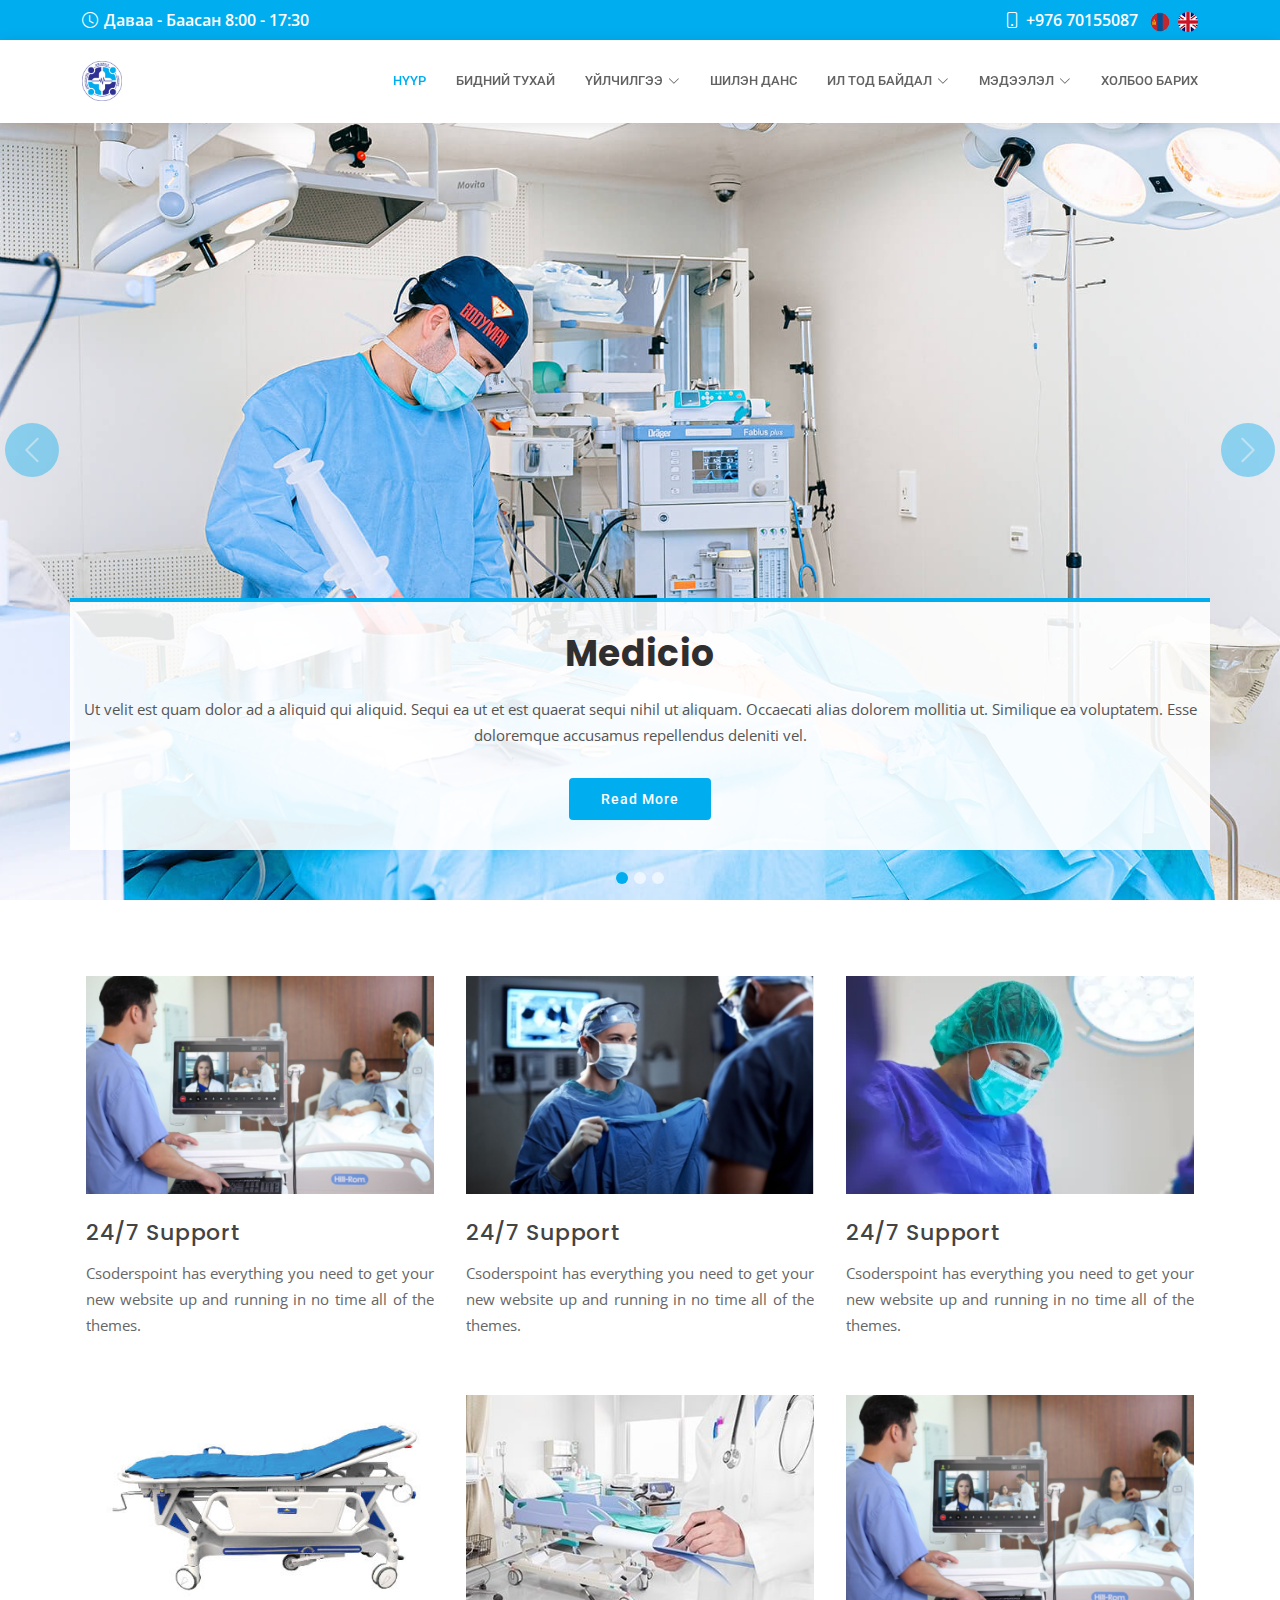
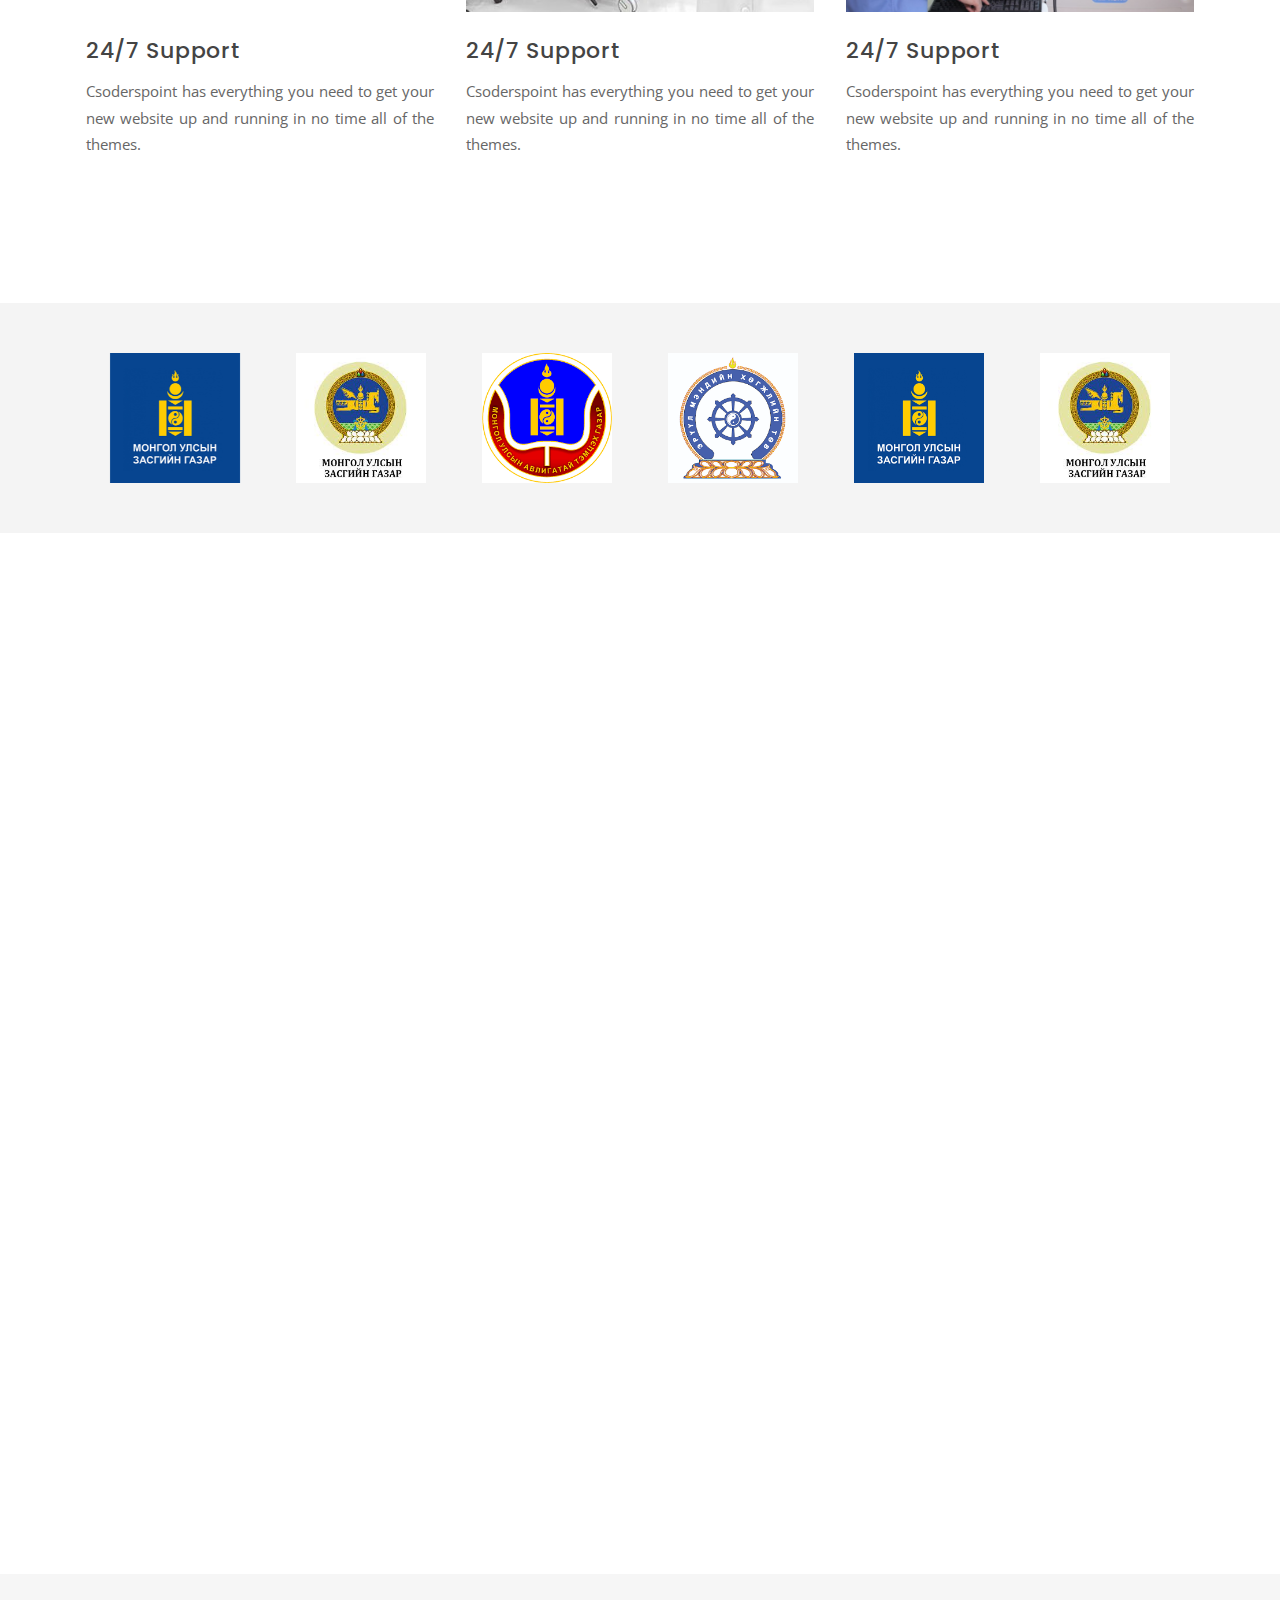
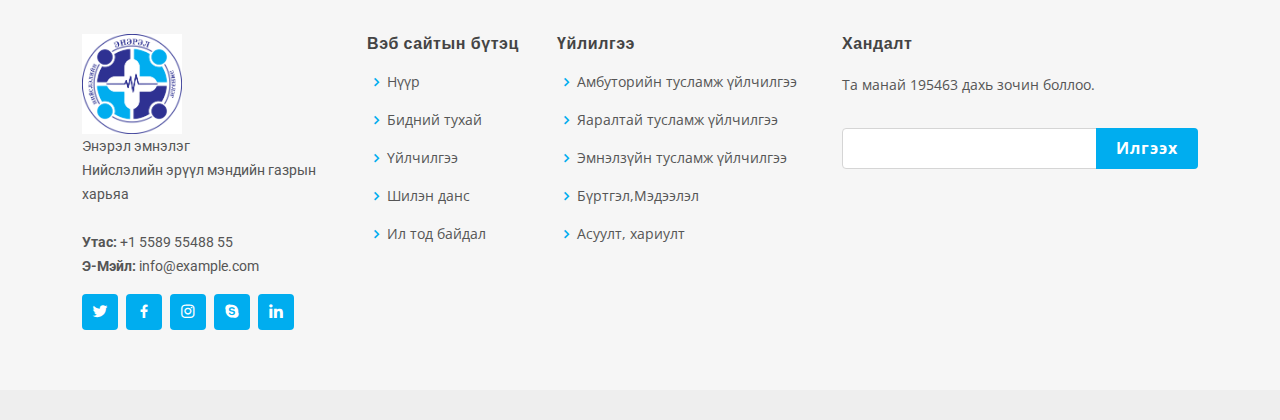
<file: index.html>
<!DOCTYPE html>
<html lang="en">

<head>
    <meta charset="utf-8">
    <meta content="width=device-width, initial-scale=1.0" name="viewport">

    <title>Энэрэл эмнэлэг</title>
    <meta content="" name="description">
    <meta content="" name="keywords">

    <!-- Favicons -->
    <link href="img/logo/img.png" rel="icon">
    <link href="assets/img/apple-touch-icon.png" rel="apple-touch-icon">

    <!-- Google Fonts -->
    <link href="https://fonts.googleapis.com/css?family=Open+Sans:300,300i,400,400i,600,600i,700,700i|Roboto:300,300i,400,400i,500,500i,600,600i,700,700i|Poppins:300,300i,400,400i,500,500i,600,600i,700,700i"
          rel="stylesheet">

    <!-- Vendor CSS Files -->
    <link href="assets/vendor/fontawesome-free/css/all.min.css" rel="stylesheet">
    <link href="assets/vendor/animate.css/animate.min.css" rel="stylesheet">
    <link href="assets/vendor/aos/aos.css" rel="stylesheet">
    <link href="assets/vendor/bootstrap/css/bootstrap.min.css" rel="stylesheet">
    <link href="assets/vendor/bootstrap-icons/bootstrap-icons.css" rel="stylesheet">
    <link href="assets/vendor/boxicons/css/boxicons.min.css" rel="stylesheet">
    <link href="assets/vendor/glightbox/css/glightbox.min.css" rel="stylesheet">
    <link href="assets/vendor/swiper/swiper-bundle.min.css" rel="stylesheet">
    <link href="assets/css/style.css" rel="stylesheet">

    <!--  template 2 css--------------------------------------------------------------------->


    <!--Font Awesome css -->
    <link href="assets1/css/font-awesome.min.css" rel="stylesheet">


    <link href="assets1/css/normalize.css" rel="stylesheet">


    <link href="assets1/css/imagehover.min.css" rel="stylesheet">


    <link href="assets1/css/owl.carousel.min.css" rel="stylesheet">
    <link href="assets1/css/owl.transitions.css" rel="stylesheet">


    <link href="assets1/css/magnific-popup.css" rel="stylesheet">

    <link href="assets1/css/style.css" rel="stylesheet">

    <link href="assets1/css/responsive.css" rel="stylesheet">


</head>

<body>

<!-- ======= Top Bar ======= -->
<div id="topbar" class="d-flex align-items-center fixed-top">
    <div class="container d-flex align-items-center justify-content-center justify-content-md-between">
        <div class="align-items-center d-none d-md-flex">
            <i class="bi bi-clock"></i> Даваа - Баасан 8:00 - 17:30
        </div>
        <div class="d-flex align-items-center">
            <i class="bi bi-phone"></i> +976 70155087 &nbsp&nbsp
            <a href="#" class="lang-switch">
                <img src="img/img_18.png" width="20px">
            </a>&nbsp&nbsp
            <a href="#" class="lang-switch">
                <img src="img/img_19.png" width="20px">
            </a>
        </div>

    </div>
</div>

<!-- ======= Header ======= -->
<header id="header" class="fixed-top">
    <div class="container d-flex align-items-center">

        <a href="index.html" class="logo me-auto"><img src="img/logo/img.png" alt=""></a>

        <nav id="navbar" class="navbar order-last order-lg-0">
            <ul>
                <li><a class="nav-link  active" href="index.html">Нүүр</a></li>
                <li><a class="nav-link " href="about-us.html">Бидний тухай</a></li>
                <li class="dropdown"><a class="nav-link " href="services.html"><span>Үйлчилгээ</span><i
                        class="bi bi-chevron-down"></i></a>
                    <ul>
                        <li><a href="services.html">Амбуторийн тусламж үйлчилгээ</a></li>
                        <li><a href="#">Хүлээн авах яаралтай тусламж үйлчилгээ</a></li>
                        <li><a href="#">Эмнэлзүйн тусламж үйлчилгээ</a></li>
                        <li><a href="#">Бүртгэл мэдээлэл</a></li>
                        <li><a href="#">Асуулт хариулт</a></li>
                    </ul>

                </li>
                <li><a class="nav-link " href="https://www.shilendans.gov.mn/org/1395">Шилэн данс</a></li>

                <li class="dropdown"><a class="nav-link " href="transparency.html"><span>Ил тод байдал</span><i
                        class="bi bi-chevron-down"></i></a>
                    <ul>
                        <li><a href="transparency.html">Төсөв санхүүгийн ил тод байдал</a></li>
                        <li><a href="transparency.html">Худалдан авах ажиллагааны ил тод байдал</a></li>
                        <li><a href="transparency.html">Аудитын дүгнэлт</a></li>
                        <li><a href="transparency.html">Санхүүгийн тайлан</a></li>
                        <li><a href="transparency.html">Хүний нөөцийн ил тод байдал</a></li>
                        <li><a href="transparency.html">Авилагын эсрэг</a></li>
                        <li><a href="transparency.html">Энэрэл эмнэлэгийн даргын тушаал шийдвэр</a></li>
                        <li><a href="transparency.html">Байгуулагын дотоод үйл ажиллагаа</a></li>
                        <li><a href="transparency.html">Сайдын тушаал</a></li>
                        <li><a href="transparency.html">Дүрэм, журам</a></li>
                    </ul>

                </li>
                <li class="dropdown"><a href="information.html"><span>Мэдээлэл</span> <i class="bi bi-chevron-down"></i></a>
                    <ul>
                        <li><a href="information.html">Эмч зөвлөж байна</a></li>
                                      <li class="dropdown"><a href="#"><span>Deep Drop Down</span> <i class="bi bi-chevron-right"></i></a>
                                        <ul>
                                          <li><a href="#">Үйл ажилагааны чиглэл</a></li>
                                          <li><a href="#">Цаг үеийн мэдээлэл</a></li>
                                          <li><a href="#">Статистик мэдээлэл</a></li>
                                          <li><a href="#">Зөвлөгөө зөвлөмж</a></li>
                                          <li><a href="#">Нээлтэй ажлын байр</a></li>
                                          <li><a href="#"></a></li>
                                        </ul>
                                      </li>
                        <li><a href="information.html">Үйл ажилагааны чиглэл</a></li>
                        <li><a href="information.html">Цаг үеийн мэдээлэл</a></li>
                        <li><a href="information.html">Статистик мэдээлэл</a></li>
                        <li><a href="information.html">Зөвлөгөө зөвлөмж</a></li>
                        <li><a href="information.html">Нээлтэй ажлын байр</a></li>
                        <li><a href="information.html">Видио мэдээлэл</a></li>
                    </ul>
                </li>
                <li><a class="nav-link " href="contact.html">Холбоо барих</a></li>
            </ul>
            <i class="bi bi-list mobile-nav-toggle"></i>
        </nav><!-- .navbar -->


    </div>
</header><!-- End Header -->

<!-- ======= Hero Section ======= -->
<section id="hero">
    <div id="heroCarousel" data-bs-interval="5000" class="carousel slide carousel-fade" data-bs-ride="carousel">

        <ol class="carousel-indicators" id="hero-carousel-indicators"></ol>

        <div class="carousel-inner" role="listbox">

            <!-- Slide 1 -->
            <div class="carousel-item active" style="background-image: url(assets/img/slide/slide-1.jpg)">
                <div class="container">
                    <h2><span>Medicio</span></h2>
                    <p>Ut velit est quam dolor ad a aliquid qui aliquid. Sequi ea ut et est quaerat sequi nihil ut
                        aliquam. Occaecati alias dolorem mollitia ut. Similique ea voluptatem. Esse doloremque accusamus
                        repellendus deleniti vel.</p>
                    <a href="#about" class="btn-get-started scrollto">Read More</a>
                </div>
            </div>

            <!-- Slide 2 -->
            <div class="carousel-item" style="background-image: url(assets/img/slide/slide-2.jpg)">
                <!--          <div class="container">-->
                <!--            <h2>Lorem Ipsum Dolor</h2>-->
                <!--            <p>Ut velit est quam dolor ad a aliquid qui aliquid. Sequi ea ut et est quaerat sequi nihil ut aliquam. Occaecati alias dolorem mollitia ut. Similique ea voluptatem. Esse doloremque accusamus repellendus deleniti vel.</p>-->
                <!--            <a href="#about" class="btn-get-started scrollto">Read More</a>-->
                <!--          </div>-->
            </div>

            <!-- Slide 3 -->
            <div class="carousel-item" style="background-image: url(assets/img/slide/slide-3.jpg)">
                <!--          <div class="container">-->
                <!--            <h2>Sequi ea ut et est quaerat</h2>-->
                <!--            <p>Ut velit est quam dolor ad a aliquid qui aliquid. Sequi ea ut et est quaerat sequi nihil ut aliquam. Occaecati alias dolorem mollitia ut. Similique ea voluptatem. Esse doloremque accusamus repellendus deleniti vel.</p>-->
                <!--            <a href="#about" class="btn-get-started scrollto">Read More</a>-->
                <!--          </div>-->
            </div>

        </div>

        <a class="carousel-control-prev" href="#heroCarousel" role="button" data-bs-slide="prev">
            <span class="carousel-control-prev-icon bi bi-chevron-left" aria-hidden="true"></span>
        </a>

        <a class="carousel-control-next" href="#heroCarousel" role="button" data-bs-slide="next">
            <span class="carousel-control-next-icon bi bi-chevron-right" aria-hidden="true"></span>
        </a>

    </div>
</section><!-- End Hero -->
<!-- Service area starts -->
<section class="pic-service-area section">
    <div class="container">

        <div class="row">
            <div class="col-md-4 col-sm-6 myhovershadow text-center">
                <div class="pic-single-service p-1 pt-3">
                    <a href="info-detail.html" style="color: #666666">
                    <img src="img/img_16.png" alt="">
                    <br>
                    <br>
                    <h3 class=" text-start">24/7 Support</h3>
                    <p style="text-align:justify;">Csoderspoint has everything you need to get your new website up and
                        running in no time all of the themes.</p>
                    </a>
                </div>
            </div>
            <div class="col-md-4 col-sm-6 myhovershadow text-center">
                <div class="pic-single-service p-1 pt-3">
                    <a href="info-detail.html" style="color: #666666">
                    <img src="img/img_15.png" alt="">
                    <br>
                    <br>
                    <h3 class=" text-start">24/7 Support</h3>
                    <p style="text-align:justify">Csoderspoint has everything you need to get your new website up and
                        running in no time all of the themes.</p>
                    </a>
                </div>
            </div>
            <div class="col-md-4 col-sm-6 myhovershadow text-center">
                <div class="pic-single-service p-1 pt-3">
                    <a href="info-detail.html" style="color: #666666">
                    <img src="img/img_14.png" alt="">
                    <br>
                    <br>
                    <h3 class=" text-start">24/7 Support</h3>
                    <p style="text-align:justify">Csoderspoint has everything you need to get your new website up and
                        running in no time all of the themes.</p>
                    </a>
                </div>
            </div>
            <div class="col-md-4 col-sm-6 myhovershadow text-center">
                <div class="pic-single-service p-1 pt-3">
                    <a href="info-detail.html" style="color: #666666">
                    <img src="img/img_13.png" alt="">
                    <br>
                    <br>
                    <h3 class=" text-start">24/7 Support</h3>
                    <p style="text-align:justify">Csoderspoint has everything you need to get your new website up and
                        running in no time all of the themes.</p>
                    </a>
                </div>
            </div>
            <div class="col-md-4 col-sm-6 myhovershadow text-center">
                <div class="pic-single-service p-1 pt-3">
                    <a href="info-detail.html" style="color: #666666">
                    <img src="img/img_12.png" alt="">
                    <br>
                    <br>
                    <h3 class=" text-start">24/7 Support</h3>
                    <p style="text-align:justify">Csoderspoint has everything you need to get your new website up and
                        running in no time all of the themes.</p>
                    </a>
                </div>
            </div>
            <div class="col-md-4 col-sm-6 myhovershadow text-center">
                <div class="pic-single-service p-1 pt-3">
                    <a href="info-detail.html" style="color: #666666">
                    <img src="img/img_16.png" alt="">
                    <br>
                    <br>
                    <h3 class=" text-start">24/7 Support</h3>
                    <p style="text-align:justify">Csoderspoint has everything you need to get your new website up and
                        running in no time all of the themes.</p>
                    </a>
                </div>
            </div>
        </div>

        <div id="appointment" class="appointment ">
            <div class="container" data-aos="fade-up">
                <div class="php-email-form">
                    <div class="text-center" style="background: url('img/img_17.png');">
                        <button type="submit">Дэлгэрэнгүй</button>
                    </div>
                </div>
            </div>
        </div>
    </div>
    </div>
</section>
<!-- Client area starts -->
<div id="client" class="client-area" style="background:#f4f4f4; padding: 50px 0;">
    <div class="container">

        <!-- client carousel -->
        <div class="owl-client">

            <!-- item 1 -->
            <div class="item text-center">
                <img src="img/img_8.png" alt="">
            </div>

            <div class="item text-center">
                <img src="img/img_9.png" alt="">
            </div>
            <div class="item text-center">
                <img src="img/img_10.png" alt="">
            </div>
            <div class="item text-center">
                <img src="img/img_11.png" alt="">
            </div>
            <div class="item text-center">
                <img src="img/img_8.png" alt="">
            </div>
            <div class="item text-center">
                <img src="img/img_9.png" alt="">
            </div>
            <div class="item text-center">
                <img src="img/img_10.png" alt="">
            </div>
            <div class="item text-center">
                <img src="img/img_11.png" alt="">
            </div>

        </div>
        <!-- / client carousel -->

    </div>
</div>
<br>
<section id="gallery" class="gallery">
    <div class="container" data-aos="fade-up">

        <div class="section-title">
            <h2>Үйл явлын хураангуй</h2>
            <p>Magnam dolores commodi suscipit. Necessitatibus eius consequatur ex aliquid fuga eum quidem. Sit sint
                consectetur velit. Quisquam quos quisquam cupiditate. Et nemo qui impedit suscipit alias ea. Quia fugiat
                sit in iste officiis commodi quidem hic quas.</p>
        </div>

        <div class="gallery-slider swiper">
            <div class="swiper-wrapper align-items-center">
                <div class="swiper-slide"><a class="gallery-lightbox" href="assets/img/gallery/gallery-1.jpg"><img
                        src="assets/img/gallery/gallery-1.jpg" class="img-fluid" alt=""></a></div>
                <div class="swiper-slide"><a class="gallery-lightbox" href="assets/img/gallery/gallery-2.jpg"><img
                        src="assets/img/gallery/gallery-2.jpg" class="img-fluid" alt=""></a></div>
                <div class="swiper-slide"><a class="gallery-lightbox" href="assets/img/gallery/gallery-3.jpg"><img
                        src="assets/img/gallery/gallery-3.jpg" class="img-fluid" alt=""></a></div>
                <div class="swiper-slide"><a class="gallery-lightbox" href="assets/img/gallery/gallery-4.jpg"><img
                        src="assets/img/gallery/gallery-4.jpg" class="img-fluid" alt=""></a></div>
                <div class="swiper-slide"><a class="gallery-lightbox" href="assets/img/gallery/gallery-5.jpg"><img
                        src="assets/img/gallery/gallery-5.jpg" class="img-fluid" alt=""></a></div>
                <div class="swiper-slide"><a class="gallery-lightbox" href="assets/img/gallery/gallery-6.jpg"><img
                        src="assets/img/gallery/gallery-6.jpg" class="img-fluid" alt=""></a></div>
                <div class="swiper-slide"><a class="gallery-lightbox" href="assets/img/gallery/gallery-7.jpg"><img
                        src="assets/img/gallery/gallery-7.jpg" class="img-fluid" alt=""></a></div>
                <div class="swiper-slide"><a class="gallery-lightbox" href="assets/img/gallery/gallery-8.jpg"><img
                        src="assets/img/gallery/gallery-8.jpg" class="img-fluid" alt=""></a></div>
            </div>
            <div class="swiper-pagination"></div>
        </div>

    </div>
</section>
<div class="container mb-5" data-aos="fade-up">

        <div class="section-title mb-0">
            <h2>Видео мэдэээлэл</h2>
        </div>
    <div class="row">
        <div class=" col-sm-3 col-md-6 col-lg-3 text-center">
            <div class="pic-single-service p-1 pt-3 pb-3">
                <iframe
                        src="https://www.youtube.com/embed/tgbNymZ7vqY">
                </iframe>
            </div>
        </div>
        <div class=" col-sm-3 col-md-6 col-lg-3 text-center">
            <div class="pic-single-service p-1 pt-3 pb-3">
                <iframe
                        src="https://www.youtube.com/embed/tgbNymZ7vqY">
                </iframe>
            </div>
        </div>
        <div class=" col-sm-3 col-md-6 col-lg-3 text-center">
            <div class="pic-single-service p-1 pt-3 pb-3">
                <iframe
                        src="https://www.youtube.com/embed/tgbNymZ7vqY">
                </iframe>
            </div>
        </div>
        <div class="col-sm-3 col-md-6 col-lg-3 text-center">
            <div class="pic-single-service p-1 pt-3 pb-3">
                <iframe
                        src="https://www.youtube.com/embed/tgbNymZ7vqY">
                </iframe>
            </div>
        </div>
    </div>
    </div>
</div>


<!-- ======= Footer ======= -->
<footer id="footer">
    <div class="footer-top">
        <div class="container">
            <div class="row">

                <div class="col-lg-3 col-md-6">
                    <div class="footer-info">
                        <a href="index.html" class="logo me-auto"><img src="img/logo/img.png" width="100px" alt=""></a>
                        <br>
                        <p>
                            Энэрэл эмнэлэг <br>
                            Нийслэлийн эрүүл мэндийн газрын харьяа<br><br>
                            <strong>Утас:</strong> +1 5589 55488 55<br>
                            <strong>Э-Мэйл:</strong> info@example.com<br>
                        </p>
                        <div class="social-links mt-3">
                            <a href="#" class="twitter"><i class="bx bxl-twitter"></i></a>
                            <a href="#" class="facebook"><i class="bx bxl-facebook"></i></a>
                            <a href="#" class="instagram"><i class="bx bxl-instagram"></i></a>
                            <a href="#" class="google-plus"><i class="bx bxl-skype"></i></a>
                            <a href="#" class="linkedin"><i class="bx bxl-linkedin"></i></a>
                        </div>
                    </div>
                </div>

                <div class="col-lg-2 col-md-6 footer-links">
                    <h4>Вэб сайтын бүтэц</h4>
                    <ul>
                        <li><i class="bx bx-chevron-right"></i> <a href="#">Нүүр</a></li>
                        <li><i class="bx bx-chevron-right"></i> <a href="#">Бидний тухай</a></li>
                        <li><i class="bx bx-chevron-right"></i> <a href="#">Үйлчилгээ</a></li>
                        <li><i class="bx bx-chevron-right"></i> <a href="#">Шилэн данс</a></li>
                        <li><i class="bx bx-chevron-right"></i> <a href="#">Ил тод байдал</a></li>
                    </ul>
                </div>

                <div class="col-lg-3 col-md-6 footer-links">
                    <h4>Үйлилгээ</h4>
                    <ul>
                        <li><i class="bx bx-chevron-right"></i> <a href="#">Амбуторийн тусламж үйлчилгээ</a></li>
                        <li><i class="bx bx-chevron-right"></i> <a href="#">Яаралтай тусламж үйлчилгээ</a></li>
                        <li><i class="bx bx-chevron-right"></i> <a href="#">Эмнэлзүйн тусламж үйлчилгээ</a></li>
                        <li><i class="bx bx-chevron-right"></i> <a href="#">Бүртгэл,Мэдээлэл</a></li>
                        <li><i class="bx bx-chevron-right"></i> <a href="#">Асуулт, хариулт</a></li>
                    </ul>
                </div>

                <div class="col-lg-4 col-md-6 footer-newsletter">
                    <h4>Хандалт</h4>
                    <p>Та манай 195463 дахь зочин боллоо. </p>
                    <form action="" method="post">
                        <input type="email" name="email"><input type="submit" value="Илгээх">
                    </form>
                </div>

            </div>
        </div>
    </div>
</footer><!-- End Footer -->

<!-- Vendor JS Files -->
<script src="assets/vendor/purecounter/purecounter.js"></script>
<script src="assets/vendor/aos/aos.js"></script>
<script src="assets/vendor/bootstrap/js/bootstrap.bundle.min.js"></script>
<script src="assets/vendor/glightbox/js/glightbox.min.js"></script>
<script src="assets/vendor/swiper/swiper-bundle.min.js"></script>
<script src="assets/vendor/php-email-form/validate.js"></script>

<!-- Template Main JS File -->
<script src="assets/js/main.js"></script>


<!--template 2                      ---------------------------------------------------->


<!-- Latest jQuery -->
<script src="assets1/js/jquery.min.js"></script>

<!-- Bootstrap js-->
<script src="assets1/js/bootstrap.min.js"></script>

<!-- Owl Carousel js -->
<script src="assets1/js/owl.carousel.min.js"></script>

<!-- Mixitup js -->
<script src="assets1/js/jquery.mixitup.js"></script>

<!-- Magnific popup js -->
<script src="assets1/js/jquery.magnific-popup.min.js"></script>

<!-- Waypoint js -->
<script src="assets1/js/jquery.waypoints.min.js"></script>

<!-- Ajax Mailchimp js -->
<script src="assets1/js/jquery.ajaxchimp.min.js"></script>

<!-- Main js-->
<script src="assets1/js/main_script.js"></script>

</body>

</html>
</file>
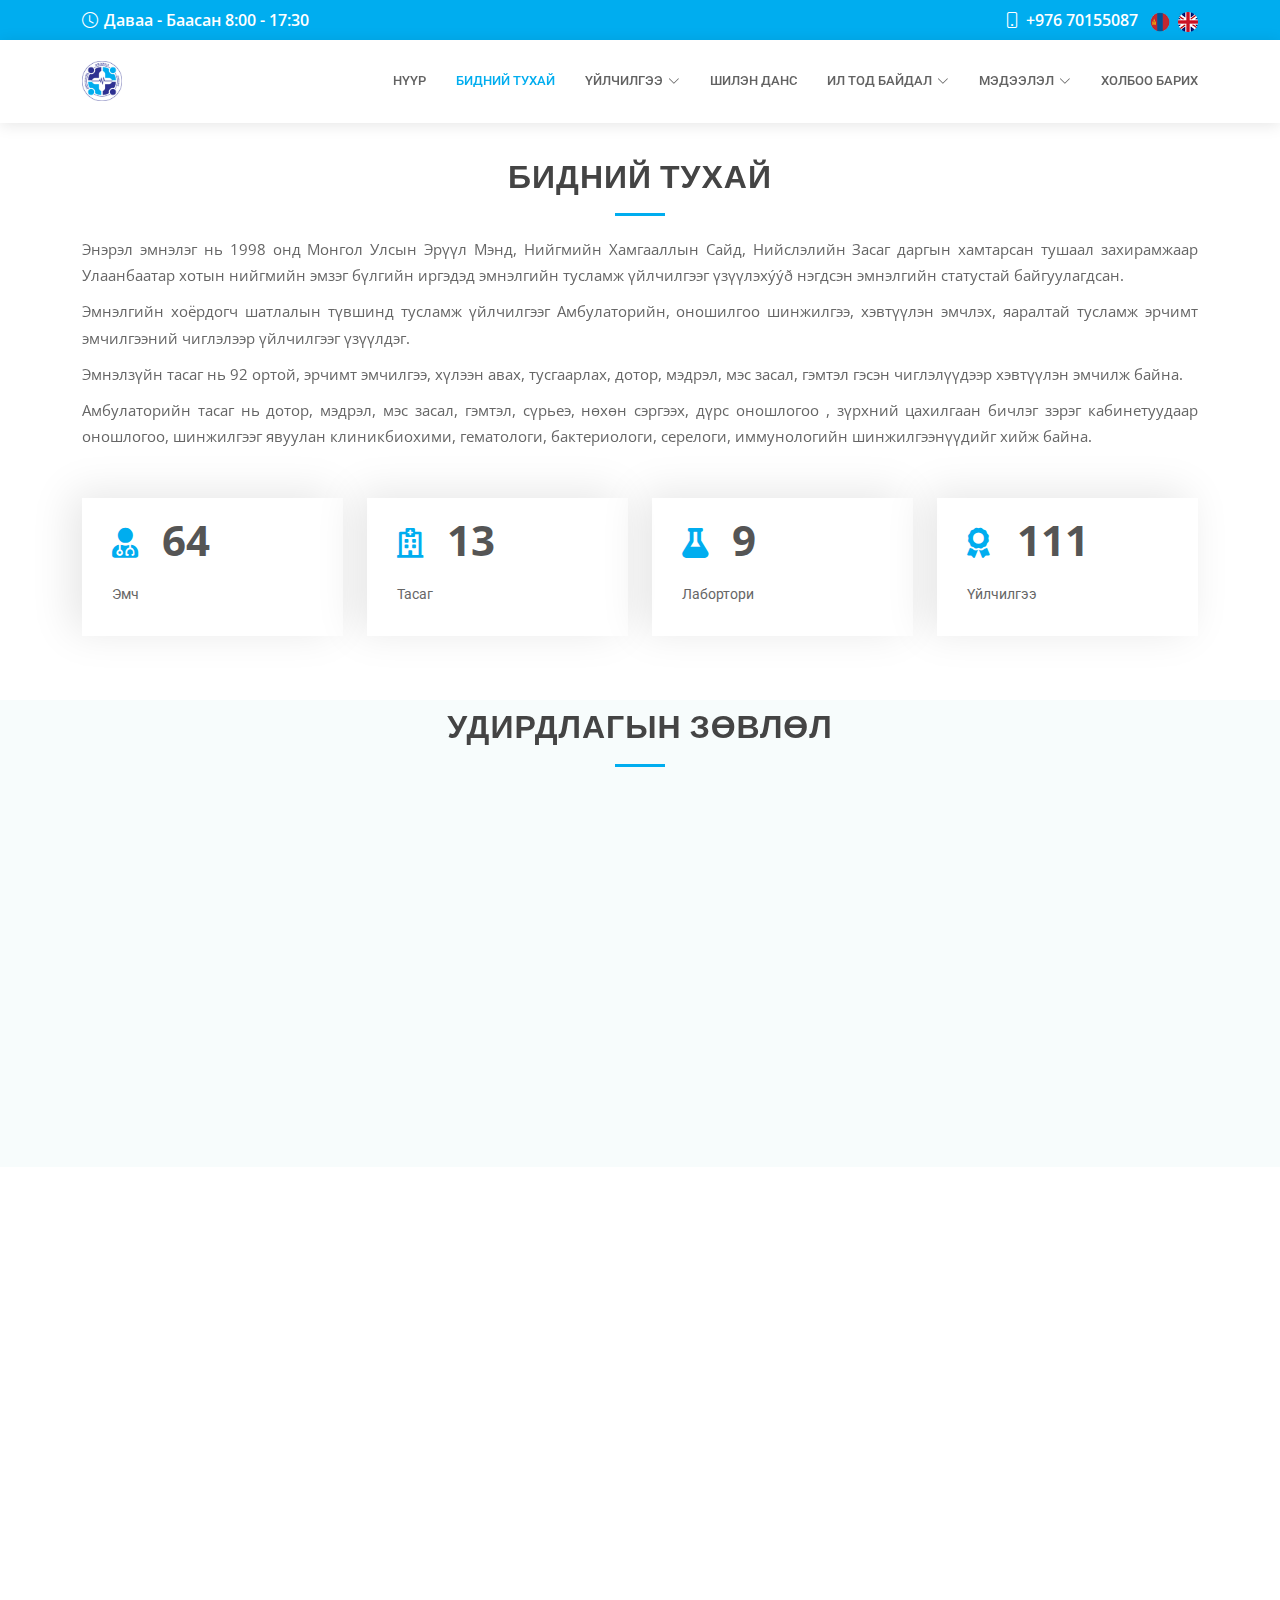
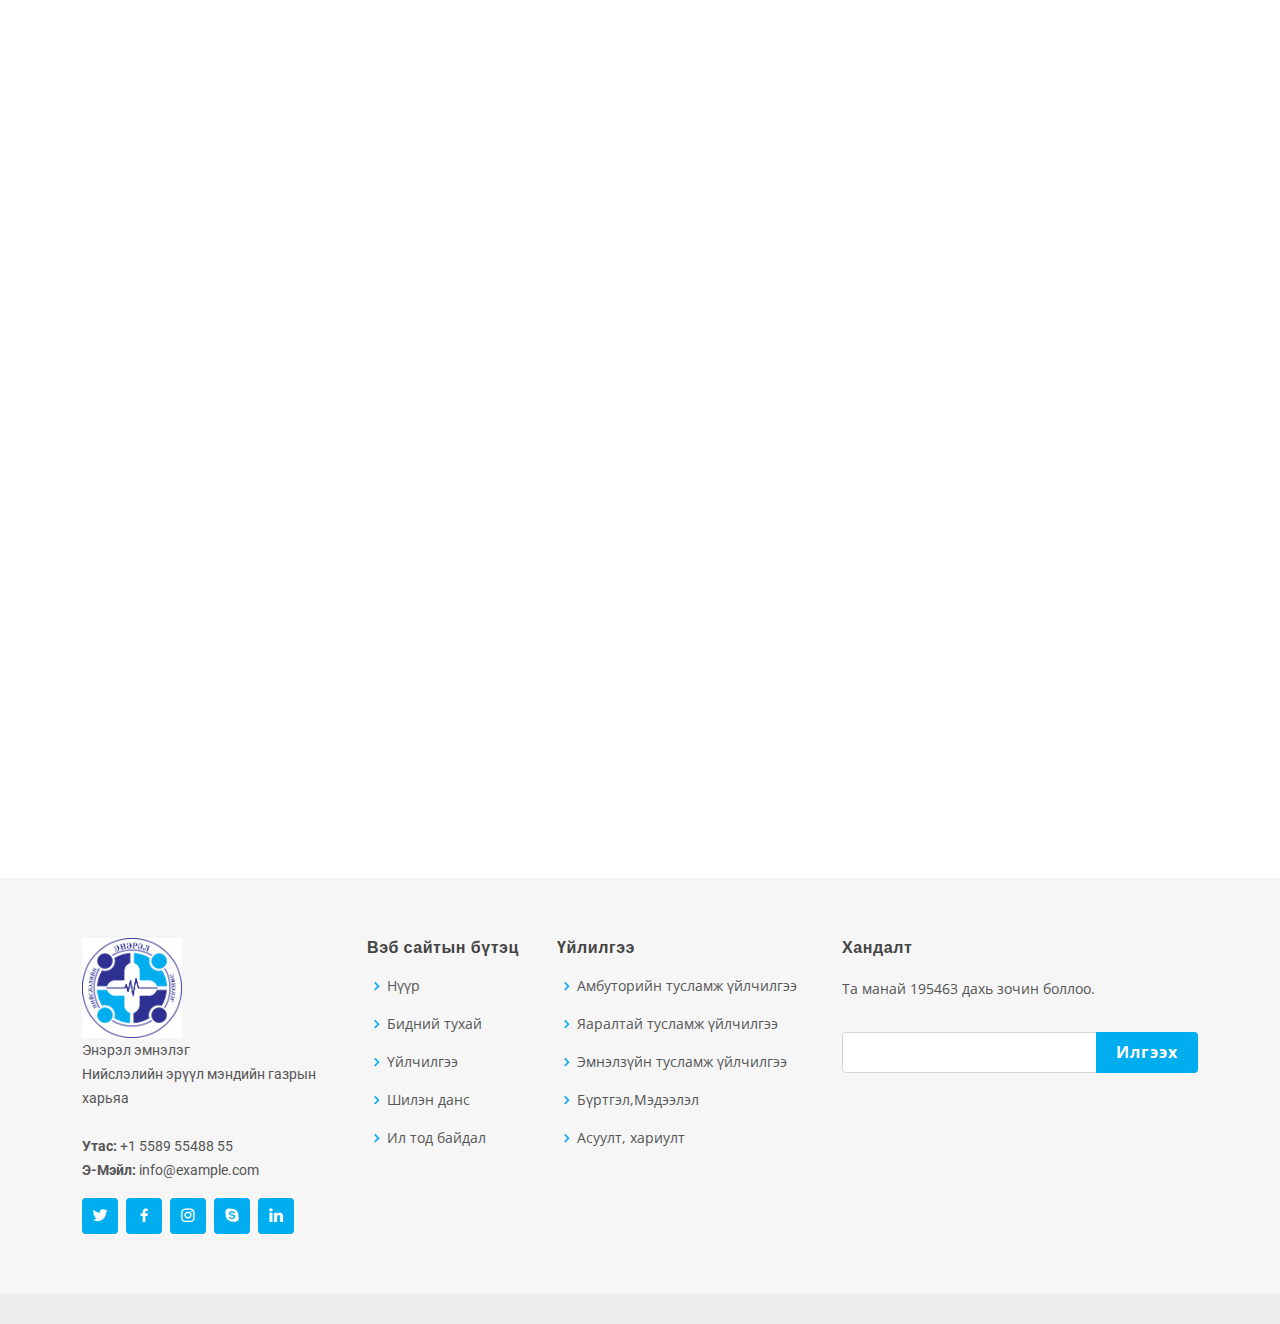
<file: about-us.html>
<!DOCTYPE html>
<html lang="en">

<head>
    <meta charset="utf-8">
    <meta content="width=device-width, initial-scale=1.0" name="viewport">

    <title>Энэрэл эмнэлэг</title>
    <meta content="" name="description">
    <meta content="" name="keywords">

    <!-- Favicons -->
    <link href="img/logo/img.png" rel="icon">
    <link href="assets/img/apple-touch-icon.png" rel="apple-touch-icon">

    <!-- Google Fonts -->
    <link href="https://fonts.googleapis.com/css?family=Open+Sans:300,300i,400,400i,600,600i,700,700i|Roboto:300,300i,400,400i,500,500i,600,600i,700,700i|Poppins:300,300i,400,400i,500,500i,600,600i,700,700i"
          rel="stylesheet">

    <!-- Vendor CSS Files -->
    <link href="assets/vendor/fontawesome-free/css/all.min.css" rel="stylesheet">
    <link href="assets/vendor/animate.css/animate.min.css" rel="stylesheet">
    <link href="assets/vendor/aos/aos.css" rel="stylesheet">
    <link href="assets/vendor/bootstrap/css/bootstrap.min.css" rel="stylesheet">
    <link href="assets/vendor/bootstrap-icons/bootstrap-icons.css" rel="stylesheet">
    <link href="assets/vendor/boxicons/css/boxicons.min.css" rel="stylesheet">
    <link href="assets/vendor/glightbox/css/glightbox.min.css" rel="stylesheet">
    <link href="assets/vendor/swiper/swiper-bundle.min.css" rel="stylesheet">
    <link href="assets/css/style.css" rel="stylesheet">

    <!--  template 2 css--------------------------------------------------------------------->

    <!-- Bootstrap css -->
    <!--    <link href="assets1/css/bootstrap.min.css" rel="stylesheet">-->

    <!--Font Awesome css -->
    <link href="assets1/css/font-awesome.min.css" rel="stylesheet">


    <link href="assets1/css/normalize.css" rel="stylesheet">


    <link href="assets1/css/imagehover.min.css" rel="stylesheet">


    <link href="assets1/css/owl.carousel.min.css" rel="stylesheet">
    <link href="assets1/css/owl.transitions.css" rel="stylesheet">


    <link href="assets1/css/magnific-popup.css" rel="stylesheet">

    <link href="assets1/css/style.css" rel="stylesheet">

    <link href="assets1/css/responsive.css" rel="stylesheet">


</head>

<body>

<!-- ======= Top Bar ======= -->
<div id="topbar" class="d-flex align-items-center fixed-top">
    <div class="container d-flex align-items-center justify-content-center justify-content-md-between">
        <div class="align-items-center d-none d-md-flex">
            <i class="bi bi-clock"></i> Даваа - Баасан 8:00 - 17:30
        </div>
        <div class="d-flex align-items-center">
            <i class="bi bi-phone"></i> +976 70155087 &nbsp&nbsp
            <a href="#" class="lang-switch">
                <img src="img/img_18.png" width="20px">
            </a>&nbsp&nbsp
            <a href="#" class="lang-switch">
                <img src="img/img_19.png" width="20px">
            </a>
        </div>

    </div>
</div>

<!-- ======= Header ======= --><!-- ======= Header ======= -->
<header id="header" class="fixed-top">
    <div class="container d-flex align-items-center">

        <a href="index.html" class="logo me-auto"><img src="img/logo/img.png" alt=""></a>

        <nav id="navbar" class="navbar order-last order-lg-0">
            <ul>
                <li><a class="nav-link  " href="index.html">Нүүр</a></li>
                <li><a class="nav-link active" href="about-us.html">Бидний тухай</a></li>
                <li class="dropdown"><a class="nav-link " href="services.html"><span>Үйлчилгээ</span><i
                        class="bi bi-chevron-down"></i></a>
                    <ul>
                        <li><a href="services.html">Амбуторийн тусламж үйлчилгээ</a></li>
                        <li><a href="#">Хүлээн авах яаралтай тусламж үйлчилгээ</a></li>
                        <li><a href="#">Эмнэлзүйн тусламж үйлчилгээ</a></li>
                        <li><a href="#">Бүртгэл мэдээлэл</a></li>
                        <li><a href="#">Асуулт хариулт</a></li>
                    </ul>

                </li>
                <li><a class="nav-link " href="https://www.shilendans.gov.mn/org/1395">Шилэн данс</a></li>

                <li class="dropdown"><a class="nav-link " href="transparency.html"><span>Ил тод байдал</span><i
                        class="bi bi-chevron-down"></i></a>
                    <ul>
                        <li><a href="transparency.html">Төсөв санхүүгийн ил тод байдал</a></li>
                        <li><a href="transparency.html">Худалдан авах ажиллагааны ил тод байдал</a></li>
                        <li><a href="transparency.html">Аудитын дүгнэлт</a></li>
                        <li><a href="transparency.html">Санхүүгийн тайлан</a></li>
                        <li><a href="transparency.html">Хүний нөөцийн ил тод байдал</a></li>
                        <li><a href="transparency.html">Авилагын эсрэг</a></li>
                        <li><a href="transparency.html">Энэрэл эмнэлэгийн даргын тушаал шийдвэр</a></li>
                        <li><a href="transparency.html">Байгуулагын дотоод үйл ажиллагаа</a></li>
                        <li><a href="transparency.html">Сайдын тушаал</a></li>
                        <li><a href="transparency.html">Дүрэм, журам</a></li>
                    </ul>

                </li>
                <li class="dropdown"><a href="information.html"><span>Мэдээлэл</span> <i class="bi bi-chevron-down"></i></a>
                    <ul>
                        <li><a href="information.html">Эмч зөвлөж байна</a></li>
                        <li class="dropdown"><a href="#"><span>Deep Drop Down</span> <i class="bi bi-chevron-right"></i></a>
                            <ul>
                                <li><a href="#">Үйл ажилагааны чиглэл</a></li>
                                <li><a href="#">Цаг үеийн мэдээлэл</a></li>
                                <li><a href="#">Статистик мэдээлэл</a></li>
                                <li><a href="#">Зөвлөгөө зөвлөмж</a></li>
                                <li><a href="#">Нээлтэй ажлын байр</a></li>
                                <li><a href="#"></a></li>
                            </ul>
                        </li>
                        <li><a href="information.html">Үйл ажилагааны чиглэл</a></li>
                        <li><a href="information.html">Цаг үеийн мэдээлэл</a></li>
                        <li><a href="information.html">Статистик мэдээлэл</a></li>
                        <li><a href="information.html">Зөвлөгөө зөвлөмж</a></li>
                        <li><a href="information.html">Нээлтэй ажлын байр</a></li>
                        <li><a href="information.html">Видио мэдээлэл</a></li>
                    </ul>
                </li>
                <li><a class="nav-link " href="contact.html">Холбоо барих</a></li>
            </ul>
            <i class="bi bi-list mobile-nav-toggle"></i>
        </nav><!-- .navbar -->


    </div>
</header><!-- End Header -->

<br>
<br><br>
<br>
<br>
<br>

<!-- ======= Services Section ======= -->
<div id="services" class="services services">
    <div class="container" data-aos="fade-up">
        <div class="mb-5">
            <div class="section-title" style="margin-bottom: 0px ;padding-bottom: 0px">
                <h2>Бидний тухай</h2>
            </div>
            <div style=" text-align: justify;text-justify: inter-word; margin-bottom: 10px;">Энэрэл эмнэлэг нь 1998 онд
                Монгол Улсын Эрүүл Мэнд, Нийгмийн Хамгааллын Сайд, Нийслэлийн Засаг даргын хамтарсан тушаал захирамжаар
                Улаанбаатар хотын нийгмийн эмзэг бүлгийн иргэдэд эмнэлгийн тусламж үйлчилгээг үзүүлэхýýð нэгдсэн
                эмнэлгийн статустай байгуулагдсан.
            </div>
            <div style=" text-align: justify;text-justify: inter-word; margin-bottom: 10px;">Эмнэлгийн хоёрдогч шатлалын
                түвшинд тусламж үйлчилгээг Амбулаторийн, оношилгоо шинжилгээ, хэвтүүлэн эмчлэх, яаралтай тусламж эрчимт
                эмчилгээний чиглэлээр үйлчилгээг үзүүлдэг.
            </div>
            <div style=" text-align: justify;text-justify: inter-word; margin-bottom: 10px;">Эмнэлзүйн тасаг нь 92
                ортой, эрчимт эмчилгээ, хүлээн авах, тусгаарлах, дотор, мэдрэл, мэс засал, гэмтэл гэсэн чиглэлүүдээр
                хэвтүүлэн эмчилж байна.
            </div>
            <div style=" text-align: justify;text-justify: inter-word; margin-bottom: 10px;">Амбулаторийн тасаг нь
                дотор, мэдрэл, мэс засал, гэмтэл, сүрьеэ, нөхөн сэргээх, дүрс оношлогоо , зүрхний цахилгаан бичлэг зэрэг
                кабинетуудаар оношлогоо, шинжилгээг явуулан клиникбиохими, гематологи, бактериологи, серелоги,
                иммунологийн шинжилгээнүүдийг хийж байна.
            </div>

        </div>
    </div>
</div>

<!-- ======= Counts Section ======= -->
<div id="counts" class="counts">
    <div class="container">

        <div class="row">

            <div class="col-lg-3 col-md-6">
                <div class="count-box">
                    <i class="fas fa-user-md"></i>
                    <span data-purecounter-start="0" data-purecounter-end="85" data-purecounter-duration="1" class="purecounter"></span>
                    <p>Эмч</p>
                </div>
            </div>

            <div class="col-lg-3 col-md-6 mt-5 mt-md-0">
                <div class="count-box">
                    <i class="far fa-hospital"></i>
                    <span data-purecounter-start="0" data-purecounter-end="18" data-purecounter-duration="1" class="purecounter"></span>
                    <p>Тасаг</p>
                </div>
            </div>

            <div class="col-lg-3 col-md-6 mt-5 mt-lg-0">
                <div class="count-box">
                    <i class="fas fa-flask"></i>
                    <span data-purecounter-start="0" data-purecounter-end="12" data-purecounter-duration="1" class="purecounter"></span>
                    <p>Лабортори</p>
                </div>
            </div>

            <div class="col-lg-3 col-md-6 mt-5 mt-lg-0">
                <div class="count-box">
                    <i class="fas fa-award"></i>
                    <span data-purecounter-start="0" data-purecounter-end="150" data-purecounter-duration="1" class="purecounter"></span>
                    <p>Үйлчилгээ</p>
                </div>
            </div>

        </div>

    </div>
</div><!-- End Counts Section -->
<br>
<!-- ======= Doctors Section ======= -->
<div id="doctors" class="doctors section-bg mt-2 pt-2">
    <div class="container" data-aos="fade-up">

        <div class="section-title" style="margin-bottom: 0px ;padding-bottom: 0px">
            <h2>Удирдлагын зөвлөл</h2>
        </div>

        <div class="row">

            <div class="col-lg-3 col-md-6 d-flex align-items-stretch">
                <div class="member" data-aos="fade-up" data-aos-delay="100">
                    <div class="member-img">
                        <img src="assets/img/doctors/doctors-1.jpg" class="img-fluid" alt="">
                        <div class="social">
                            <a href=""><i class="bi bi-twitter"></i></a>
                            <a href=""><i class="bi bi-facebook"></i></a>
                            <a href=""><i class="bi bi-instagram"></i></a>
                            <a href=""><i class="bi bi-linkedin"></i></a>
                        </div>
                    </div>
                    <div class="member-info">
                        <h4>Walter White</h4>
                        <span>Chief Medical Officer</span>
                    </div>
                </div>
            </div>

            <div class="col-lg-3 col-md-6 d-flex align-items-stretch">
                <div class="member" data-aos="fade-up" data-aos-delay="200">
                    <div class="member-img">
                        <img src="assets/img/doctors/doctors-2.jpg" class="img-fluid" alt="">
                        <div class="social">
                            <a href=""><i class="bi bi-twitter"></i></a>
                            <a href=""><i class="bi bi-facebook"></i></a>
                            <a href=""><i class="bi bi-instagram"></i></a>
                            <a href=""><i class="bi bi-linkedin"></i></a>
                        </div>
                    </div>
                    <div class="member-info">
                        <h4>Sarah Jhonson</h4>
                        <span>Anesthesiologist</span>
                    </div>
                </div>
            </div>

            <div class="col-lg-3 col-md-6 d-flex align-items-stretch">
                <div class="member" data-aos="fade-up" data-aos-delay="300">
                    <div class="member-img">
                        <img src="assets/img/doctors/doctors-3.jpg" class="img-fluid" alt="">
                        <div class="social">
                            <a href=""><i class="bi bi-twitter"></i></a>
                            <a href=""><i class="bi bi-facebook"></i></a>
                            <a href=""><i class="bi bi-instagram"></i></a>
                            <a href=""><i class="bi bi-linkedin"></i></a>
                        </div>
                    </div>
                    <div class="member-info">
                        <h4>William Anderson</h4>
                        <span>Cardiology</span>
                    </div>
                </div>
            </div>

            <div class="col-lg-3 col-md-6 d-flex align-items-stretch">
                <div class="member" data-aos="fade-up" data-aos-delay="400">
                    <div class="member-img">
                        <img src="assets/img/doctors/doctors-4.jpg" class="img-fluid" alt="">
                        <div class="social">
                            <a href=""><i class="bi bi-twitter"></i></a>
                            <a href=""><i class="bi bi-facebook"></i></a>
                            <a href=""><i class="bi bi-instagram"></i></a>
                            <a href=""><i class="bi bi-linkedin"></i></a>
                        </div>
                    </div>
                    <div class="member-info">
                        <h4>Amanda Jepson</h4>
                        <span>Neurosurgeon</span>
                    </div>
                </div>
            </div>

        </div>

    </div>
</div><!-- End Doctors Section -->

<section class="pic-service-area section">
    <div class="container" data-aos="fade-up">
        <div class="section-title" style="margin-bottom: 0px ;padding-bottom: 0px">
            <h2>Хэлтэс Тасагууд</h2>
        </div>
        <div class="row">
            <div class="col-md-4 col-sm-6 myhovershadow text-center">
                <div class="pic-single-service p-1 pt-3">
                    <a href="department-detail.html">
                    <img src="img/img_22.png" alt="" width="400" height="250">
                    <br>
                    <br>
                    <h3 class=" text-start">Захиргаа удирдагын тасаг</h3>
                    </a>
                </div>
            </div>
            <div class="col-md-4 col-sm-6 myhovershadow text-center">
                <div class="pic-single-service p-1 pt-3">
                    <a href="department-detail.html">
                    <img src="img/img_23.png" alt="" width="400" height="250">
                    <br>
                    <br>
                    <h3 class=" text-start">Хүлээн авах, яаралтай тусламжийн тасаг</h3>
                    </a>
                </div>
            </div>
            <div class="col-md-4 col-sm-6 myhovershadow text-center">
                <div class="pic-single-service p-1 pt-3">
                    <a href="department-detail.html">
                    <img src="img/img_24.png" alt="" width="400" height="250">
                    <br>
                    <br>
                    <h3 class=" text-start">Амбулторийн тасаг</h3>
                    </a>
                </div>
            </div>
            <div class="col-md-4 col-sm-6 myhovershadow text-center">
                <div class="pic-single-service p-1 pt-3">
                    <img src="img/img_25.png" alt="" width="400" height="250"s>
                    <br>
                    <br>
                    <h3 class=" text-start">Эмнэлзүйн  тасаг</h3>
                </div>
            </div>
            <div class="col-md-4 col-sm-6 myhovershadow text-center">
                <div class="pic-single-service p-1 pt-3">
                    <img src="img/img_26.png" alt="" width="400" height="250">
                    <br>
                    <br>
                    <h3 class=" text-start">Хангамж үйлчигээний тасаг</h3>
                </div>
            </div>
            <div class="col-md-4 col-sm-6 myhovershadow text-center">
                <div class="pic-single-service p-1 pt-3">
                    <img src="assets1/img/services/1.jpg" alt="" width="400" height="250">
                    <br>
                    <br>
                    <h3 class=" text-start">Хангамж үйлчигээний тасаг</h3>
                </div>
            </div>
        </div>
    </div>


</section>
<div id="gallery" class="gallery">
    <div class="container" data-aos="fade-up">
        <div class="section-title" style="margin-bottom: 0px ;padding-bottom: 0px">
            <h2>Түүхэн товчоо</h2>
        </div>
        <div class="gallery-slider swiper">
            <div class="swiper-wrapper align-items-center">
                <div class="swiper-slide"><a class="gallery-lightbox" href="assets/img/gallery/gallery-1.jpg"><img
                        src="assets/img/gallery/gallery-1.jpg" class="img-fluid" alt=""></a></div>
                <div class="swiper-slide"><a class="gallery-lightbox" href="assets/img/gallery/gallery-2.jpg"><img
                        src="assets/img/gallery/gallery-2.jpg" class="img-fluid" alt=""></a></div>
                <div class="swiper-slide"><a class="gallery-lightbox" href="assets/img/gallery/gallery-3.jpg"><img
                        src="assets/img/gallery/gallery-3.jpg" class="img-fluid" alt=""></a></div>
                <div class="swiper-slide"><a class="gallery-lightbox" href="assets/img/gallery/gallery-4.jpg"><img
                        src="assets/img/gallery/gallery-4.jpg" class="img-fluid" alt=""></a></div>
                <div class="swiper-slide"><a class="gallery-lightbox" href="assets/img/gallery/gallery-5.jpg"><img
                        src="assets/img/gallery/gallery-5.jpg" class="img-fluid" alt=""></a></div>
                <div class="swiper-slide"><a class="gallery-lightbox" href="assets/img/gallery/gallery-6.jpg"><img
                        src="assets/img/gallery/gallery-6.jpg" class="img-fluid" alt=""></a></div>
                <div class="swiper-slide"><a class="gallery-lightbox" href="assets/img/gallery/gallery-7.jpg"><img
                        src="assets/img/gallery/gallery-7.jpg" class="img-fluid" alt=""></a></div>
                <div class="swiper-slide"><a class="gallery-lightbox" href="assets/img/gallery/gallery-8.jpg"><img
                        src="assets/img/gallery/gallery-8.jpg" class="img-fluid" alt=""></a></div>
            </div>
            <div class="swiper-pagination"></div>
        </div>

    </div>
</div><!-- End Gallery Section -->

<!-- ======= Footer ======= -->
<footer id="footer">
    <div class="footer-top">
        <div class="container">
            <div class="row">

                <div class="col-lg-3 col-md-6">
                    <div class="footer-info">
                        <a href="index.html" class="logo me-auto"><img src="img/logo/img.png" width="100px" alt=""></a>
                        <br>
                        <p>
                            Энэрэл эмнэлэг <br>
                            Нийслэлийн эрүүл мэндийн газрын харьяа<br><br>
                            <strong>Утас:</strong> +1 5589 55488 55<br>
                            <strong>Э-Мэйл:</strong> info@example.com<br>
                        </p>
                        <div class="social-links mt-3">
                            <a href="#" class="twitter"><i class="bx bxl-twitter"></i></a>
                            <a href="#" class="facebook"><i class="bx bxl-facebook"></i></a>
                            <a href="#" class="instagram"><i class="bx bxl-instagram"></i></a>
                            <a href="#" class="google-plus"><i class="bx bxl-skype"></i></a>
                            <a href="#" class="linkedin"><i class="bx bxl-linkedin"></i></a>
                        </div>
                    </div>
                </div>

                <div class="col-lg-2 col-md-6 footer-links">
                    <h4>Вэб сайтын бүтэц</h4>
                    <ul>
                        <li><i class="bx bx-chevron-right"></i> <a href="#">Нүүр</a></li>
                        <li><i class="bx bx-chevron-right"></i> <a href="#">Бидний тухай</a></li>
                        <li><i class="bx bx-chevron-right"></i> <a href="#">Үйлчилгээ</a></li>
                        <li><i class="bx bx-chevron-right"></i> <a href="#">Шилэн данс</a></li>
                        <li><i class="bx bx-chevron-right"></i> <a href="#">Ил тод байдал</a></li>
                    </ul>
                </div>

                <div class="col-lg-3 col-md-6 footer-links">
                    <h4>Үйлилгээ</h4>
                    <ul>
                        <li><i class="bx bx-chevron-right"></i> <a href="#">Амбуторийн тусламж үйлчилгээ</a></li>
                        <li><i class="bx bx-chevron-right"></i> <a href="#">Яаралтай тусламж үйлчилгээ</a></li>
                        <li><i class="bx bx-chevron-right"></i> <a href="#">Эмнэлзүйн тусламж үйлчилгээ</a></li>
                        <li><i class="bx bx-chevron-right"></i> <a href="#">Бүртгэл,Мэдээлэл</a></li>
                        <li><i class="bx bx-chevron-right"></i> <a href="#">Асуулт, хариулт</a></li>
                    </ul>
                </div>

                <div class="col-lg-4 col-md-6 footer-newsletter">
                    <h4>Хандалт</h4>
                    <p>Та манай 195463 дахь зочин боллоо. </p>
                    <form action="" method="post">
                        <input type="email" name="email"><input type="submit" value="Илгээх">
                    </form>
                </div>

            </div>
        </div>
    </div>
</footer><!-- End Footer -->

<div id="preloader"></div>
<a href="#" class="back-to-top d-flex align-items-center justify-content-center"><i
        class="bi bi-arrow-up-short"></i></a>

<!-- Vendor JS Files -->
<script src="assets/vendor/purecounter/purecounter.js"></script>
<script src="assets/vendor/aos/aos.js"></script>
<script src="assets/vendor/bootstrap/js/bootstrap.bundle.min.js"></script>
<script src="assets/vendor/glightbox/js/glightbox.min.js"></script>
<script src="assets/vendor/swiper/swiper-bundle.min.js"></script>
<script src="assets/vendor/php-email-form/validate.js"></script>

<!-- Template Main JS File -->
<script src="assets/js/main.js"></script>


<!--template 2                      ---------------------------------------------------->


<!-- Latest jQuery -->
<script src="assets1/js/jquery.min.js"></script>

<!-- Bootstrap js-->
<script src="assets1/js/bootstrap.min.js"></script>

<!-- Owl Carousel js -->
<script src="assets1/js/owl.carousel.min.js"></script>

<!-- Mixitup js -->
<script src="assets1/js/jquery.mixitup.js"></script>

<!-- Magnific popup js -->
<script src="assets1/js/jquery.magnific-popup.min.js"></script>

<!-- Waypoint js -->
<script src="assets1/js/jquery.waypoints.min.js"></script>

<!-- Ajax Mailchimp js -->
<script src="assets1/js/jquery.ajaxchimp.min.js"></script>

<!-- Main js-->
<script src="assets1/js/main_script.js"></script>

</body>

</html>
</file>
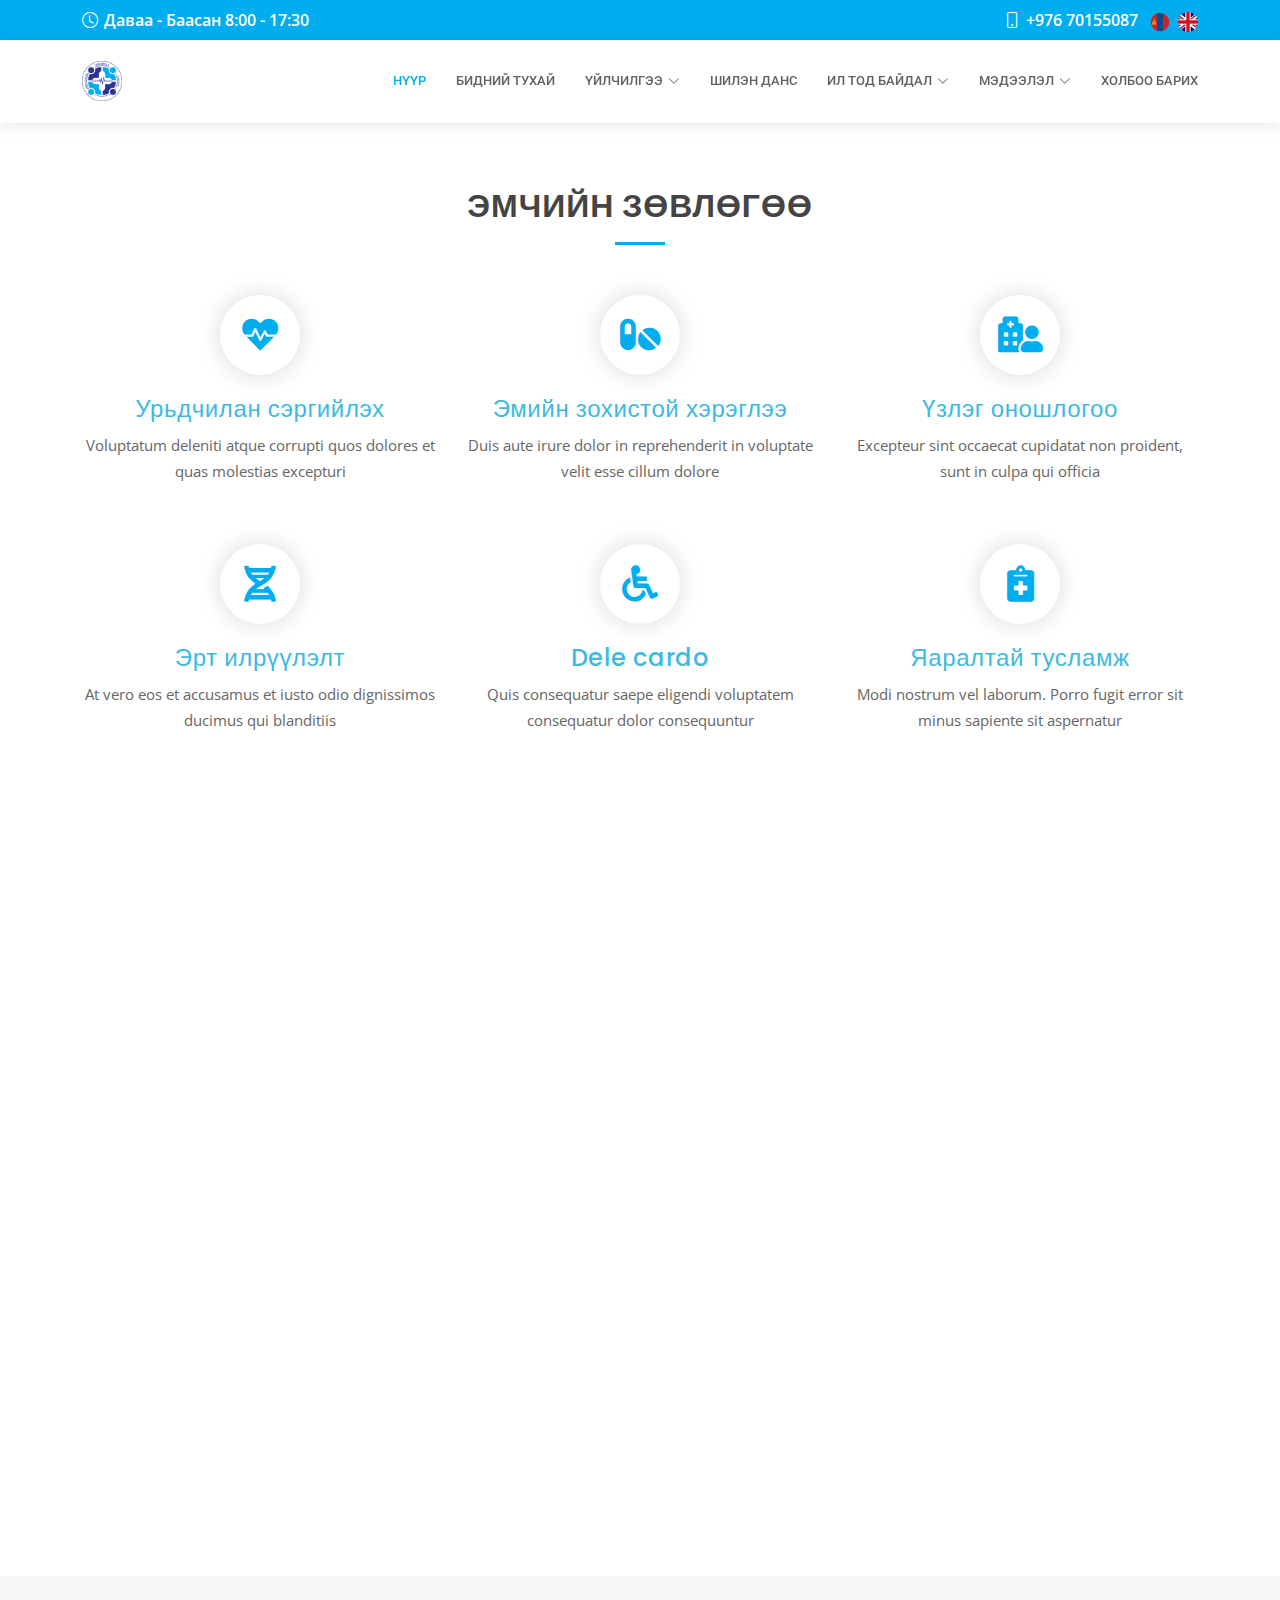
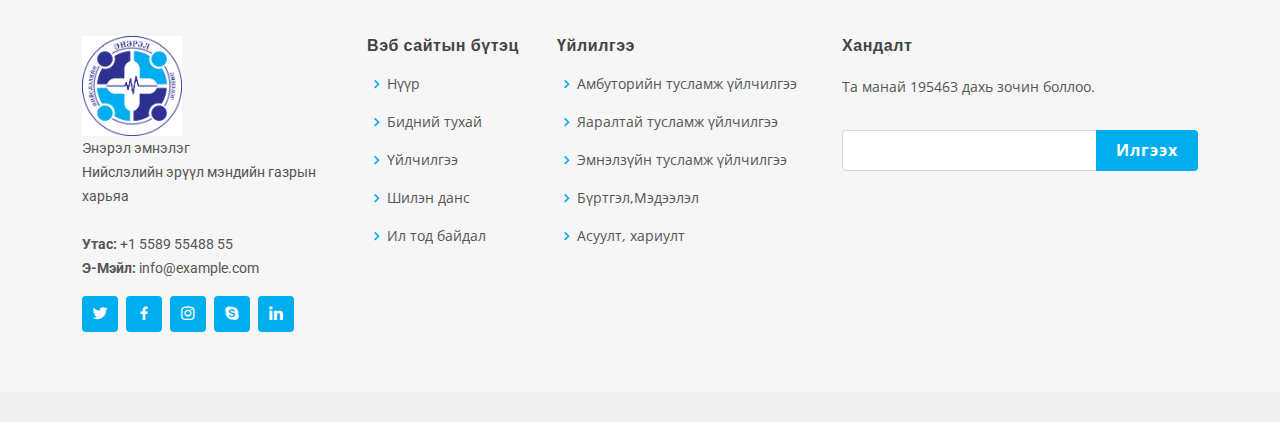
<file: advice.html>
<!DOCTYPE html>
<html lang="en">

<head>
    <meta charset="utf-8">
    <meta content="width=device-width, initial-scale=1.0" name="viewport">

    <title>Энэрэл эмнэлэг</title>
    <meta content="" name="description">
    <meta content="" name="keywords">

    <!-- Favicons -->
    <link href="img/logo/img.png" rel="icon">
    <link href="assets/img/apple-touch-icon.png" rel="apple-touch-icon">

    <!-- Google Fonts -->
    <link href="https://fonts.googleapis.com/css?family=Open+Sans:300,300i,400,400i,600,600i,700,700i|Roboto:300,300i,400,400i,500,500i,600,600i,700,700i|Poppins:300,300i,400,400i,500,500i,600,600i,700,700i"
          rel="stylesheet">

    <!-- Vendor CSS Files -->
    <link href="assets/vendor/fontawesome-free/css/all.min.css" rel="stylesheet">
    <link href="assets/vendor/animate.css/animate.min.css" rel="stylesheet">
    <link href="assets/vendor/aos/aos.css" rel="stylesheet">
    <link href="assets/vendor/bootstrap/css/bootstrap.min.css" rel="stylesheet">
    <link href="assets/vendor/bootstrap-icons/bootstrap-icons.css" rel="stylesheet">
    <link href="assets/vendor/boxicons/css/boxicons.min.css" rel="stylesheet">
    <link href="assets/vendor/glightbox/css/glightbox.min.css" rel="stylesheet">
    <link href="assets/vendor/swiper/swiper-bundle.min.css" rel="stylesheet">
    <link href="assets/css/style.css" rel="stylesheet">

    <!--  template 2 css--------------------------------------------------------------------->

    <!-- Bootstrap css -->
    <!--    <link href="assets1/css/bootstrap.min.css" rel="stylesheet">-->

    <!--Font Awesome css -->
    <link href="assets1/css/font-awesome.min.css" rel="stylesheet">


    <link href="assets1/css/normalize.css" rel="stylesheet">


    <link href="assets1/css/imagehover.min.css" rel="stylesheet">


    <link href="assets1/css/owl.carousel.min.css" rel="stylesheet">
    <link href="assets1/css/owl.transitions.css" rel="stylesheet">


    <link href="assets1/css/magnific-popup.css" rel="stylesheet">

    <link href="assets1/css/style.css" rel="stylesheet">

    <link href="assets1/css/responsive.css" rel="stylesheet">


</head>

<body>

<!-- ======= Top Bar ======= -->
<div id="topbar" class="d-flex align-items-center fixed-top">
    <div class="container d-flex align-items-center justify-content-center justify-content-md-between">
        <div class="align-items-center d-none d-md-flex">
            <i class="bi bi-clock"></i> Даваа - Баасан 8:00 - 17:30
        </div>
        <div class="d-flex align-items-center">
            <i class="bi bi-phone"></i> +976 70155087 &nbsp&nbsp
            <a href="#" class="lang-switch">
                <img src="img/img_18.png" width="20px">
            </a>&nbsp&nbsp
            <a href="#" class="lang-switch">
                <img src="img/img_19.png" width="20px">
            </a>
        </div>

    </div>
</div>

<!-- ======= Header ======= --><!-- ======= Header ======= -->
<header id="header" class="fixed-top">
    <div class="container d-flex align-items-center">

        <a href="index.html" class="logo me-auto"><img src="img/logo/img.png" alt=""></a>

        <nav id="navbar" class="navbar order-last order-lg-0">
            <ul>
                <li><a class="nav-link  active" href="index.html">Нүүр</a></li>
                <li><a class="nav-link " href="about-us.html">Бидний тухай</a></li>
                <li class="dropdown"><a class="nav-link " href="services.html"><span>Үйлчилгээ</span><i
                        class="bi bi-chevron-down"></i></a>
                    <ul>
                        <li><a href="#">Амбуторийн тусламж үйлчилгээ</a></li>
                        <li><a href="#">Хүлээн авах яаралтай тусламж үйлчилгээ</a></li>
                        <li><a href="#">Эмнэлзүйн тусламж үйлчилгээ</a></li>
                        <li><a href="#">Бүртгэл мэдээлэл</a></li>
                        <li><a href="#">Асуулт хариулт</a></li>
                    </ul>

                </li>
                <li><a class="nav-link " href="https://www.shilendans.gov.mn/org/1395">Шилэн данс</a></li>

                <li class="dropdown"><a class="nav-link " href=""><span>Ил тод байдал</span><i
                        class="bi bi-chevron-down"></i></a>
                    <ul>
                        <li><a href="#">Төсөв санхүүгийн ил тод байдал</a></li>
                        <li><a href="#">Худалдан авах ажиллагааны ил тод байдал</a></li>
                        <li><a href="#">Аудитын дүгнэлт</a></li>
                        <li><a href="#">Санхүүгийн тайлан</a></li>
                        <li><a href="#">Хүний нөөцийн ил тод байдал</a></li>
                        <li><a href="#">Авилагын эсрэг</a></li>
                        <li><a href="#">Энэрэл эмнэлэгийн даргын тушаал шийдвэр</a></li>
                        <li><a href="#">Байгуулагын дотоод үйл ажиллагаа</a></li>
                        <li><a href="#">Сайдын тушаал</a></li>
                        <li><a href="#">Дүрэм, журам</a></li>
                    </ul>

                </li>
                <li class="dropdown"><a href="#"><span>Мэдээлэл</span> <i class="bi bi-chevron-down"></i></a>
                    <ul>
                        <li><a href="#">Эмч зөвлөж байна</a></li>
                        <!--              <li class="dropdown"><a href="#"><span>Deep Drop Down</span> <i class="bi bi-chevron-right"></i></a>-->
                        <!--                <ul>-->
                        <!--                  <li><a href="#">Үйл ажилагааны чиглэл</a></li>-->
                        <!--                  <li><a href="#">Цаг үеийн мэдээлэл</a></li>-->
                        <!--                  <li><a href="#">Статистик мэдээлэл</a></li>-->
                        <!--                  <li><a href="#">Зөвлөгөө зөвлөмж</a></li>-->
                        <!--                  <li><a href="#">Нээлтэй ажлын байр</a></li>-->
                        <!--                  <li><a href="#"></a></li>-->
                        <!--                </ul>-->
                        <!--              </li>-->
                        <li><a href="#">Үйл ажилагааны чиглэл</a></li>
                        <li><a href="#">Цаг үеийн мэдээлэл</a></li>
                        <li><a href="#">Статистик мэдээлэл</a></li>
                        <li><a href="#">Зөвлөгөө зөвлөмж</a></li>
                        <li><a href="#">Нээлтэй ажлын байр</a></li>
                        <li><a href="#">Видио мэдээлэл</a></li>
                    </ul>
                </li>
                <li><a class="nav-link " href="contact.html">Холбоо барих</a></li>
            </ul>
            <i class="bi bi-list mobile-nav-toggle"></i>
        </nav><!-- .navbar -->


    </div>
</header><!-- End Header -->

<br>
<br>
<br>
<!-- ======= Services Section ======= -->

<section id="services" class="services">
    <div class="container">

        <div class="section-title mb-0 mt-5" >
            <h2>Эмчийн зөвлөгөө</h2>
<!--            <p>Magnam dolores commodi suscipit. Necessitatibus eius consequatur ex aliquid fuga eum quidem. Sit sint consectetur velit. Quisquam quos quisquam cupiditate. Et nemo qui impedit suscipit alias ea. Quia fugiat sit in iste officiis commodi quidem hic quas.</p>-->
        </div>

        <div class="row">
            <div class="col-lg-4 col-md-6 d-flex align-items-stretch">
                <div class="icon-box">
                    <div class="icon"><i class="fas fa-heartbeat"></i></div>
                    <h4><a href="">Урьдчилан сэргийлэх</a></h4>
                    <p>Voluptatum deleniti atque corrupti quos dolores et quas molestias excepturi</p>
                </div>
            </div>

            <div class="col-lg-4 col-md-6 d-flex align-items-stretch mt-4 mt-md-0">
                <div class="icon-box">
                    <div class="icon"><i class="fas fa-pills"></i></div>
                    <h4><a href="">Эмийн зохистой хэрэглээ</a></h4>
                    <p>Duis aute irure dolor in reprehenderit in voluptate velit esse cillum dolore</p>
                </div>
            </div>

            <div class="col-lg-4 col-md-6 d-flex align-items-stretch mt-4 mt-lg-0">
                <div class="icon-box">
                    <div class="icon"><i class="fas fa-hospital-user"></i></div>
                    <h4><a href="">Үзлэг оношлогоо</a></h4>
                    <p>Excepteur sint occaecat cupidatat non proident, sunt in culpa qui officia</p>
                </div>
            </div>

            <div class="col-lg-4 col-md-6 d-flex align-items-stretch mt-4">
                <div class="icon-box">
                    <div class="icon"><i class="fas fa-dna"></i></div>
                    <h4><a href="">Эрт илрүүлэлт</a></h4>
                    <p>At vero eos et accusamus et iusto odio dignissimos ducimus qui blanditiis</p>
                </div>
            </div>

            <div class="col-lg-4 col-md-6 d-flex align-items-stretch mt-4">
                <div class="icon-box">
                    <div class="icon"><i class="fas fa-wheelchair"></i></div>
                    <h4><a href="">Dele cardo</a></h4>
                    <p>Quis consequatur saepe eligendi voluptatem consequatur dolor consequuntur</p>
                </div>
            </div>

            <div class="col-lg-4 col-md-6 d-flex align-items-stretch mt-4">
                <div class="icon-box">
                    <div class="icon"><i class="fas fa-notes-medical"></i></div>
                    <h4><a href="">Яаралтай тусламж</a></h4>
                    <p>Modi nostrum vel laborum. Porro fugit error sit minus sapiente sit aspernatur</p>
                </div>
            </div>

        </div>

    </div>
</section><!-- End Services Section -->
<!-- ======= Testimonials Section ======= -->
<section id="testimonials" class="testimonials">
    <div class="container" data-aos="fade-up">

        <div class="section-title">
            <h2>Эмчийн зөвлөгөө</h2>
            <p>Magnam dolores commodi suscipit. Necessitatibus eius consequatur ex aliquid fuga eum quidem. Sit sint consectetur velit. Quisquam quos quisquam cupiditate. Et nemo qui impedit suscipit alias ea. Quia fugiat sit in iste officiis commodi quidem hic quas.</p>
        </div>

        <div class="testimonials-slider swiper" data-aos="fade-up" data-aos-delay="100">
            <div class="swiper-wrapper">

                <div class="swiper-slide">
                    <div class="testimonial-item">
                        <p>
                            <i class="bx bxs-quote-alt-left quote-icon-left"></i>
                            Proin iaculis purus consequat sem cure digni ssim donec porttitora entum suscipit rhoncus. Accusantium quam, ultricies eget id, aliquam eget nibh et. Maecen aliquam, risus at semper.
                            <i class="bx bxs-quote-alt-right quote-icon-right"></i>
                        </p>
                        <img src="assets/img/testimonials/testimonials-1.jpg" class="testimonial-img" alt="">
                        <h3>Saul Goodman</h3>
                        <h4>Ceo &amp; Founder</h4>
                    </div>
                </div><!-- End testimonial item -->

                <div class="swiper-slide">
                    <div class="testimonial-item">
                        <p>
                            <i class="bx bxs-quote-alt-left quote-icon-left"></i>
                            Export tempor illum tamen malis malis eram quae irure esse labore quem cillum quid cillum eram malis quorum velit fore eram velit sunt aliqua noster fugiat irure amet legam anim culpa.
                            <i class="bx bxs-quote-alt-right quote-icon-right"></i>
                        </p>
                        <img src="assets/img/testimonials/testimonials-2.jpg" class="testimonial-img" alt="">
                        <h3>Sara Wilsson</h3>
                        <h4>Designer</h4>
                    </div>
                </div><!-- End testimonial item -->

                <div class="swiper-slide">
                    <div class="testimonial-item">
                        <p>
                            <i class="bx bxs-quote-alt-left quote-icon-left"></i>
                            Enim nisi quem export duis labore cillum quae magna enim sint quorum nulla quem veniam duis minim tempor labore quem eram duis noster aute amet eram fore quis sint minim.
                            <i class="bx bxs-quote-alt-right quote-icon-right"></i>
                        </p>
                        <img src="assets/img/testimonials/testimonials-3.jpg" class="testimonial-img" alt="">
                        <h3>Jena Karlis</h3>
                        <h4>Store Owner</h4>
                    </div>
                </div><!-- End testimonial item -->

                <div class="swiper-slide">
                    <div class="testimonial-item">
                        <p>
                            <i class="bx bxs-quote-alt-left quote-icon-left"></i>
                            Fugiat enim eram quae cillum dolore dolor amet nulla culpa multos export minim fugiat minim velit minim dolor enim duis veniam ipsum anim magna sunt elit fore quem dolore labore illum veniam.
                            <i class="bx bxs-quote-alt-right quote-icon-right"></i>
                        </p>
                        <img src="assets/img/testimonials/testimonials-4.jpg" class="testimonial-img" alt="">
                        <h3>Matt Brandon</h3>
                        <h4>Freelancer</h4>
                    </div>
                </div><!-- End testimonial item -->

                <div class="swiper-slide">
                    <div class="testimonial-item">
                        <p>
                            <i class="bx bxs-quote-alt-left quote-icon-left"></i>
                            Quis quorum aliqua sint quem legam fore sunt eram irure aliqua veniam tempor noster veniam enim culpa labore duis sunt culpa nulla illum cillum fugiat legam esse veniam culpa fore nisi cillum quid.
                            <i class="bx bxs-quote-alt-right quote-icon-right"></i>
                        </p>
                        <img src="assets/img/testimonials/testimonials-5.jpg" class="testimonial-img" alt="">
                        <h3>John Larson</h3>
                        <h4>Entrepreneur</h4>
                    </div>
                </div><!-- End testimonial item -->

            </div>
            <div class="swiper-pagination"></div>
        </div>

    </div>
</section><!-- End Testimonials Section -->


<!-- ======= Footer ======= -->
<footer id="footer">
    <div class="footer-top">
        <div class="container">
            <div class="row">

                <div class="col-lg-3 col-md-6">
                    <div class="footer-info">
                        <a href="index.html" class="logo me-auto"><img src="img/logo/img.png" width="100px" alt=""></a>
                        <br>
                        <p>
                            Энэрэл эмнэлэг <br>
                            Нийслэлийн эрүүл мэндийн газрын харьяа<br><br>
                            <strong>Утас:</strong> +1 5589 55488 55<br>
                            <strong>Э-Мэйл:</strong> info@example.com<br>
                        </p>
                        <div class="social-links mt-3">
                            <a href="#" class="twitter"><i class="bx bxl-twitter"></i></a>
                            <a href="#" class="facebook"><i class="bx bxl-facebook"></i></a>
                            <a href="#" class="instagram"><i class="bx bxl-instagram"></i></a>
                            <a href="#" class="google-plus"><i class="bx bxl-skype"></i></a>
                            <a href="#" class="linkedin"><i class="bx bxl-linkedin"></i></a>
                        </div>
                    </div>
                </div>

                <div class="col-lg-2 col-md-6 footer-links">
                    <h4>Вэб сайтын бүтэц</h4>
                    <ul>
                        <li><i class="bx bx-chevron-right"></i> <a href="#">Нүүр</a></li>
                        <li><i class="bx bx-chevron-right"></i> <a href="#">Бидний тухай</a></li>
                        <li><i class="bx bx-chevron-right"></i> <a href="#">Үйлчилгээ</a></li>
                        <li><i class="bx bx-chevron-right"></i> <a href="#">Шилэн данс</a></li>
                        <li><i class="bx bx-chevron-right"></i> <a href="#">Ил тод байдал</a></li>
                    </ul>
                </div>

                <div class="col-lg-3 col-md-6 footer-links">
                    <h4>Үйлилгээ</h4>
                    <ul>
                        <li><i class="bx bx-chevron-right"></i> <a href="#">Амбуторийн тусламж үйлчилгээ</a></li>
                        <li><i class="bx bx-chevron-right"></i> <a href="#">Яаралтай тусламж үйлчилгээ</a></li>
                        <li><i class="bx bx-chevron-right"></i> <a href="#">Эмнэлзүйн тусламж үйлчилгээ</a></li>
                        <li><i class="bx bx-chevron-right"></i> <a href="#">Бүртгэл,Мэдээлэл</a></li>
                        <li><i class="bx bx-chevron-right"></i> <a href="#">Асуулт, хариулт</a></li>
                    </ul>
                </div>

                <div class="col-lg-4 col-md-6 footer-newsletter">
                    <h4>Хандалт</h4>
                    <p>Та манай 195463 дахь зочин боллоо. </p>
                    <form action="" method="post">
                        <input type="email" name="email"><input type="submit" value="Илгээх">
                    </form>
                </div>

            </div>
        </div>
    </div>
</footer><!-- End Footer -->

<div id="preloader"></div>
<a href="#" class="back-to-top d-flex align-items-center justify-content-center"><i
        class="bi bi-arrow-up-short"></i></a>

<!-- Vendor JS Files -->
<script src="assets/vendor/purecounter/purecounter.js"></script>
<script src="assets/vendor/aos/aos.js"></script>
<script src="assets/vendor/bootstrap/js/bootstrap.bundle.min.js"></script>
<script src="assets/vendor/glightbox/js/glightbox.min.js"></script>
<script src="assets/vendor/swiper/swiper-bundle.min.js"></script>
<script src="assets/vendor/php-email-form/validate.js"></script>

<!-- Template Main JS File -->
<script src="assets/js/main.js"></script>


<!--template 2                      ---------------------------------------------------->


<!-- Latest jQuery -->
<script src="assets1/js/jquery.min.js"></script>

<!-- Bootstrap js-->
<script src="assets1/js/bootstrap.min.js"></script>

<!-- Owl Carousel js -->
<script src="assets1/js/owl.carousel.min.js"></script>

<!-- Mixitup js -->
<script src="assets1/js/jquery.mixitup.js"></script>

<!-- Magnific popup js -->
<script src="assets1/js/jquery.magnific-popup.min.js"></script>

<!-- Waypoint js -->
<script src="assets1/js/jquery.waypoints.min.js"></script>

<!-- Ajax Mailchimp js -->
<script src="assets1/js/jquery.ajaxchimp.min.js"></script>

<!-- Main js-->
<script src="assets1/js/main_script.js"></script>

</body>

</html>
</file>
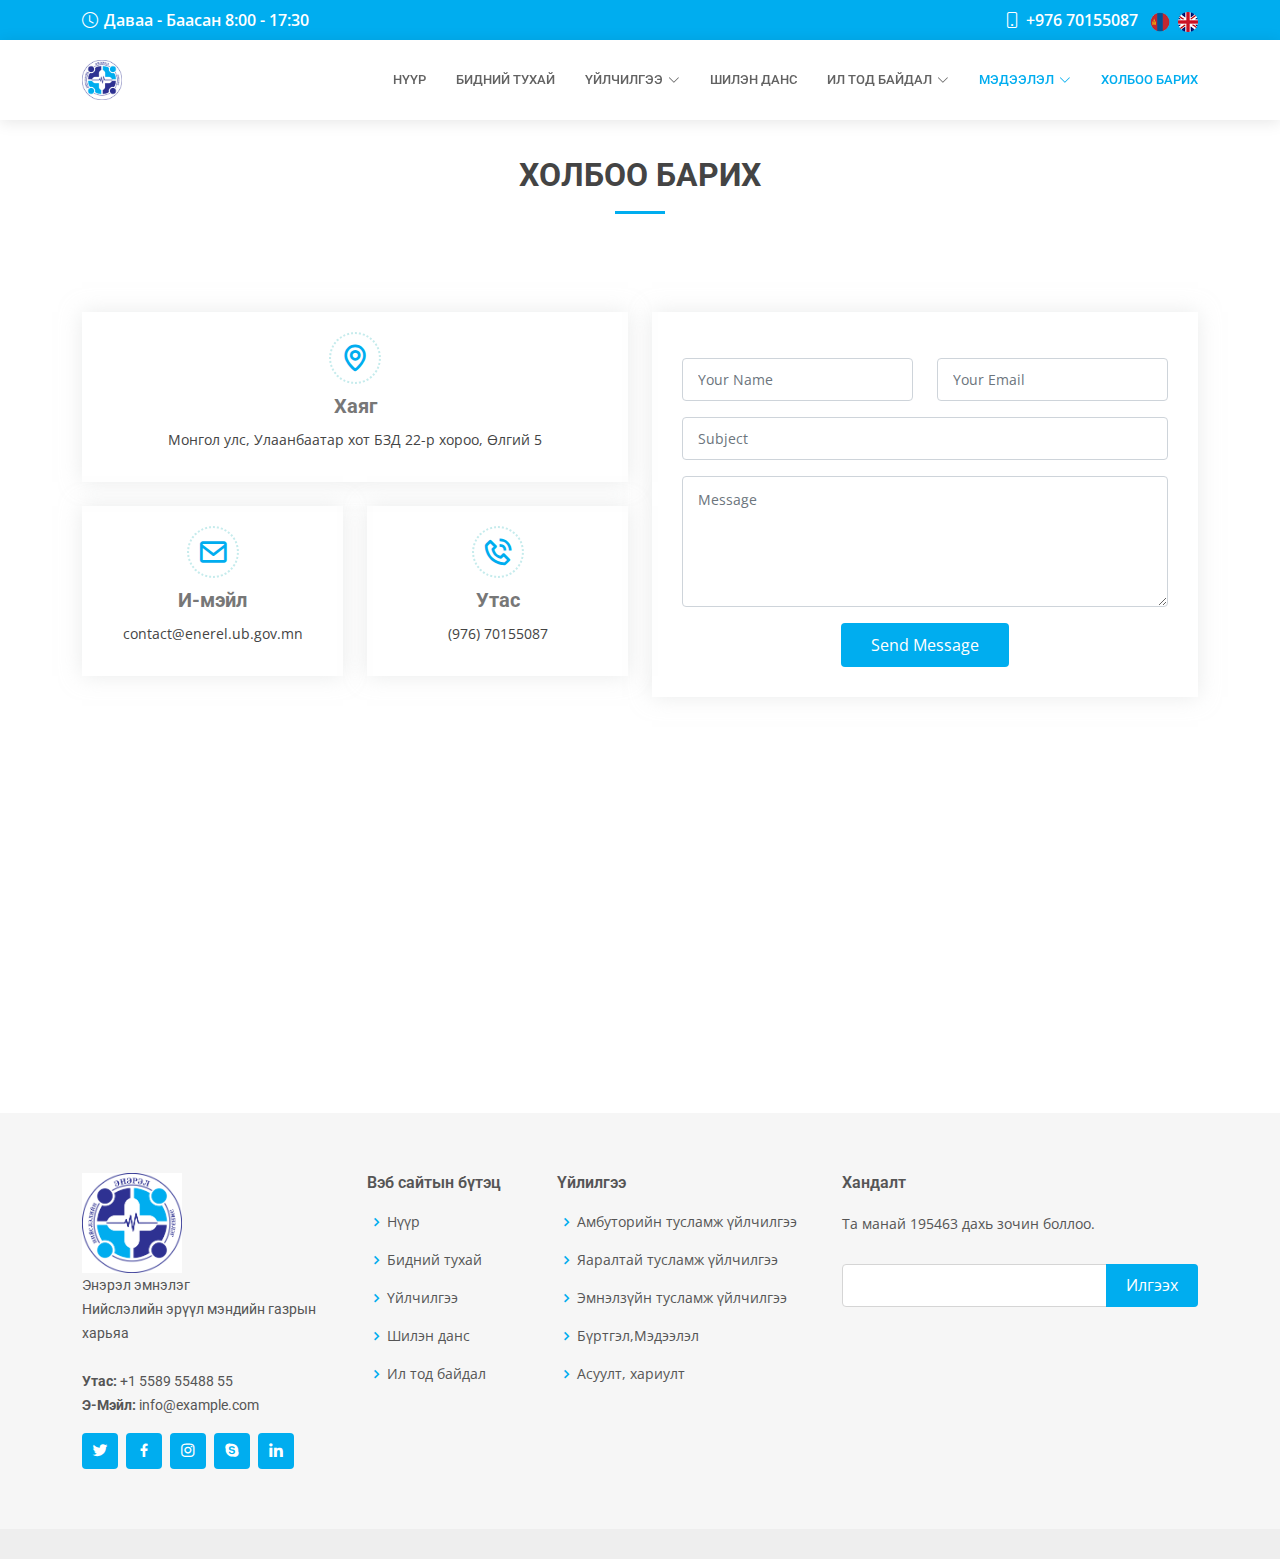
<file: contact.html>
<!DOCTYPE html>
<html lang="en">

<head>
    <meta charset="utf-8">
    <meta content="width=device-width, initial-scale=1.0" name="viewport">

    <title>Энэрэл эмнэлэг</title>
    <meta content="" name="description">
    <meta content="" name="keywords">

    <!-- Favicons -->
    <link href="img/logo/img.png" rel="icon">
    <link href="assets/img/apple-touch-icon.png" rel="apple-touch-icon">

    <!-- Google Fonts -->
    <link href="https://fonts.googleapis.com/css?family=Open+Sans:300,300i,400,400i,600,600i,700,700i|Roboto:300,300i,400,400i,500,500i,600,600i,700,700i|Poppins:300,300i,400,400i,500,500i,600,600i,700,700i"
          rel="stylesheet">

    <!-- Vendor CSS Files -->
    <link href="assets/vendor/fontawesome-free/css/all.min.css" rel="stylesheet">
    <link href="assets/vendor/animate.css/animate.min.css" rel="stylesheet">
    <link href="assets/vendor/aos/aos.css" rel="stylesheet">
    <link href="assets/vendor/bootstrap/css/bootstrap.min.css" rel="stylesheet">
    <link href="assets/vendor/bootstrap-icons/bootstrap-icons.css" rel="stylesheet">
    <link href="assets/vendor/boxicons/css/boxicons.min.css" rel="stylesheet">
    <link href="assets/vendor/glightbox/css/glightbox.min.css" rel="stylesheet">
    <link href="assets/vendor/swiper/swiper-bundle.min.css" rel="stylesheet">
    <link href="assets/css/style.css" rel="stylesheet">

    <!--  template 2 css--------------------------------------------------------------------->

    <!-- Bootstrap css -->
    <!--    <link href="assets1/css/bootstrap.min.css" rel="stylesheet">-->

    <!--Font Awesome css -->
<!--    <link href="assets1/css/font-awesome.min.css" rel="stylesheet">-->


<!--    <link href="assets1/css/normalize.css" rel="stylesheet">-->


<!--    <link href="assets1/css/imagehover.min.css" rel="stylesheet">-->


<!--    <link href="assets1/css/owl.carousel.min.css" rel="stylesheet">-->
<!--    <link href="assets1/css/owl.transitions.css" rel="stylesheet">-->


<!--    <link href="assets1/css/magnific-popup.css" rel="stylesheet">-->

<!--    <link href="assets1/css/style.css" rel="stylesheet">-->

<!--    <link href="assets1/css/responsive.css" rel="stylesheet">-->


</head>

<body>

<!-- ======= Top Bar ======= -->
<div id="topbar" class="d-flex align-items-center fixed-top">
    <div class="container d-flex align-items-center justify-content-center justify-content-md-between">
        <div class="align-items-center d-none d-md-flex">
            <i class="bi bi-clock"></i> Даваа - Баасан 8:00 - 17:30
        </div>
        <div class="d-flex align-items-center">
            <i class="bi bi-phone"></i> +976 70155087 &nbsp&nbsp
            <a href="#" class="lang-switch">
                <img src="img/img_18.png" width="20px">
            </a>&nbsp&nbsp
            <a href="#" class="lang-switch">
                <img src="img/img_19.png" width="20px">
            </a>
        </div>

    </div>
</div>

<!-- ======= Header ======= --><!-- ======= Header ======= -->
<header id="header" class="fixed-top">
    <div class="container d-flex align-items-center">

        <a href="index.html" class="logo me-auto"><img src="img/logo/img.png" alt=""></a>

        <nav id="navbar" class="navbar order-last order-lg-0">
            <ul>
                <li><a class="nav-link  " href="index.html">Нүүр</a></li>
                <li><a class="nav-link " href="about-us.html">Бидний тухай</a></li>
                <li class="dropdown"><a class="nav-link " href="services.html"><span>Үйлчилгээ</span><i
                        class="bi bi-chevron-down"></i></a>
                    <ul>
                        <li><a href="services.html">Амбуторийн тусламж үйлчилгээ</a></li>
                        <li><a href="#">Хүлээн авах яаралтай тусламж үйлчилгээ</a></li>
                        <li><a href="#">Эмнэлзүйн тусламж үйлчилгээ</a></li>
                        <li><a href="#">Бүртгэл мэдээлэл</a></li>
                        <li><a href="#">Асуулт хариулт</a></li>
                    </ul>

                </li>
                <li><a class="nav-link   " href="https://www.shilendans.gov.mn/org/1395">Шилэн данс</a></li>

                <li class="dropdown"><a class="nav-link " href="transparency.html"><span>Ил тод байдал</span><i
                        class="bi bi-chevron-down"></i></a>
                    <ul>
                        <li><a href="transparency.html">Төсөв санхүүгийн ил тод байдал</a></li>
                        <li><a href="transparency.html">Худалдан авах ажиллагааны ил тод байдал</a></li>
                        <li><a href="transparency.html">Аудитын дүгнэлт</a></li>
                        <li><a href="transparency.html">Санхүүгийн тайлан</a></li>
                        <li><a href="transparency.html">Хүний нөөцийн ил тод байдал</a></li>
                        <li><a href="transparency.html">Авилагын эсрэг</a></li>
                        <li><a href="transparency.html">Энэрэл эмнэлэгийн даргын тушаал шийдвэр</a></li>
                        <li><a href="transparency.html">Байгуулагын дотоод үйл ажиллагаа</a></li>
                        <li><a href="transparency.html">Сайдын тушаал</a></li>
                        <li><a href="transparency.html">Дүрэм, журам</a></li>
                    </ul>

                </li>
                <li class="dropdown"><a class="nav-link active" href="information.html"><span>Мэдээлэл</span> <i class="bi bi-chevron-down"></i></a>
                    <ul>
                        <li><a href="information.html">Эмч зөвлөж байна</a></li>
                        <li class="dropdown"><a href="#"><span>Deep Drop Down</span> <i class="bi bi-chevron-right"></i></a>
                            <ul>
                                <li><a href="#">Үйл ажилагааны чиглэл</a></li>
                                <li><a href="#">Цаг үеийн мэдээлэл</a></li>
                                <li><a href="#">Статистик мэдээлэл</a></li>
                                <li><a href="#">Зөвлөгөө зөвлөмж</a></li>
                                <li><a href="#">Нээлтэй ажлын байр</a></li>
                                <li><a href="#"></a></li>
                            </ul>
                        </li>
                        <li><a href="information.html">Үйл ажилагааны чиглэл</a></li>
                        <li><a href="information.html">Цаг үеийн мэдээлэл</a></li>
                        <li><a href="information.html">Статистик мэдээлэл</a></li>
                        <li><a href="information.html">Зөвлөгөө зөвлөмж</a></li>
                        <li><a href="information.html">Нээлтэй ажлын байр</a></li>
                        <li><a href="information.html">Видио мэдээлэл</a></li>
                    </ul>
                </li>
                <li><a class="nav-link  active" href="contact.html">Холбоо барих</a></li>
            </ul>
            <i class="bi bi-list mobile-nav-toggle"></i>
        </nav><!-- .navbar -->


    </div>
</header><!-- End Header -->

<br>
<br>
<br>
<br>


<main id="main">
    <!-- ======= Contact Section ======= -->
    <section id="contact" class="contact">
        <div class="container">

            <div class="section-title">
                <h2>Холбоо барих</h2>
            </div>

        </div>
        <div class="container">

            <div class="row mt-5">

                <div class="col-lg-6">

                    <div class="row">
                        <div class="col-md-12">
                            <div class="info-box">
                                <i class="bx bx-map"></i>
                                <h3>Хаяг</h3>
                                <p>Монгол улс, Улаанбаатар хот
                                    БЗД 22-р хороо, Өлгий 5</p>
                            </div>
                        </div>
                        <div class="col-md-6">
                            <div class="info-box mt-4">
                                <i class="bx bx-envelope"></i>
                                <h3>И-мэйл</h3>
                                <p>contact@enerel.ub.gov.mn</p>
                            </div>
                        </div>
                        <div class="col-md-6">
                            <div class="info-box mt-4">
                                <i class="bx bx-phone-call"></i>
                                <h3>Утас</h3>
                                <p>(976) 70155087</p>
                            </div>
                        </div>
                    </div>

                </div>

                <div class="col-lg-6">
                    <form action="forms/contact.php" method="post" role="form" class="php-email-form">
                        <div class="row">
                            <div class="col form-group mt-3">
                                <input type="text" name="name" class="form-control" id="name" placeholder="Your Name" required>
                            </div>
                            <div class="col form-group mt-3">
                                <input type="email" class="form-control" name="email" id="email" placeholder="Your Email" required>
                            </div>
                        </div>
                        <div class="form-group mt-3">
                            <input type="text" class="form-control" name="subject" id="subject" placeholder="Subject" required>
                        </div>
                        <div class="form-group mt-3">
                            <textarea class="form-control" name="message" rows="5" placeholder="Message" required></textarea>
                        </div>
                        <div class="my-3">
                            <div class="loading">Loading</div>
                            <div class="error-message"></div>
                            <div class="sent-message">Your message has been sent. Thank you!</div>
                        </div>
                        <div class="text-center"><button type="submit">Send Message</button></div>
                    </form>
                </div>

            </div>

        </div>
        <div>
            <iframe style="border:0; width: 100%; height: 350px;" src="https://www.google.com/maps/embed?pb=!1m14!1m8!1m3!1d12097.433213460943!2d-74.0062269!3d40.7101282!3m2!1i1024!2i768!4f13.1!3m3!1m2!1s0x0%3A0xb89d1fe6bc499443!2sDowntown+Conference+Center!5e0!3m2!1smk!2sbg!4v1539943755621" frameborder="0" allowfullscreen></iframe>
        </div>
    </section><!-- End Contact Section -->

</main><!-- End #main -->

<!-- ======= Footer ======= -->
<footer id="footer">
    <div class="footer-top">
        <div class="container">
            <div class="row">

                <div class="col-lg-3 col-md-6">
                    <div class="footer-info">
                        <a href="index.html" class="logo me-auto"><img src="img/logo/img.png" width="100px" alt=""></a>
                        <br>
                        <p>
                            Энэрэл эмнэлэг <br>
                            Нийслэлийн эрүүл мэндийн газрын харьяа<br><br>
                            <strong>Утас:</strong> +1 5589 55488 55<br>
                            <strong>Э-Мэйл:</strong> info@example.com<br>
                        </p>
                        <div class="social-links mt-3">
                            <a href="#" class="twitter"><i class="bx bxl-twitter"></i></a>
                            <a href="#" class="facebook"><i class="bx bxl-facebook"></i></a>
                            <a href="#" class="instagram"><i class="bx bxl-instagram"></i></a>
                            <a href="#" class="google-plus"><i class="bx bxl-skype"></i></a>
                            <a href="#" class="linkedin"><i class="bx bxl-linkedin"></i></a>
                        </div>
                    </div>
                </div>

                <div class="col-lg-2 col-md-6 footer-links">
                    <h4>Вэб сайтын бүтэц</h4>
                    <ul>
                        <li><i class="bx bx-chevron-right"></i> <a href="#">Нүүр</a></li>
                        <li><i class="bx bx-chevron-right"></i> <a href="#">Бидний тухай</a></li>
                        <li><i class="bx bx-chevron-right"></i> <a href="#">Үйлчилгээ</a></li>
                        <li><i class="bx bx-chevron-right"></i> <a href="#">Шилэн данс</a></li>
                        <li><i class="bx bx-chevron-right"></i> <a href="#">Ил тод байдал</a></li>
                    </ul>
                </div>

                <div class="col-lg-3 col-md-6 footer-links">
                    <h4>Үйлилгээ</h4>
                    <ul>
                        <li><i class="bx bx-chevron-right"></i> <a href="#">Амбуторийн тусламж үйлчилгээ</a></li>
                        <li><i class="bx bx-chevron-right"></i> <a href="#">Яаралтай тусламж үйлчилгээ</a></li>
                        <li><i class="bx bx-chevron-right"></i> <a href="#">Эмнэлзүйн тусламж үйлчилгээ</a></li>
                        <li><i class="bx bx-chevron-right"></i> <a href="#">Бүртгэл,Мэдээлэл</a></li>
                        <li><i class="bx bx-chevron-right"></i> <a href="#">Асуулт, хариулт</a></li>
                    </ul>
                </div>

                <div class="col-lg-4 col-md-6 footer-newsletter">
                    <h4>Хандалт</h4>
                    <p>Та манай 195463 дахь зочин боллоо. </p>
                    <form action="" method="post">
                        <input type="email" name="email"><input type="submit" value="Илгээх">
                    </form>
                </div>

            </div>
        </div>
    </div>
</footer><!-- End Footer -->

<div id="preloader"></div>
<a href="#" class="back-to-top d-flex align-items-center justify-content-center"><i class="bi bi-arrow-up-short"></i></a>

<!-- Vendor JS Files -->
<script src="assets/vendor/purecounter/purecounter.js"></script>
<script src="assets/vendor/bootstrap/js/bootstrap.bundle.min.js"></script>
<script src="assets/vendor/glightbox/js/glightbox.min.js"></script>
<script src="assets/vendor/swiper/swiper-bundle.min.js"></script>
<script src="assets/vendor/php-email-form/validate.js"></script>

<!-- Template Main JS File -->
<script src="assets/js/main.js"></script>

</body>

</html>
</file>
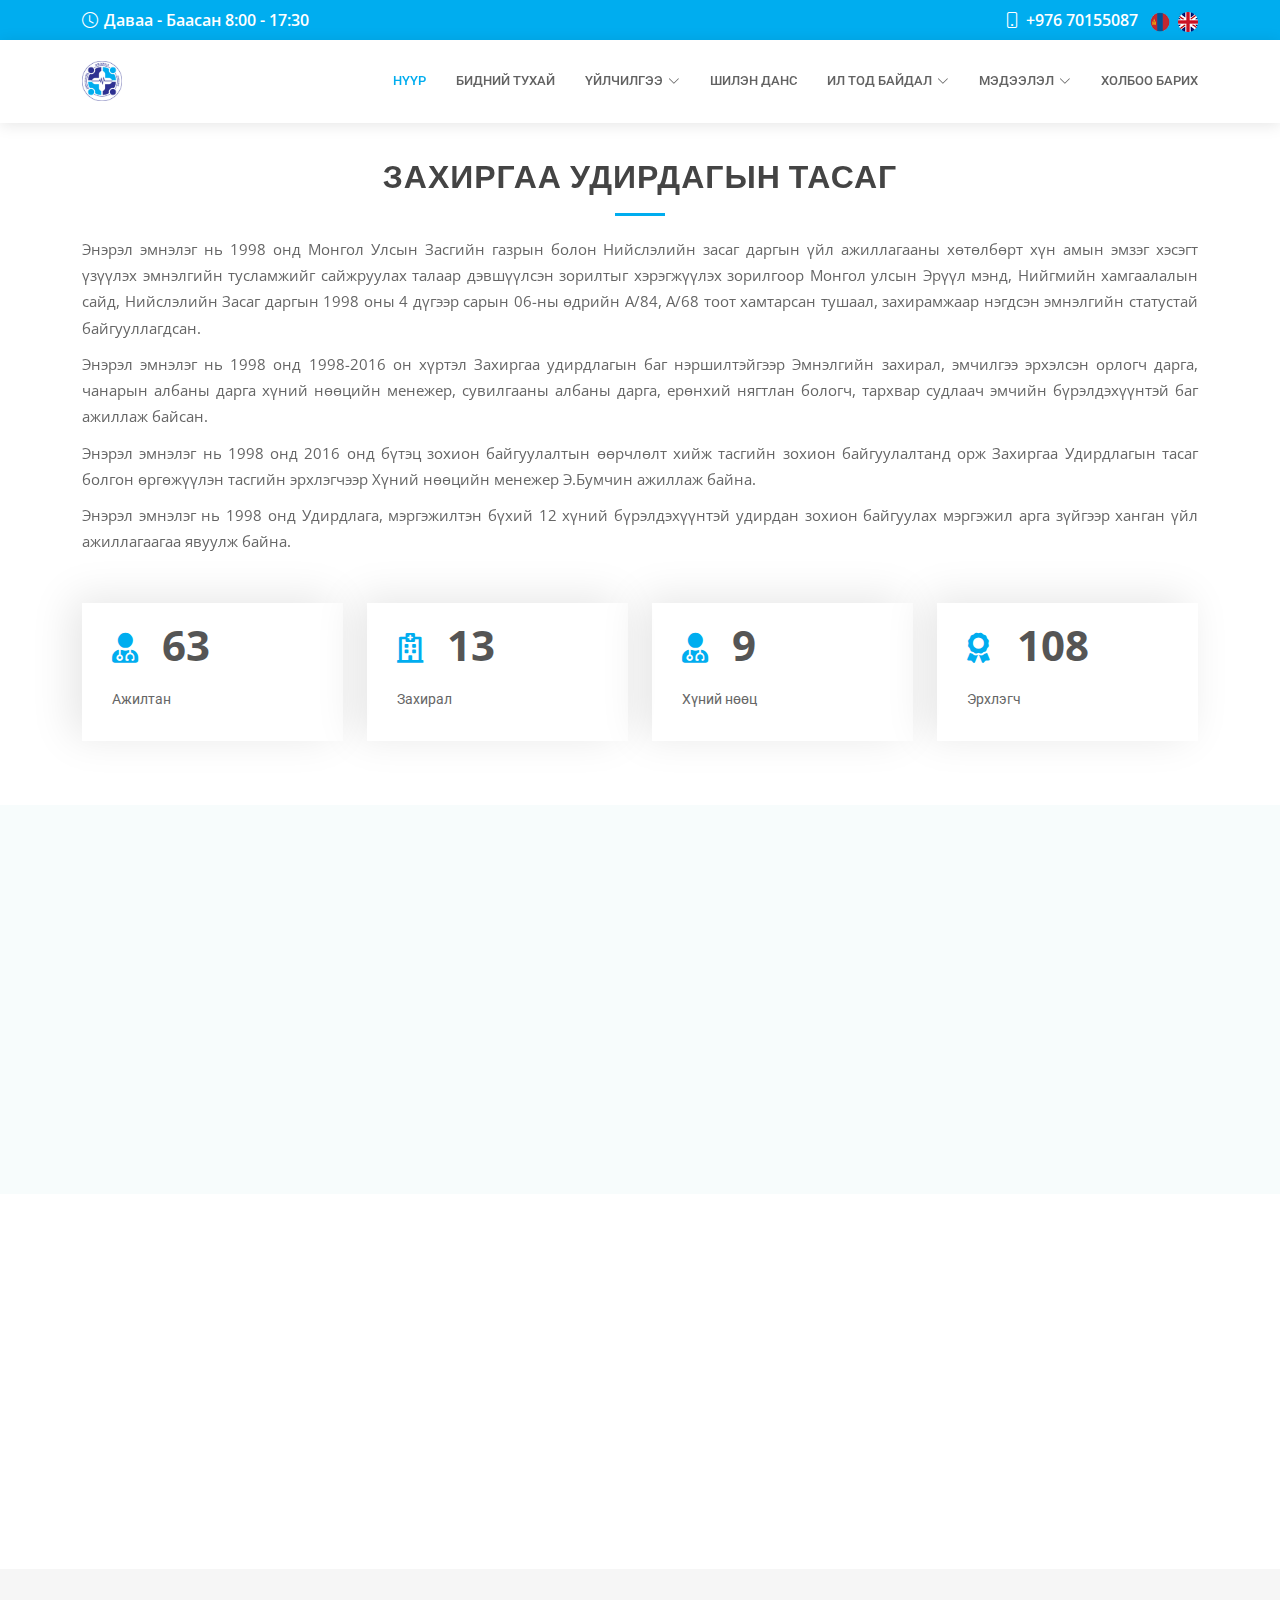
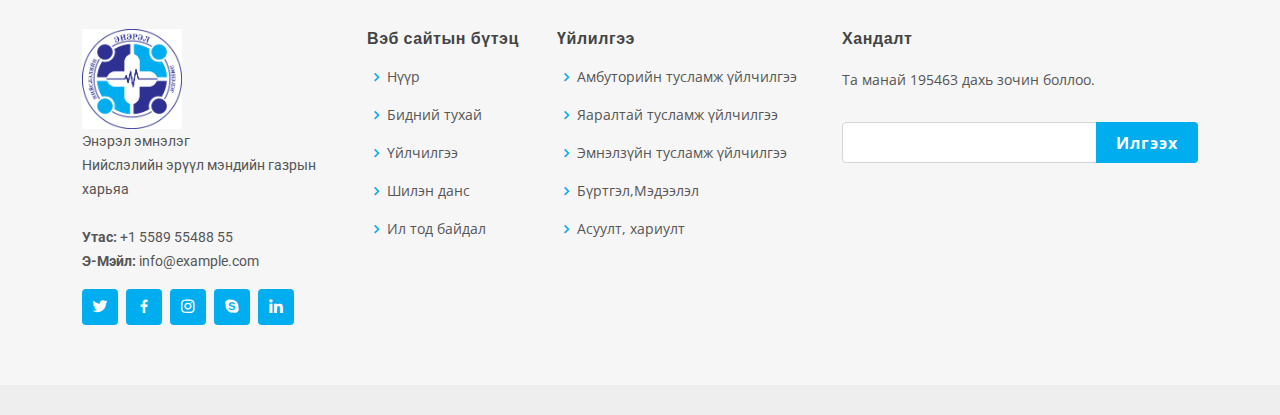
<file: department-detail.html>
<!DOCTYPE html>
<html lang="en">

<head>
    <meta charset="utf-8">
    <meta content="width=device-width, initial-scale=1.0" name="viewport">

    <title>Энэрэл эмнэлэг</title>
    <meta content="" name="description">
    <meta content="" name="keywords">

    <!-- Favicons -->
    <link href="img/logo/img.png" rel="icon">
    <link href="assets/img/apple-touch-icon.png" rel="apple-touch-icon">

    <!-- Google Fonts -->
    <link href="https://fonts.googleapis.com/css?family=Open+Sans:300,300i,400,400i,600,600i,700,700i|Roboto:300,300i,400,400i,500,500i,600,600i,700,700i|Poppins:300,300i,400,400i,500,500i,600,600i,700,700i"
          rel="stylesheet">

    <!-- Vendor CSS Files -->
    <link href="assets/vendor/fontawesome-free/css/all.min.css" rel="stylesheet">
    <link href="assets/vendor/animate.css/animate.min.css" rel="stylesheet">
    <link href="assets/vendor/aos/aos.css" rel="stylesheet">
    <link href="assets/vendor/bootstrap/css/bootstrap.min.css" rel="stylesheet">
    <link href="assets/vendor/bootstrap-icons/bootstrap-icons.css" rel="stylesheet">
    <link href="assets/vendor/boxicons/css/boxicons.min.css" rel="stylesheet">
    <link href="assets/vendor/glightbox/css/glightbox.min.css" rel="stylesheet">
    <link href="assets/vendor/swiper/swiper-bundle.min.css" rel="stylesheet">
    <link href="assets/css/style.css" rel="stylesheet">

    <!--  template 2 css--------------------------------------------------------------------->

    <!-- Bootstrap css -->
    <!--    <link href="assets1/css/bootstrap.min.css" rel="stylesheet">-->

    <!--Font Awesome css -->
    <link href="assets1/css/font-awesome.min.css" rel="stylesheet">


    <link href="assets1/css/normalize.css" rel="stylesheet">


    <link href="assets1/css/imagehover.min.css" rel="stylesheet">


    <link href="assets1/css/owl.carousel.min.css" rel="stylesheet">
    <link href="assets1/css/owl.transitions.css" rel="stylesheet">


    <link href="assets1/css/magnific-popup.css" rel="stylesheet">

    <link href="assets1/css/style.css" rel="stylesheet">

    <link href="assets1/css/responsive.css" rel="stylesheet">


</head>

<body>

<!-- ======= Top Bar ======= -->
<div id="topbar" class="d-flex align-items-center fixed-top">
    <div class="container d-flex align-items-center justify-content-center justify-content-md-between">
        <div class="align-items-center d-none d-md-flex">
            <i class="bi bi-clock"></i> Даваа - Баасан 8:00 - 17:30
        </div>
        <div class="d-flex align-items-center">
            <i class="bi bi-phone"></i> +976 70155087 &nbsp&nbsp
            <a href="#" class="lang-switch">
                <img src="img/img_18.png" width="20px">
            </a>&nbsp&nbsp
            <a href="#" class="lang-switch">
                <img src="img/img_19.png" width="20px">
            </a>
        </div>

    </div>
</div>

<!-- ======= Header ======= --><!-- ======= Header ======= -->
<header id="header" class="fixed-top">
    <div class="container d-flex align-items-center">

        <a href="index.html" class="logo me-auto"><img src="img/logo/img.png" alt=""></a>

        <nav id="navbar" class="navbar order-last order-lg-0">
            <ul>
                <li><a class="nav-link  active" href="index.html">Нүүр</a></li>
                <li><a class="nav-link " href="about-us.html">Бидний тухай</a></li>
                <li class="dropdown"><a class="nav-link " href="services.html"><span>Үйлчилгээ</span><i
                        class="bi bi-chevron-down"></i></a>
                    <ul>
                        <li><a href="#">Амбуторийн тусламж үйлчилгээ</a></li>
                        <li><a href="#">Хүлээн авах яаралтай тусламж үйлчилгээ</a></li>
                        <li><a href="#">Эмнэлзүйн тусламж үйлчилгээ</a></li>
                        <li><a href="#">Бүртгэл мэдээлэл</a></li>
                        <li><a href="#">Асуулт хариулт</a></li>
                    </ul>

                </li>
                <li><a class="nav-link " href="https://www.shilendans.gov.mn/org/1395">Шилэн данс</a></li>

                <li class="dropdown"><a class="nav-link " href=""><span>Ил тод байдал</span><i
                        class="bi bi-chevron-down"></i></a>
                    <ul>
                        <li><a href="#">Төсөв санхүүгийн ил тод байдал</a></li>
                        <li><a href="#">Худалдан авах ажиллагааны ил тод байдал</a></li>
                        <li><a href="#">Аудитын дүгнэлт</a></li>
                        <li><a href="#">Санхүүгийн тайлан</a></li>
                        <li><a href="#">Хүний нөөцийн ил тод байдал</a></li>
                        <li><a href="#">Авилагын эсрэг</a></li>
                        <li><a href="#">Энэрэл эмнэлэгийн даргын тушаал шийдвэр</a></li>
                        <li><a href="#">Байгуулагын дотоод үйл ажиллагаа</a></li>
                        <li><a href="#">Сайдын тушаал</a></li>
                        <li><a href="#">Дүрэм, журам</a></li>
                    </ul>

                </li>
                <li class="dropdown"><a href="#"><span>Мэдээлэл</span> <i class="bi bi-chevron-down"></i></a>
                    <ul>
                        <li><a href="#">Эмч зөвлөж байна</a></li>
                        <!--              <li class="dropdown"><a href="#"><span>Deep Drop Down</span> <i class="bi bi-chevron-right"></i></a>-->
                        <!--                <ul>-->
                        <!--                  <li><a href="#">Үйл ажилагааны чиглэл</a></li>-->
                        <!--                  <li><a href="#">Цаг үеийн мэдээлэл</a></li>-->
                        <!--                  <li><a href="#">Статистик мэдээлэл</a></li>-->
                        <!--                  <li><a href="#">Зөвлөгөө зөвлөмж</a></li>-->
                        <!--                  <li><a href="#">Нээлтэй ажлын байр</a></li>-->
                        <!--                  <li><a href="#"></a></li>-->
                        <!--                </ul>-->
                        <!--              </li>-->
                        <li><a href="#">Үйл ажилагааны чиглэл</a></li>
                        <li><a href="#">Цаг үеийн мэдээлэл</a></li>
                        <li><a href="#">Статистик мэдээлэл</a></li>
                        <li><a href="#">Зөвлөгөө зөвлөмж</a></li>
                        <li><a href="#">Нээлтэй ажлын байр</a></li>
                        <li><a href="#">Видио мэдээлэл</a></li>
                    </ul>
                </li>
                <li><a class="nav-link " href="contact.html">Холбоо барих</a></li>
            </ul>
            <i class="bi bi-list mobile-nav-toggle"></i>
        </nav><!-- .navbar -->


    </div>
</header><!-- End Header -->


<br>
<br><br>
<br>
<br>
<br>

<!-- ======= Services Section ======= -->
<div id="services" class="services services">
    <div class="container" data-aos="fade-up">
        <div class="mb-5">
            <div class="section-title" style="margin-bottom: 0px ;padding-bottom: 0px">
                <h2>Захиргаа удирдагын тасаг</h2>
            </div>
            <div style=" text-align: justify;text-justify: inter-word; margin-bottom: 10px;">Энэрэл эмнэлэг нь 1998 онд
                Монгол Улсын Засгийн газрын болон Нийслэлийн засаг даргын үйл ажиллагааны хөтөлбөрт хүн амын эмзэг хэсэгт үзүүлэх эмнэлгийн тусламжийг сайжруулах талаар дэвшүүлсэн зорилтыг хэрэгжүүлэх зорилгоор Монгол улсын Эрүүл мэнд, Нийгмийн хамгаалалын сайд, Нийслэлийн Засаг даргын 1998 оны 4 дүгээр сарын 06-ны өдрийн А/84, А/68 тоот хамтарсан тушаал, захирамжаар нэгдсэн эмнэлгийн статустай байгууллагдсан.
            </div>
            <div style=" text-align: justify;text-justify: inter-word; margin-bottom: 10px;">Энэрэл эмнэлэг нь 1998 онд
                1998-2016 он хүртэл Захиргаа удирдлагын баг нэршилтэйгээр  Эмнэлгийн захирал, эмчилгээ эрхэлсэн орлогч дарга, чанарын албаны дарга хүний нөөцийн менежер, сувилгааны албаны дарга, ерөнхий нягтлан бологч, тархвар судлаач эмчийн бүрэлдэхүүнтэй баг ажиллаж байсан.</div>
            <div style=" text-align: justify;text-justify: inter-word; margin-bottom: 10px;">Энэрэл эмнэлэг нь 1998 онд
                2016 онд бүтэц зохион байгуулалтын өөрчлөлт хийж  тасгийн зохион байгуулалтанд орж Захиргаа Удирдлагын тасаг болгон өргөжүүлэн тасгийн эрхлэгчээр Хүний нөөцийн менежер Э.Бумчин ажиллаж байна.

            </div>
            <div style=" text-align: justify;text-justify: inter-word; margin-bottom: 10px;">Энэрэл эмнэлэг нь 1998 онд
                Удирдлага, мэргэжилтэн бүхий 12 хүний бүрэлдэхүүнтэй удирдан зохион байгуулах мэргэжил арга зүйгээр ханган  үйл ажиллагаагаа явуулж байна.
            </div>
        </div>
    </div>
</div>

<!-- ======= Counts Section ======= -->
<div id="counts" class="counts">
    <div class="container">

        <div class="row">

            <div class="col-lg-3 col-md-6">
                <div class="count-box">
                    <i class="fas fa-user-md"></i>
                    <span data-purecounter-start="0" data-purecounter-end="85" data-purecounter-duration="1" class="purecounter"></span>
                    <p>Ажилтан</p>
                </div>
            </div>

            <div class="col-lg-3 col-md-6 mt-5 mt-md-0">
                <div class="count-box">
                    <i class="far fa-hospital"></i>
                    <span data-purecounter-start="0" data-purecounter-end="18" data-purecounter-duration="1" class="purecounter"></span>
                    <p>Захирал</p>
                </div>
            </div>

            <div class="col-lg-3 col-md-6 mt-5 mt-lg-0">
                <div class="count-box">
                    <i class="fas fa-user-md"></i>
                    <span data-purecounter-start="0" data-purecounter-end="12" data-purecounter-duration="1" class="purecounter"></span>
                    <p>Хүний нөөц</p>
                </div>
            </div>

            <div class="col-lg-3 col-md-6 mt-5 mt-lg-0">
                <div class="count-box">
                    <i class="fas fa-award"></i>
                    <span data-purecounter-start="0" data-purecounter-end="150" data-purecounter-duration="1" class="purecounter"></span>
                    <p>Эрхлэгч</p>
                </div>
            </div>

        </div>

    </div>
</div><!-- End Counts Section -->
<br>
<!-- ======= Doctors Section ======= -->
<div id="doctors" class="doctors section-bg mt-2 pt-2">
    <div class="container" data-aos="fade-up">

<!--        <div class="section-title" style="margin-bottom: 0px ;padding-bottom: 0px">-->
<!--            <h2>Удирдлагын зөвлөл</h2>-->
<!--        </div>-->

        <div class="row">

            <div class="col-lg-3 col-md-6 d-flex align-items-stretch">
                <div class="member" data-aos="fade-up" data-aos-delay="100">
                    <div class="member-img">
                        <img src="assets/img/doctors/doctors-1.jpg" class="img-fluid" alt="">
                        <div class="social">
                            <a href=""><i class="bi bi-twitter"></i></a>
                            <a href=""><i class="bi bi-facebook"></i></a>
                            <a href=""><i class="bi bi-instagram"></i></a>
                            <a href=""><i class="bi bi-linkedin"></i></a>
                        </div>
                    </div>
                    <div class="member-info">
                        <h4>Б.Бямбадаш</h4>
                        <span>Захирал</span>
                    </div>
                </div>
            </div>

            <div class="col-lg-3 col-md-6 d-flex align-items-stretch">
                <div class="member" data-aos="fade-up" data-aos-delay="200">
                    <div class="member-img">
                        <img src="assets/img/doctors/doctors-2.jpg" class="img-fluid" alt="">
                        <div class="social">
                            <a href=""><i class="bi bi-twitter"></i></a>
                            <a href=""><i class="bi bi-facebook"></i></a>
                            <a href=""><i class="bi bi-instagram"></i></a>
                            <a href=""><i class="bi bi-linkedin"></i></a>
                        </div>
                    </div>
                    <div class="member-info">
                        <h4>Sarah Jhonson</h4>
                        <span>Anesthesiologist</span>
                    </div>
                </div>
            </div>

            <div class="col-lg-3 col-md-6 d-flex align-items-stretch">
                <div class="member" data-aos="fade-up" data-aos-delay="300">
                    <div class="member-img">
                        <img src="assets/img/doctors/doctors-3.jpg" class="img-fluid" alt="">
                        <div class="social">
                            <a href=""><i class="bi bi-twitter"></i></a>
                            <a href=""><i class="bi bi-facebook"></i></a>
                            <a href=""><i class="bi bi-instagram"></i></a>
                            <a href=""><i class="bi bi-linkedin"></i></a>
                        </div>
                    </div>
                    <div class="member-info">
                        <h4>William Anderson</h4>
                        <span>Cardiology</span>
                    </div>
                </div>
            </div>

            <div class="col-lg-3 col-md-6 d-flex align-items-stretch">
                <div class="member" data-aos="fade-up" data-aos-delay="400">
                    <div class="member-img">
                        <img src="assets/img/doctors/doctors-4.jpg" class="img-fluid" alt="">
                        <div class="social">
                            <a href=""><i class="bi bi-twitter"></i></a>
                            <a href=""><i class="bi bi-facebook"></i></a>
                            <a href=""><i class="bi bi-instagram"></i></a>
                            <a href=""><i class="bi bi-linkedin"></i></a>
                        </div>
                    </div>
                    <div class="member-info">
                        <h4>Amanda Jepson</h4>
                        <span>Neurosurgeon</span>
                    </div>
                </div>
            </div>

        </div>

    </div>
</div><!-- End Doctors Section -->

<div id="gallery" class="gallery">
    <div class="container" data-aos="fade-up">
        <div class="section-title" style="margin-bottom: 0px ;padding-bottom: 0px">
            <h2>Хамт олон</h2>
        </div>
        <div class="gallery-slider swiper">
            <div class="swiper-wrapper align-items-center">
                <div class="swiper-slide"><a class="gallery-lightbox" href="assets/img/gallery/gallery-1.jpg"><img
                        src="assets/img/gallery/gallery-1.jpg" class="img-fluid" alt=""></a></div>
                <div class="swiper-slide"><a class="gallery-lightbox" href="assets/img/gallery/gallery-2.jpg"><img
                        src="assets/img/gallery/gallery-2.jpg" class="img-fluid" alt=""></a></div>
                <div class="swiper-slide"><a class="gallery-lightbox" href="assets/img/gallery/gallery-3.jpg"><img
                        src="assets/img/gallery/gallery-3.jpg" class="img-fluid" alt=""></a></div>
                <div class="swiper-slide"><a class="gallery-lightbox" href="assets/img/gallery/gallery-4.jpg"><img
                        src="assets/img/gallery/gallery-4.jpg" class="img-fluid" alt=""></a></div>
                <div class="swiper-slide"><a class="gallery-lightbox" href="assets/img/gallery/gallery-5.jpg"><img
                        src="assets/img/gallery/gallery-5.jpg" class="img-fluid" alt=""></a></div>
                <div class="swiper-slide"><a class="gallery-lightbox" href="assets/img/gallery/gallery-6.jpg"><img
                        src="assets/img/gallery/gallery-6.jpg" class="img-fluid" alt=""></a></div>
                <div class="swiper-slide"><a class="gallery-lightbox" href="assets/img/gallery/gallery-7.jpg"><img
                        src="assets/img/gallery/gallery-7.jpg" class="img-fluid" alt=""></a></div>
                <div class="swiper-slide"><a class="gallery-lightbox" href="assets/img/gallery/gallery-8.jpg"><img
                        src="assets/img/gallery/gallery-8.jpg" class="img-fluid" alt=""></a></div>
            </div>
            <div class="swiper-pagination"></div>
        </div>

    </div>
</div><!-- End Gallery Section -->

<!-- ======= Footer ======= -->
<footer id="footer">
    <div class="footer-top">
        <div class="container">
            <div class="row">

                <div class="col-lg-3 col-md-6">
                    <div class="footer-info">
                        <a href="index.html" class="logo me-auto"><img src="img/logo/img.png" width="100px" alt=""></a>
                        <br>
                        <p>
                            Энэрэл эмнэлэг <br>
                            Нийслэлийн эрүүл мэндийн газрын харьяа<br><br>
                            <strong>Утас:</strong> +1 5589 55488 55<br>
                            <strong>Э-Мэйл:</strong> info@example.com<br>
                        </p>
                        <div class="social-links mt-3">
                            <a href="#" class="twitter"><i class="bx bxl-twitter"></i></a>
                            <a href="#" class="facebook"><i class="bx bxl-facebook"></i></a>
                            <a href="#" class="instagram"><i class="bx bxl-instagram"></i></a>
                            <a href="#" class="google-plus"><i class="bx bxl-skype"></i></a>
                            <a href="#" class="linkedin"><i class="bx bxl-linkedin"></i></a>
                        </div>
                    </div>
                </div>

                <div class="col-lg-2 col-md-6 footer-links">
                    <h4>Вэб сайтын бүтэц</h4>
                    <ul>
                        <li><i class="bx bx-chevron-right"></i> <a href="#">Нүүр</a></li>
                        <li><i class="bx bx-chevron-right"></i> <a href="#">Бидний тухай</a></li>
                        <li><i class="bx bx-chevron-right"></i> <a href="#">Үйлчилгээ</a></li>
                        <li><i class="bx bx-chevron-right"></i> <a href="#">Шилэн данс</a></li>
                        <li><i class="bx bx-chevron-right"></i> <a href="#">Ил тод байдал</a></li>
                    </ul>
                </div>

                <div class="col-lg-3 col-md-6 footer-links">
                    <h4>Үйлилгээ</h4>
                    <ul>
                        <li><i class="bx bx-chevron-right"></i> <a href="#">Амбуторийн тусламж үйлчилгээ</a></li>
                        <li><i class="bx bx-chevron-right"></i> <a href="#">Яаралтай тусламж үйлчилгээ</a></li>
                        <li><i class="bx bx-chevron-right"></i> <a href="#">Эмнэлзүйн тусламж үйлчилгээ</a></li>
                        <li><i class="bx bx-chevron-right"></i> <a href="#">Бүртгэл,Мэдээлэл</a></li>
                        <li><i class="bx bx-chevron-right"></i> <a href="#">Асуулт, хариулт</a></li>
                    </ul>
                </div>

                <div class="col-lg-4 col-md-6 footer-newsletter">
                    <h4>Хандалт</h4>
                    <p>Та манай 195463 дахь зочин боллоо. </p>
                    <form action="" method="post">
                        <input type="email" name="email"><input type="submit" value="Илгээх">
                    </form>
                </div>

            </div>
        </div>
    </div>
</footer><!-- End Footer -->

<div id="preloader"></div>
<a href="#" class="back-to-top d-flex align-items-center justify-content-center"><i
        class="bi bi-arrow-up-short"></i></a>

<!-- Vendor JS Files -->
<script src="assets/vendor/purecounter/purecounter.js"></script>
<script src="assets/vendor/aos/aos.js"></script>
<script src="assets/vendor/bootstrap/js/bootstrap.bundle.min.js"></script>
<script src="assets/vendor/glightbox/js/glightbox.min.js"></script>
<script src="assets/vendor/swiper/swiper-bundle.min.js"></script>
<script src="assets/vendor/php-email-form/validate.js"></script>

<!-- Template Main JS File -->
<script src="assets/js/main.js"></script>


<!--template 2                      ---------------------------------------------------->


<!-- Latest jQuery -->
<script src="assets1/js/jquery.min.js"></script>

<!-- Bootstrap js-->
<script src="assets1/js/bootstrap.min.js"></script>

<!-- Owl Carousel js -->
<script src="assets1/js/owl.carousel.min.js"></script>

<!-- Mixitup js -->
<script src="assets1/js/jquery.mixitup.js"></script>

<!-- Magnific popup js -->
<script src="assets1/js/jquery.magnific-popup.min.js"></script>

<!-- Waypoint js -->
<script src="assets1/js/jquery.waypoints.min.js"></script>

<!-- Ajax Mailchimp js -->
<script src="assets1/js/jquery.ajaxchimp.min.js"></script>

<!-- Main js-->
<script src="assets1/js/main_script.js"></script>

</body>

</html>
</file>
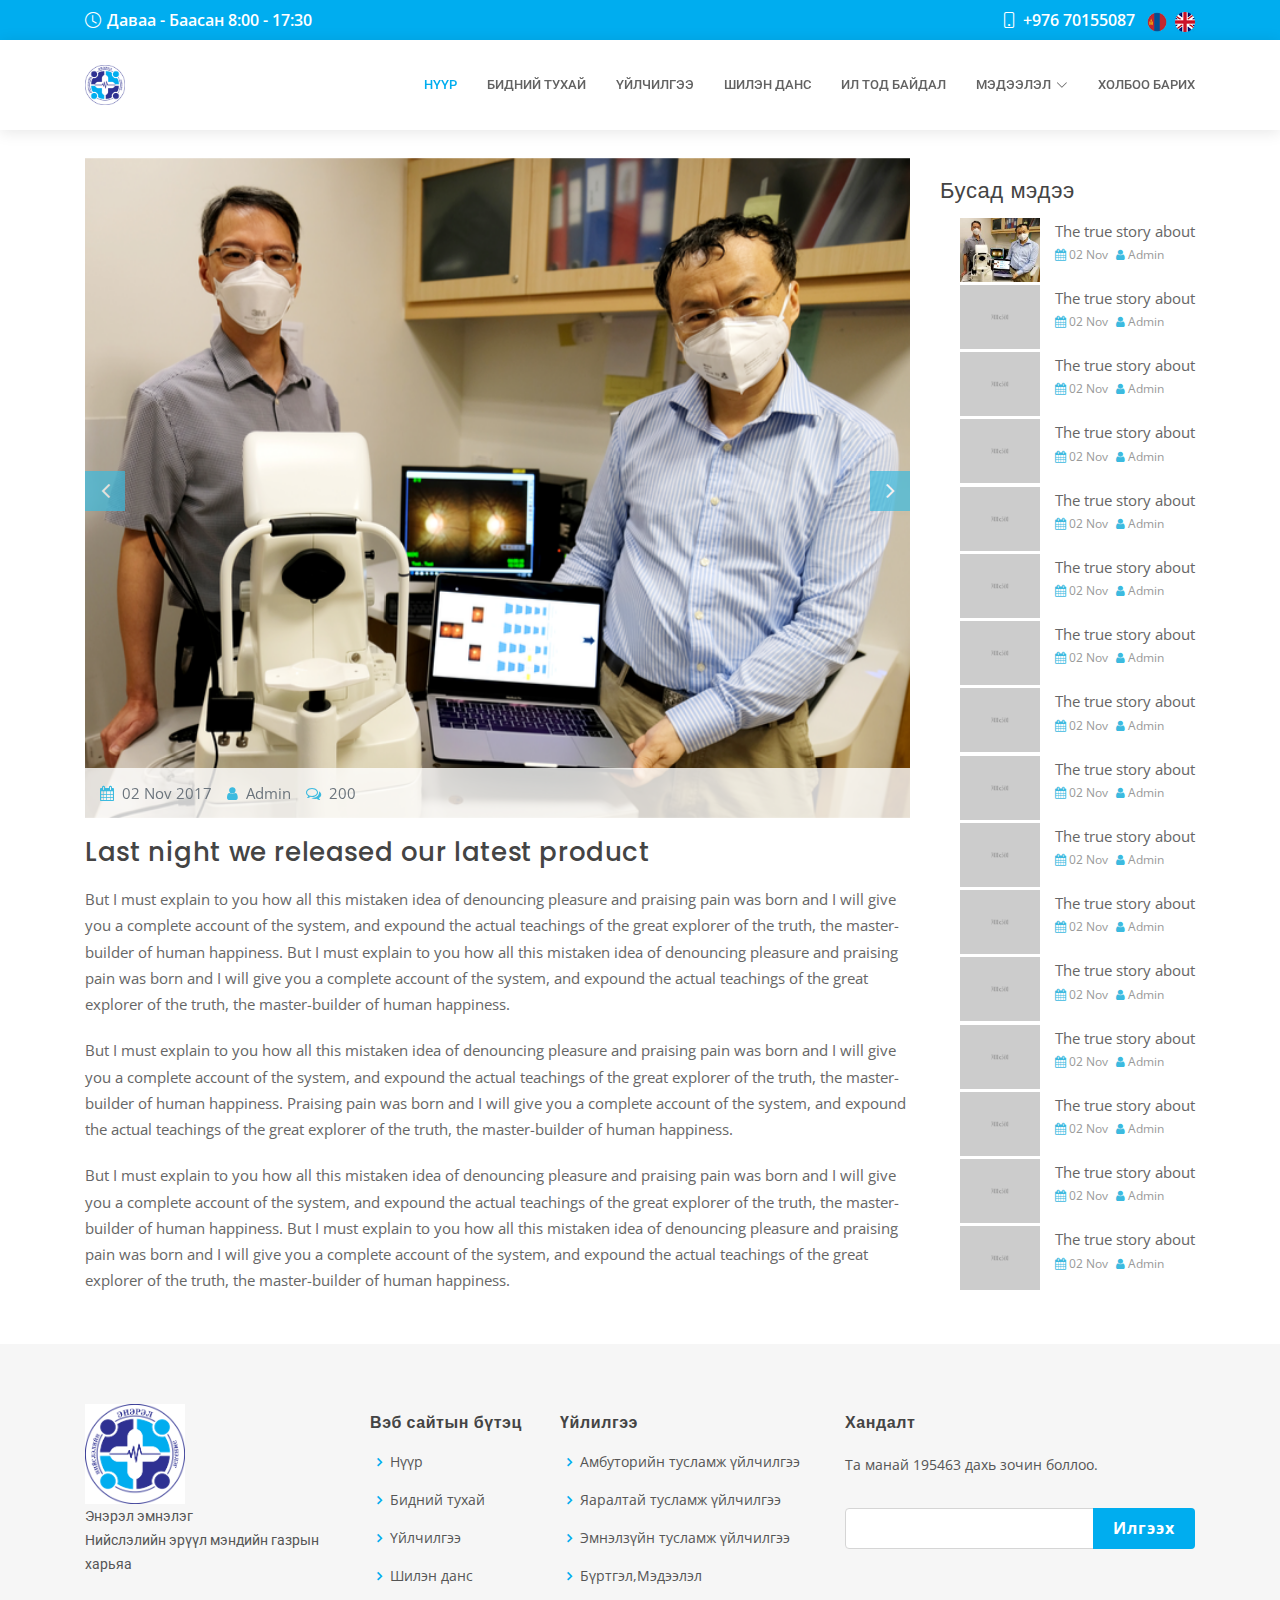
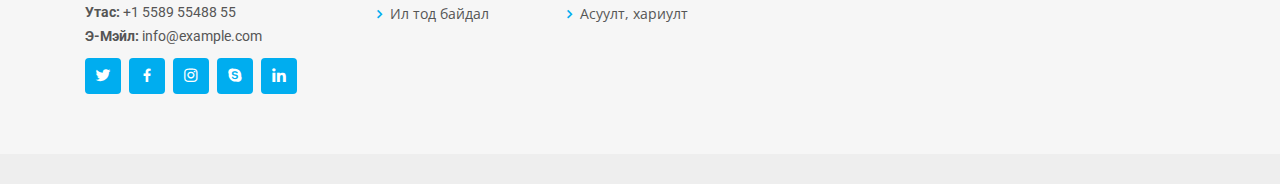
<file: info-detail.html>
<!DOCTYPE html>
<html lang="en">

<head>
    <meta charset="utf-8">
    <meta content="width=device-width, initial-scale=1.0" name="viewport">

    <title>Энэрэл эмнэлэг</title>
    <meta content="" name="description">
    <meta content="" name="keywords">

    <!-- Favicons -->
    <link href="img/logo/img.png" rel="icon">
    <link href="assets/img/apple-touch-icon.png" rel="apple-touch-icon">

    <!-- Google Fonts -->
    <link href="https://fonts.googleapis.com/css?family=Open+Sans:300,300i,400,400i,600,600i,700,700i|Roboto:300,300i,400,400i,500,500i,600,600i,700,700i|Poppins:300,300i,400,400i,500,500i,600,600i,700,700i" rel="stylesheet">

    <!-- Vendor CSS Files -->
    <link href="assets/vendor/fontawesome-free/css/all.min.css" rel="stylesheet">
    <link href="assets/vendor/animate.css/animate.min.css" rel="stylesheet">
    <link href="assets/vendor/aos/aos.css" rel="stylesheet">
    <link href="assets/vendor/bootstrap/css/bootstrap.min.css" rel="stylesheet">
    <link href="assets/vendor/bootstrap-icons/bootstrap-icons.css" rel="stylesheet">
    <link href="assets/vendor/boxicons/css/boxicons.min.css" rel="stylesheet">
    <link href="assets/vendor/glightbox/css/glightbox.min.css" rel="stylesheet">
    <link href="assets/vendor/swiper/swiper-bundle.min.css" rel="stylesheet">
    <link href="assets/css/style.css" rel="stylesheet">

    <!--  template 2 css--------------------------------------------------------------------->

    <!-- Bootstrap css -->
    <link href="assets1/css/bootstrap.min.css" rel="stylesheet">

    <!--Font Awesome css -->
    <link href="assets1/css/font-awesome.min.css" rel="stylesheet">


    <link href="assets1/css/normalize.css" rel="stylesheet">


    <link href="assets1/css/imagehover.min.css" rel="stylesheet">


    <link href="assets1/css/owl.carousel.min.css" rel="stylesheet">
    <link href="assets1/css/owl.transitions.css" rel="stylesheet">


    <link href="assets1/css/magnific-popup.css" rel="stylesheet">

    <link href="assets1/css/style.css" rel="stylesheet">

    <link href="assets1/css/responsive.css" rel="stylesheet">


</head>

<body>

<!-- ======= Top Bar ======= -->
<div id="topbar" class="d-flex align-items-center fixed-top">
    <div class="container d-flex align-items-center justify-content-center justify-content-md-between">
        <div class="align-items-center d-none d-md-flex">
            <i class="bi bi-clock"></i> Даваа - Баасан 8:00 - 17:30
        </div>
        <div class="d-flex align-items-center">
            <i class="bi bi-phone"></i> +976 70155087  &nbsp&nbsp
            <a href="#" class="lang-switch">
                <img src="img/img_18.png" width="20px">
            </a>&nbsp&nbsp
            <a href="#" class="lang-switch">
                <img src="img/img_19.png" width="20px">
            </a>
        </div>

    </div>
</div>

<!-- ======= Header ======= -->
<header id="header" class="fixed-top">
    <div class="container d-flex align-items-center">

        <a href="index.html" class="logo me-auto"><img src="img/logo/img.png" alt="" ></a>

        <nav id="navbar" class="navbar order-last order-lg-0">
            <ul>
                <li><a class="nav-link  active" href="index.html">Нүүр</a></li>
                <li><a class="nav-link " href="about-us.html">Бидний тухай</a></li>
                <li><a class="nav-link " href="services.html">Үйлчилгээ</a></li>
                <li><a class="nav-link " href="">Шилэн данс</a></li>
                <li><a class="nav-link " href="">Ил тод байдал</a></li>
                <li class="dropdown"><a href="#"><span>Мэдээлэл</span> <i class="bi bi-chevron-down"></i></a>
                    <ul>
                        <li><a href="#">Drop Down 1</a></li>
                        <li class="dropdown"><a href="#"><span>Deep Drop Down</span> <i class="bi bi-chevron-right"></i></a>
                            <ul>
                                <li><a href="#">Deep Drop Down 1</a></li>
                                <li><a href="#">Deep Drop Down 2</a></li>
                                <li><a href="#">Deep Drop Down 3</a></li>
                                <li><a href="#">Deep Drop Down 4</a></li>
                                <li><a href="#">Deep Drop Down 5</a></li>
                            </ul>
                        </li>
                        <li><a href="#">Drop Down 2</a></li>
                        <li><a href="#">Drop Down 3</a></li>
                        <li><a href="#">Drop Down 4</a></li>
                    </ul>
                </li>
                <li><a class="nav-link " href="contact.html">Холбоо барих</a></li>
            </ul>
            <i class="bi bi-list mobile-nav-toggle"></i>
        </nav><!-- .navbar -->


    </div>
</header><!-- End Header -->
<br>
<br>
<br><br>
<br><br>
<div class="container">
    <div class="single-blog-content ">

        <div class="row">

            <!-- Blog Post Loop Starts -->
            <div class="col-md-9">

                <!-- Single Post -->
                <div class="single-post">

                    <div class="featured-img">
                        <div class="owl-slider">
                            <img src="img/img_21.png" alt="">
                            <img src="assets1/img/news/news-4.jpeg" alt="">
                        </div>

                        <p class="news-meta text-muted">
                            <span><i class="fa fa-calendar"></i> 02 Nov 2017 </span>
                            <span><i class="fa fa-user"></i> Admin</span>
                            <span><i class="fa fa-comments-o"></i> 200</span>
                        </p>
                    </div>

                    <h2>Last night we released our latest product</h2>

                    <p>But I must explain to you how all this mistaken idea of denouncing pleasure and praising pain was born and I will give you a complete account of the system, and expound the actual teachings of the great explorer of the truth, the master-builder of human happiness. But I must explain to you how all this mistaken idea of denouncing pleasure and praising pain was born and I will give you a complete account of the system, and expound the actual teachings of the great explorer of the truth, the master-builder of human happiness. </p>
                    <p>But I must explain to you how all this mistaken idea of denouncing pleasure and praising pain was born and I will give you a complete account of the system, and expound the actual teachings of the great explorer of the truth, the master-builder of human happiness. Praising pain was born and I will give you a complete account of the system, and expound the actual teachings of the great explorer of the truth, the master-builder of human happiness. </p>
                    <p>But I must explain to you how all this mistaken idea of denouncing pleasure and praising pain was born and I will give you a complete account of the system, and expound the actual teachings of the great explorer of the truth, the master-builder of human happiness. But I must explain to you how all this mistaken idea of denouncing pleasure and praising pain was born and I will give you a complete account of the system, and expound the actual teachings of the great explorer of the truth, the master-builder of human happiness. </p>

                </div>


            </div>
            <!-- Blog Post Loop ends -->
            <!-- Sidebar Starts -->
            <div class="col-sm-3">
                <div class="widget widget-recent-posts">

                    <h3 class="widget-title">Бусад мэдээ</h3>

                    <ul>
                        <li>
                            <img src="img/img_20.png" alt="">
                            <a class="post-title" href="#">The true story about</a>
                            <div class="post-details">
                                <span><i class="fa fa-calendar"></i> 02 Nov </span>
                                <span><i class="fa fa-user"></i> Admin</span>
                            </div><!-- post-details -->
                        </li>
                        <li>
                            <img src="assets1/img/news/news-2.jpeg" alt="">
                            <a class="post-title" href="#">The true story about</a>
                            <div class="post-details">
                                <span><i class="fa fa-calendar"></i> 02 Nov </span>
                                <span><i class="fa fa-user"></i> Admin</span>
                            </div><!-- post-details -->
                        </li>
                        <li>
                            <img src="assets1/img/news/news-3.jpeg" alt="">
                            <a class="post-title" href="#">The true story about</a>
                            <div class="post-details">
                                <span><i class="fa fa-calendar"></i> 02 Nov </span>
                                <span><i class="fa fa-user"></i> Admin</span>
                            </div><!-- post-details -->
                        </li>
                        <li>
                            <img src="assets1/img/news/news-4.jpeg" alt="">
                            <a class="post-title" href="#">The true story about</a>
                            <div class="post-details">
                                <span><i class="fa fa-calendar"></i> 02 Nov </span>
                                <span><i class="fa fa-user"></i> Admin</span>
                            </div><!-- post-details -->
                        </li>
                        <li>
                            <img src="assets1/img/news/news-4.jpeg" alt="">
                            <a class="post-title" href="#">The true story about</a>
                            <div class="post-details">
                                <span><i class="fa fa-calendar"></i> 02 Nov </span>
                                <span><i class="fa fa-user"></i> Admin</span>
                            </div><!-- post-details -->
                        </li>
                        <li>
                            <img src="assets1/img/news/news-4.jpeg" alt="">
                            <a class="post-title" href="#">The true story about</a>
                            <div class="post-details">
                                <span><i class="fa fa-calendar"></i> 02 Nov </span>
                                <span><i class="fa fa-user"></i> Admin</span>
                            </div><!-- post-details -->
                        </li>
                        <li>
                            <img src="assets1/img/news/news-4.jpeg" alt="">
                            <a class="post-title" href="#">The true story about</a>
                            <div class="post-details">
                                <span><i class="fa fa-calendar"></i> 02 Nov </span>
                                <span><i class="fa fa-user"></i> Admin</span>
                            </div><!-- post-details -->
                        </li>
                        <li>
                            <img src="assets1/img/news/news-4.jpeg" alt="">
                            <a class="post-title" href="#">The true story about</a>
                            <div class="post-details">
                                <span><i class="fa fa-calendar"></i> 02 Nov </span>
                                <span><i class="fa fa-user"></i> Admin</span>
                            </div><!-- post-details -->
                        </li>
                        <li>
                            <img src="assets1/img/news/news-4.jpeg" alt="">
                            <a class="post-title" href="#">The true story about</a>
                            <div class="post-details">
                                <span><i class="fa fa-calendar"></i> 02 Nov </span>
                                <span><i class="fa fa-user"></i> Admin</span>
                            </div><!-- post-details -->
                        </li>
                        <li>
                            <img src="assets1/img/news/news-4.jpeg" alt="">
                            <a class="post-title" href="#">The true story about</a>
                            <div class="post-details">
                                <span><i class="fa fa-calendar"></i> 02 Nov </span>
                                <span><i class="fa fa-user"></i> Admin</span>
                            </div><!-- post-details -->
                        </li>
                        <li>
                            <img src="assets1/img/news/news-4.jpeg" alt="">
                            <a class="post-title" href="#">The true story about</a>
                            <div class="post-details">
                                <span><i class="fa fa-calendar"></i> 02 Nov </span>
                                <span><i class="fa fa-user"></i> Admin</span>
                            </div><!-- post-details -->
                        </li>
                        <li>
                            <img src="assets1/img/news/news-4.jpeg" alt="">
                            <a class="post-title" href="#">The true story about</a>
                            <div class="post-details">
                                <span><i class="fa fa-calendar"></i> 02 Nov </span>
                                <span><i class="fa fa-user"></i> Admin</span>
                            </div><!-- post-details -->
                        </li>
                        <li>
                            <img src="assets1/img/news/news-4.jpeg" alt="">
                            <a class="post-title" href="#">The true story about</a>
                            <div class="post-details">
                                <span><i class="fa fa-calendar"></i> 02 Nov </span>
                                <span><i class="fa fa-user"></i> Admin</span>
                            </div><!-- post-details -->
                        </li>
                        <li>
                            <img src="assets1/img/news/news-4.jpeg" alt="">
                            <a class="post-title" href="#">The true story about</a>
                            <div class="post-details">
                                <span><i class="fa fa-calendar"></i> 02 Nov </span>
                                <span><i class="fa fa-user"></i> Admin</span>
                            </div><!-- post-details -->
                        </li>
                        <li>
                            <img src="assets1/img/news/news-4.jpeg" alt="">
                            <a class="post-title" href="#">The true story about</a>
                            <div class="post-details">
                                <span><i class="fa fa-calendar"></i> 02 Nov </span>
                                <span><i class="fa fa-user"></i> Admin</span>
                            </div><!-- post-details -->
                        </li>

                        <li>
                            <img src="assets1/img/news/news-4.jpeg" alt="">
                            <a class="post-title" href="#">The true story about</a>
                            <div class="post-details">
                                <span><i class="fa fa-calendar"></i> 02 Nov </span>
                                <span><i class="fa fa-user"></i> Admin</span>
                            </div><!-- post-details -->
                        </li>
                    </ul>

                </div><!-- widget-recent-posts -->


            </div>
            <!-- Sidebar Ends -->
        </div>
    </div>
</div>

<!-- ======= Footer ======= -->
<footer id="footer">
    <div class="footer-top">
        <div class="container">
            <div class="row">

                <div class="col-lg-3 col-md-6">
                    <div class="footer-info">
                        <a href="index.html" class="logo me-auto"><img src="img/logo/img.png"  width="100px" alt=""></a>
                        <br>
                        <p>
                            Энэрэл эмнэлэг <br>
                            Нийслэлийн эрүүл мэндийн газрын харьяа<br><br>
                            <strong>Утас:</strong> +1 5589 55488 55<br>
                            <strong>Э-Мэйл:</strong> info@example.com<br>
                        </p>
                        <div class="social-links mt-3">
                            <a href="#" class="twitter"><i class="bx bxl-twitter"></i></a>
                            <a href="#" class="facebook"><i class="bx bxl-facebook"></i></a>
                            <a href="#" class="instagram"><i class="bx bxl-instagram"></i></a>
                            <a href="#" class="google-plus"><i class="bx bxl-skype"></i></a>
                            <a href="#" class="linkedin"><i class="bx bxl-linkedin"></i></a>
                        </div>
                    </div>
                </div>

                <div class="col-lg-2 col-md-6 footer-links">
                    <h4>Вэб сайтын бүтэц</h4>
                    <ul>
                        <li><i class="bx bx-chevron-right"></i> <a href="#">Нүүр</a></li>
                        <li><i class="bx bx-chevron-right"></i> <a href="#">Бидний тухай</a></li>
                        <li><i class="bx bx-chevron-right"></i> <a href="#">Үйлчилгээ</a></li>
                        <li><i class="bx bx-chevron-right"></i> <a href="#">Шилэн данс</a></li>
                        <li><i class="bx bx-chevron-right"></i> <a href="#">Ил тод байдал</a></li>
                    </ul>
                </div>

                <div class="col-lg-3 col-md-6 footer-links">
                    <h4>Үйлилгээ</h4>
                    <ul>
                        <li><i class="bx bx-chevron-right"></i> <a href="#">Амбуторийн тусламж үйлчилгээ</a></li>
                        <li><i class="bx bx-chevron-right"></i> <a href="#">Яаралтай тусламж үйлчилгээ</a></li>
                        <li><i class="bx bx-chevron-right"></i> <a href="#">Эмнэлзүйн тусламж үйлчилгээ</a></li>
                        <li><i class="bx bx-chevron-right"></i> <a href="#">Бүртгэл,Мэдээлэл</a></li>
                        <li><i class="bx bx-chevron-right"></i> <a href="#">Асуулт, хариулт</a></li>
                    </ul>
                </div>

                <div class="col-lg-4 col-md-6 footer-newsletter">
                    <h4>Хандалт</h4>
                    <p>Та манай  195463   дахь зочин боллоо. </p>
                    <form action="" method="post">
                        <input type="email" name="email"><input type="submit" value="Илгээх">
                    </form>
                </div>

            </div>
        </div>
    </div>

</footer><!-- End Footer -->

<div id="preloader"></div>
<a href="#" class="back-to-top d-flex align-items-center justify-content-center"><i class="bi bi-arrow-up-short"></i></a>

<!-- Vendor JS Files -->
<script src="assets/vendor/purecounter/purecounter.js"></script>
<script src="assets/vendor/aos/aos.js"></script>
<script src="assets/vendor/bootstrap/js/bootstrap.bundle.min.js"></script>
<script src="assets/vendor/glightbox/js/glightbox.min.js"></script>
<script src="assets/vendor/swiper/swiper-bundle.min.js"></script>
<script src="assets/vendor/php-email-form/validate.js"></script>

<!-- Template Main JS File -->
<script src="assets/js/main.js"></script>



<!--template 2                      ---------------------------------------------------->


<!-- Latest jQuery -->
<script src="assets1/js/jquery.min.js"></script>

<!-- Bootstrap js-->
<script src="assets1/js/bootstrap.min.js"></script>

<!-- Owl Carousel js -->
<script src="assets1/js/owl.carousel.min.js"></script>

<!-- Mixitup js -->
<script src="assets1/js/jquery.mixitup.js"></script>

<!-- Magnific popup js -->
<script src="assets1/js/jquery.magnific-popup.min.js"></script>

<!-- Waypoint js -->
<script src="assets1/js/jquery.waypoints.min.js"></script>

<!-- Ajax Mailchimp js -->
<script src="assets1/js/jquery.ajaxchimp.min.js"></script>

<!-- Main js-->
<script src="assets1/js/main_script.js"></script>

</body>

</html>
</file>
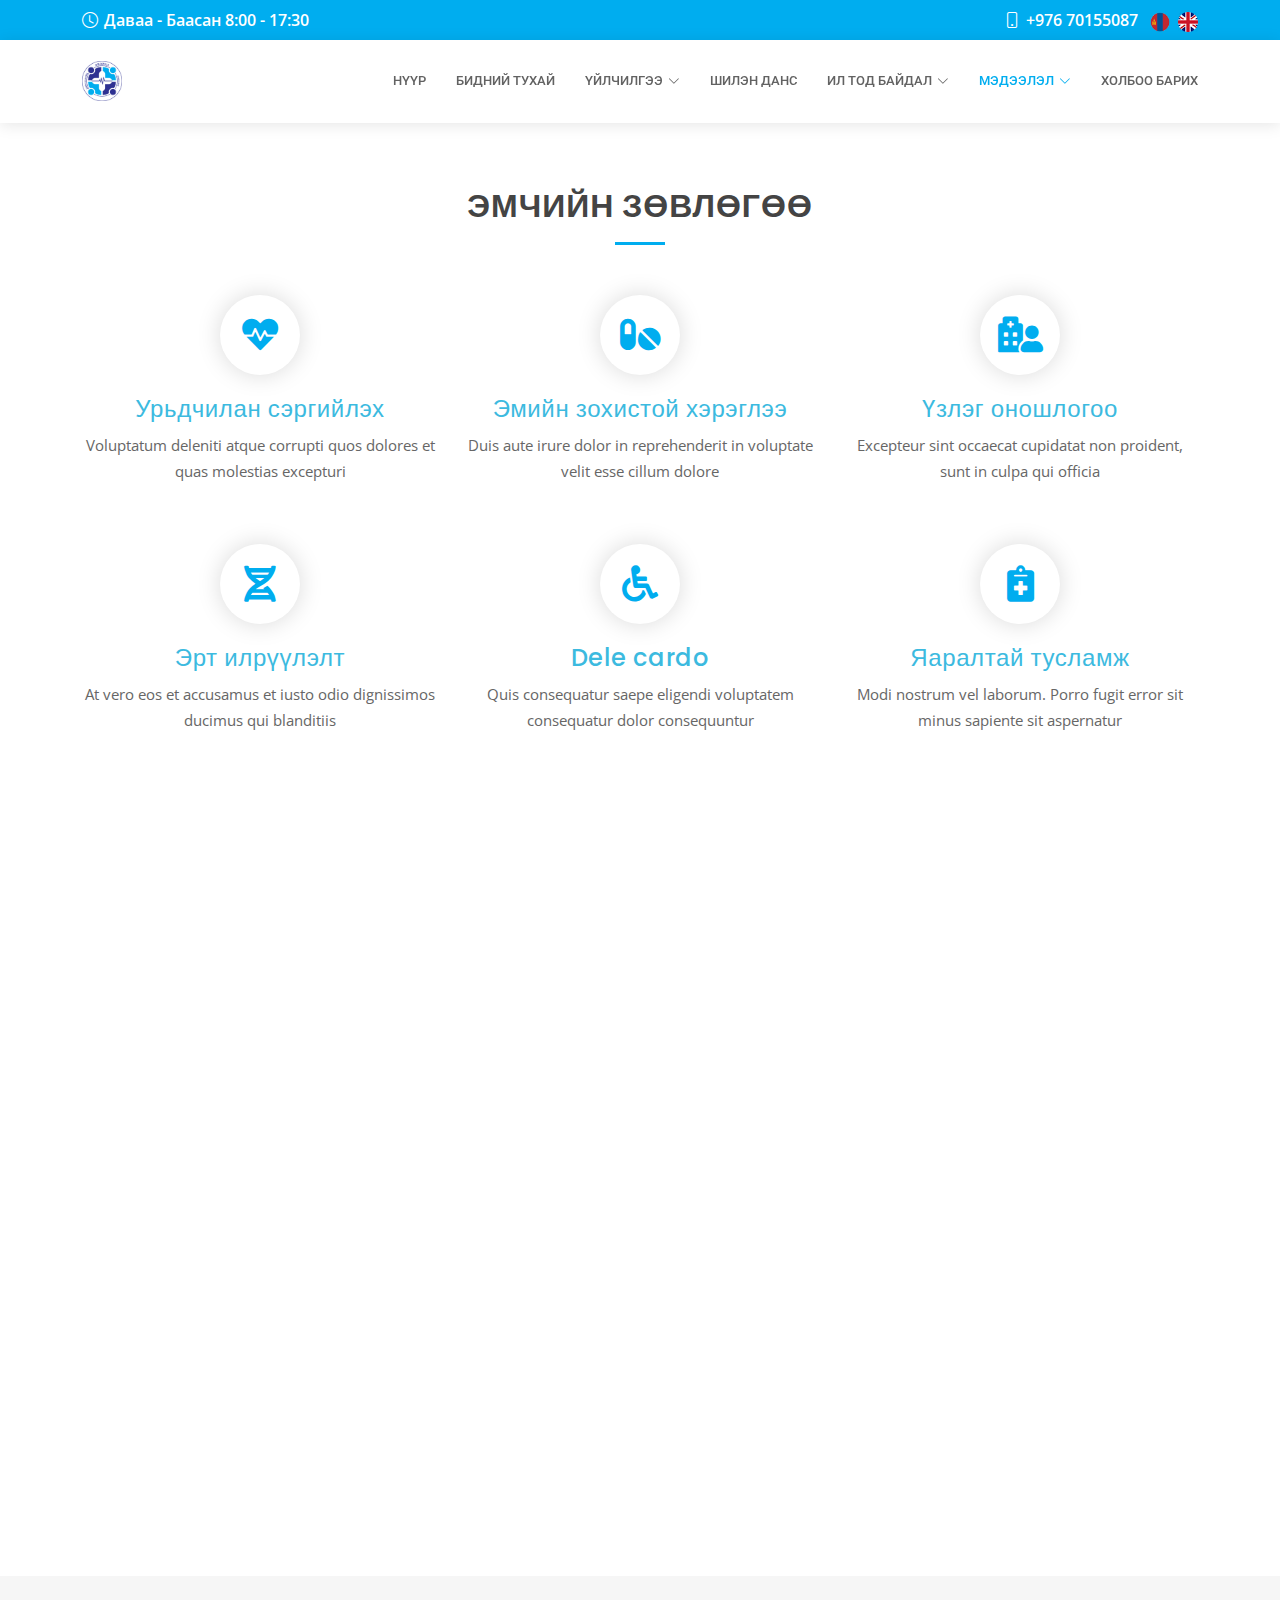
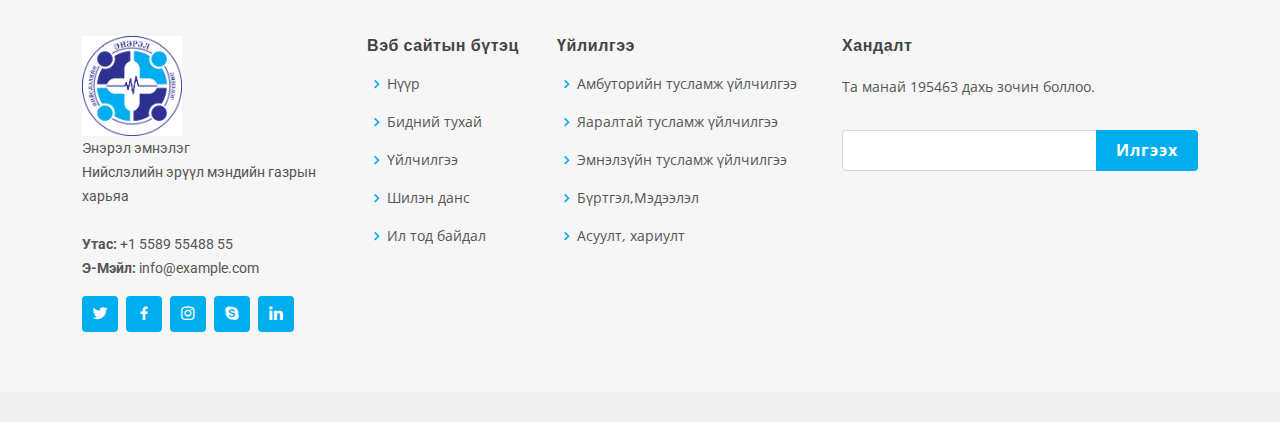
<file: information.html>
<!DOCTYPE html>
<html lang="en">

<head>
    <meta charset="utf-8">
    <meta content="width=device-width, initial-scale=1.0" name="viewport">

    <title>Энэрэл эмнэлэг</title>
    <meta content="" name="description">
    <meta content="" name="keywords">

    <!-- Favicons -->
    <link href="img/logo/img.png" rel="icon">
    <link href="assets/img/apple-touch-icon.png" rel="apple-touch-icon">

    <!-- Google Fonts -->
    <link href="https://fonts.googleapis.com/css?family=Open+Sans:300,300i,400,400i,600,600i,700,700i|Roboto:300,300i,400,400i,500,500i,600,600i,700,700i|Poppins:300,300i,400,400i,500,500i,600,600i,700,700i"
          rel="stylesheet">

    <!-- Vendor CSS Files -->
    <link href="assets/vendor/fontawesome-free/css/all.min.css" rel="stylesheet">
    <link href="assets/vendor/animate.css/animate.min.css" rel="stylesheet">
    <link href="assets/vendor/aos/aos.css" rel="stylesheet">
    <link href="assets/vendor/bootstrap/css/bootstrap.min.css" rel="stylesheet">
    <link href="assets/vendor/bootstrap-icons/bootstrap-icons.css" rel="stylesheet">
    <link href="assets/vendor/boxicons/css/boxicons.min.css" rel="stylesheet">
    <link href="assets/vendor/glightbox/css/glightbox.min.css" rel="stylesheet">
    <link href="assets/vendor/swiper/swiper-bundle.min.css" rel="stylesheet">
    <link href="assets/css/style.css" rel="stylesheet">

    <!--  template 2 css--------------------------------------------------------------------->

    <!-- Bootstrap css -->
    <!--    <link href="assets1/css/bootstrap.min.css" rel="stylesheet">-->

    <!--Font Awesome css -->
    <link href="assets1/css/font-awesome.min.css" rel="stylesheet">


    <link href="assets1/css/normalize.css" rel="stylesheet">


    <link href="assets1/css/imagehover.min.css" rel="stylesheet">


    <link href="assets1/css/owl.carousel.min.css" rel="stylesheet">
    <link href="assets1/css/owl.transitions.css" rel="stylesheet">


    <link href="assets1/css/magnific-popup.css" rel="stylesheet">

    <link href="assets1/css/style.css" rel="stylesheet">

    <link href="assets1/css/responsive.css" rel="stylesheet">


</head>

<body>

<!-- ======= Top Bar ======= -->
<div id="topbar" class="d-flex align-items-center fixed-top">
    <div class="container d-flex align-items-center justify-content-center justify-content-md-between">
        <div class="align-items-center d-none d-md-flex">
            <i class="bi bi-clock"></i> Даваа - Баасан 8:00 - 17:30
        </div>
        <div class="d-flex align-items-center">
            <i class="bi bi-phone"></i> +976 70155087 &nbsp&nbsp
            <a href="#" class="lang-switch">
                <img src="img/img_18.png" width="20px">
            </a>&nbsp&nbsp
            <a href="#" class="lang-switch">
                <img src="img/img_19.png" width="20px">
            </a>
        </div>

    </div>
</div>

<!-- ======= Header ======= --><!-- ======= Header ======= -->
<header id="header" class="fixed-top">
    <div class="container d-flex align-items-center">

        <a href="index.html" class="logo me-auto"><img src="img/logo/img.png" alt=""></a>

        <nav id="navbar" class="navbar order-last order-lg-0">
            <ul>
                <li><a class="nav-link  " href="index.html">Нүүр</a></li>
                <li><a class="nav-link " href="about-us.html">Бидний тухай</a></li>
                <li class="dropdown"><a class="nav-link " href="services.html"><span>Үйлчилгээ</span><i
                        class="bi bi-chevron-down"></i></a>
                    <ul>
                        <li><a href="services.html">Амбуторийн тусламж үйлчилгээ</a></li>
                        <li><a href="#">Хүлээн авах яаралтай тусламж үйлчилгээ</a></li>
                        <li><a href="#">Эмнэлзүйн тусламж үйлчилгээ</a></li>
                        <li><a href="#">Бүртгэл мэдээлэл</a></li>
                        <li><a href="#">Асуулт хариулт</a></li>
                    </ul>

                </li>
                <li><a class="nav-link   " href="https://www.shilendans.gov.mn/org/1395">Шилэн данс</a></li>

                <li class="dropdown"><a class="nav-link " href="transparency.html"><span>Ил тод байдал</span><i
                        class="bi bi-chevron-down"></i></a>
                    <ul>
                        <li><a href="transparency.html">Төсөв санхүүгийн ил тод байдал</a></li>
                        <li><a href="transparency.html">Худалдан авах ажиллагааны ил тод байдал</a></li>
                        <li><a href="transparency.html">Аудитын дүгнэлт</a></li>
                        <li><a href="transparency.html">Санхүүгийн тайлан</a></li>
                        <li><a href="transparency.html">Хүний нөөцийн ил тод байдал</a></li>
                        <li><a href="transparency.html">Авилагын эсрэг</a></li>
                        <li><a href="transparency.html">Энэрэл эмнэлэгийн даргын тушаал шийдвэр</a></li>
                        <li><a href="transparency.html">Байгуулагын дотоод үйл ажиллагаа</a></li>
                        <li><a href="transparency.html">Сайдын тушаал</a></li>
                        <li><a href="transparency.html">Дүрэм, журам</a></li>
                    </ul>

                </li>
                <li class="dropdown"><a  class="nav-link active" href="information.html"><span>Мэдээлэл</span> <i class="bi bi-chevron-down"></i></a>
                    <ul>
                        <li><a href="information.html">Эмч зөвлөж байна</a></li>
                        <li class="dropdown"><a href="#"><span>Deep Drop Down</span> <i class="bi bi-chevron-right"></i></a>
                            <ul>
                                <li><a href="#">Үйл ажилагааны чиглэл</a></li>
                                <li><a href="#">Цаг үеийн мэдээлэл</a></li>
                                <li><a href="#">Статистик мэдээлэл</a></li>
                                <li><a href="#">Зөвлөгөө зөвлөмж</a></li>
                                <li><a href="#">Нээлтэй ажлын байр</a></li>
                                <li><a href="#"></a></li>
                            </ul>
                        </li>
                        <li><a href="information.html">Үйл ажилагааны чиглэл</a></li>
                        <li><a href="information.html">Цаг үеийн мэдээлэл</a></li>
                        <li><a href="information.html">Статистик мэдээлэл</a></li>
                        <li><a href="information.html">Зөвлөгөө зөвлөмж</a></li>
                        <li><a href="information.html">Нээлтэй ажлын байр</a></li>
                        <li><a href="information.html">Видио мэдээлэл</a></li>
                    </ul>
                </li>
                <li><a class="nav-link " href="contact.html">Холбоо барих</a></li>
            </ul>
            <i class="bi bi-list mobile-nav-toggle"></i>
        </nav><!-- .navbar -->


    </div>
</header><!-- End Header -->

<br>
<br>
<br>
<!-- ======= Services Section ======= -->

<section id="services" class="services">
    <div class="container">

        <div class="section-title mb-0 mt-5" >
            <h2>Эмчийн зөвлөгөө</h2>
            <!--            <p>Magnam dolores commodi suscipit. Necessitatibus eius consequatur ex aliquid fuga eum quidem. Sit sint consectetur velit. Quisquam quos quisquam cupiditate. Et nemo qui impedit suscipit alias ea. Quia fugiat sit in iste officiis commodi quidem hic quas.</p>-->
        </div>

        <div class="row">
            <div class="col-lg-4 col-md-6 d-flex align-items-stretch">
                <div class="icon-box">
                    <div class="icon"><i class="fas fa-heartbeat"></i></div>
                    <h4><a href="">Урьдчилан сэргийлэх</a></h4>
                    <p>Voluptatum deleniti atque corrupti quos dolores et quas molestias excepturi</p>
                </div>
            </div>

            <div class="col-lg-4 col-md-6 d-flex align-items-stretch mt-4 mt-md-0">
                <div class="icon-box">
                    <div class="icon"><i class="fas fa-pills"></i></div>
                    <h4><a href="">Эмийн зохистой хэрэглээ</a></h4>
                    <p>Duis aute irure dolor in reprehenderit in voluptate velit esse cillum dolore</p>
                </div>
            </div>

            <div class="col-lg-4 col-md-6 d-flex align-items-stretch mt-4 mt-lg-0">
                <div class="icon-box">
                    <div class="icon"><i class="fas fa-hospital-user"></i></div>
                    <h4><a href="">Үзлэг оношлогоо</a></h4>
                    <p>Excepteur sint occaecat cupidatat non proident, sunt in culpa qui officia</p>
                </div>
            </div>

            <div class="col-lg-4 col-md-6 d-flex align-items-stretch mt-4">
                <div class="icon-box">
                    <div class="icon"><i class="fas fa-dna"></i></div>
                    <h4><a href="">Эрт илрүүлэлт</a></h4>
                    <p>At vero eos et accusamus et iusto odio dignissimos ducimus qui blanditiis</p>
                </div>
            </div>

            <div class="col-lg-4 col-md-6 d-flex align-items-stretch mt-4">
                <div class="icon-box">
                    <div class="icon"><i class="fas fa-wheelchair"></i></div>
                    <h4><a href="">Dele cardo</a></h4>
                    <p>Quis consequatur saepe eligendi voluptatem consequatur dolor consequuntur</p>
                </div>
            </div>

            <div class="col-lg-4 col-md-6 d-flex align-items-stretch mt-4">
                <div class="icon-box">
                    <div class="icon"><i class="fas fa-notes-medical"></i></div>
                    <h4><a href="">Яаралтай тусламж</a></h4>
                    <p>Modi nostrum vel laborum. Porro fugit error sit minus sapiente sit aspernatur</p>
                </div>
            </div>

        </div>

    </div>
</section><!-- End Services Section -->
<!-- ======= Testimonials Section ======= -->
<section id="testimonials" class="testimonials">
    <div class="container" data-aos="fade-up">

        <div class="section-title">
            <h2>Эмчийн зөвлөгөө</h2>
            <p>Magnam dolores commodi suscipit. Necessitatibus eius consequatur ex aliquid fuga eum quidem. Sit sint consectetur velit. Quisquam quos quisquam cupiditate. Et nemo qui impedit suscipit alias ea. Quia fugiat sit in iste officiis commodi quidem hic quas.</p>
        </div>

        <div class="testimonials-slider swiper" data-aos="fade-up" data-aos-delay="100">
            <div class="swiper-wrapper">

                <div class="swiper-slide">
                    <div class="testimonial-item">
                        <p>
                            <i class="bx bxs-quote-alt-left quote-icon-left"></i>
                            Proin iaculis purus consequat sem cure digni ssim donec porttitora entum suscipit rhoncus. Accusantium quam, ultricies eget id, aliquam eget nibh et. Maecen aliquam, risus at semper.
                            <i class="bx bxs-quote-alt-right quote-icon-right"></i>
                        </p>
                        <img src="assets/img/testimonials/testimonials-1.jpg" class="testimonial-img" alt="">
                        <h3>Saul Goodman</h3>
                        <h4>Ceo &amp; Founder</h4>
                    </div>
                </div><!-- End testimonial item -->

                <div class="swiper-slide">
                    <div class="testimonial-item">
                        <p>
                            <i class="bx bxs-quote-alt-left quote-icon-left"></i>
                            Export tempor illum tamen malis malis eram quae irure esse labore quem cillum quid cillum eram malis quorum velit fore eram velit sunt aliqua noster fugiat irure amet legam anim culpa.
                            <i class="bx bxs-quote-alt-right quote-icon-right"></i>
                        </p>
                        <img src="assets/img/testimonials/testimonials-2.jpg" class="testimonial-img" alt="">
                        <h3>Sara Wilsson</h3>
                        <h4>Designer</h4>
                    </div>
                </div><!-- End testimonial item -->

                <div class="swiper-slide">
                    <div class="testimonial-item">
                        <p>
                            <i class="bx bxs-quote-alt-left quote-icon-left"></i>
                            Enim nisi quem export duis labore cillum quae magna enim sint quorum nulla quem veniam duis minim tempor labore quem eram duis noster aute amet eram fore quis sint minim.
                            <i class="bx bxs-quote-alt-right quote-icon-right"></i>
                        </p>
                        <img src="assets/img/testimonials/testimonials-3.jpg" class="testimonial-img" alt="">
                        <h3>Jena Karlis</h3>
                        <h4>Store Owner</h4>
                    </div>
                </div><!-- End testimonial item -->

                <div class="swiper-slide">
                    <div class="testimonial-item">
                        <p>
                            <i class="bx bxs-quote-alt-left quote-icon-left"></i>
                            Fugiat enim eram quae cillum dolore dolor amet nulla culpa multos export minim fugiat minim velit minim dolor enim duis veniam ipsum anim magna sunt elit fore quem dolore labore illum veniam.
                            <i class="bx bxs-quote-alt-right quote-icon-right"></i>
                        </p>
                        <img src="assets/img/testimonials/testimonials-4.jpg" class="testimonial-img" alt="">
                        <h3>Matt Brandon</h3>
                        <h4>Freelancer</h4>
                    </div>
                </div><!-- End testimonial item -->

                <div class="swiper-slide">
                    <div class="testimonial-item">
                        <p>
                            <i class="bx bxs-quote-alt-left quote-icon-left"></i>
                            Quis quorum aliqua sint quem legam fore sunt eram irure aliqua veniam tempor noster veniam enim culpa labore duis sunt culpa nulla illum cillum fugiat legam esse veniam culpa fore nisi cillum quid.
                            <i class="bx bxs-quote-alt-right quote-icon-right"></i>
                        </p>
                        <img src="assets/img/testimonials/testimonials-5.jpg" class="testimonial-img" alt="">
                        <h3>John Larson</h3>
                        <h4>Entrepreneur</h4>
                    </div>
                </div><!-- End testimonial item -->

            </div>
            <div class="swiper-pagination"></div>
        </div>

    </div>
</section><!-- End Testimonials Section -->


<!-- ======= Footer ======= -->
<footer id="footer">
    <div class="footer-top">
        <div class="container">
            <div class="row">

                <div class="col-lg-3 col-md-6">
                    <div class="footer-info">
                        <a href="index.html" class="logo me-auto"><img src="img/logo/img.png" width="100px" alt=""></a>
                        <br>
                        <p>
                            Энэрэл эмнэлэг <br>
                            Нийслэлийн эрүүл мэндийн газрын харьяа<br><br>
                            <strong>Утас:</strong> +1 5589 55488 55<br>
                            <strong>Э-Мэйл:</strong> info@example.com<br>
                        </p>
                        <div class="social-links mt-3">
                            <a href="#" class="twitter"><i class="bx bxl-twitter"></i></a>
                            <a href="#" class="facebook"><i class="bx bxl-facebook"></i></a>
                            <a href="#" class="instagram"><i class="bx bxl-instagram"></i></a>
                            <a href="#" class="google-plus"><i class="bx bxl-skype"></i></a>
                            <a href="#" class="linkedin"><i class="bx bxl-linkedin"></i></a>
                        </div>
                    </div>
                </div>

                <div class="col-lg-2 col-md-6 footer-links">
                    <h4>Вэб сайтын бүтэц</h4>
                    <ul>
                        <li><i class="bx bx-chevron-right"></i> <a href="#">Нүүр</a></li>
                        <li><i class="bx bx-chevron-right"></i> <a href="#">Бидний тухай</a></li>
                        <li><i class="bx bx-chevron-right"></i> <a href="#">Үйлчилгээ</a></li>
                        <li><i class="bx bx-chevron-right"></i> <a href="#">Шилэн данс</a></li>
                        <li><i class="bx bx-chevron-right"></i> <a href="#">Ил тод байдал</a></li>
                    </ul>
                </div>

                <div class="col-lg-3 col-md-6 footer-links">
                    <h4>Үйлилгээ</h4>
                    <ul>
                        <li><i class="bx bx-chevron-right"></i> <a href="#">Амбуторийн тусламж үйлчилгээ</a></li>
                        <li><i class="bx bx-chevron-right"></i> <a href="#">Яаралтай тусламж үйлчилгээ</a></li>
                        <li><i class="bx bx-chevron-right"></i> <a href="#">Эмнэлзүйн тусламж үйлчилгээ</a></li>
                        <li><i class="bx bx-chevron-right"></i> <a href="#">Бүртгэл,Мэдээлэл</a></li>
                        <li><i class="bx bx-chevron-right"></i> <a href="#">Асуулт, хариулт</a></li>
                    </ul>
                </div>

                <div class="col-lg-4 col-md-6 footer-newsletter">
                    <h4>Хандалт</h4>
                    <p>Та манай 195463 дахь зочин боллоо. </p>
                    <form action="" method="post">
                        <input type="email" name="email"><input type="submit" value="Илгээх">
                    </form>
                </div>

            </div>
        </div>
    </div>
</footer><!-- End Footer -->

<div id="preloader"></div>
<a href="#" class="back-to-top d-flex align-items-center justify-content-center"><i
        class="bi bi-arrow-up-short"></i></a>

<!-- Vendor JS Files -->
<script src="assets/vendor/purecounter/purecounter.js"></script>
<script src="assets/vendor/aos/aos.js"></script>
<script src="assets/vendor/bootstrap/js/bootstrap.bundle.min.js"></script>
<script src="assets/vendor/glightbox/js/glightbox.min.js"></script>
<script src="assets/vendor/swiper/swiper-bundle.min.js"></script>
<script src="assets/vendor/php-email-form/validate.js"></script>

<!-- Template Main JS File -->
<script src="assets/js/main.js"></script>


<!--template 2                      ---------------------------------------------------->


<!-- Latest jQuery -->
<script src="assets1/js/jquery.min.js"></script>

<!-- Bootstrap js-->
<script src="assets1/js/bootstrap.min.js"></script>

<!-- Owl Carousel js -->
<script src="assets1/js/owl.carousel.min.js"></script>

<!-- Mixitup js -->
<script src="assets1/js/jquery.mixitup.js"></script>

<!-- Magnific popup js -->
<script src="assets1/js/jquery.magnific-popup.min.js"></script>

<!-- Waypoint js -->
<script src="assets1/js/jquery.waypoints.min.js"></script>

<!-- Ajax Mailchimp js -->
<script src="assets1/js/jquery.ajaxchimp.min.js"></script>

<!-- Main js-->
<script src="assets1/js/main_script.js"></script>

</body>

</html>
</file>
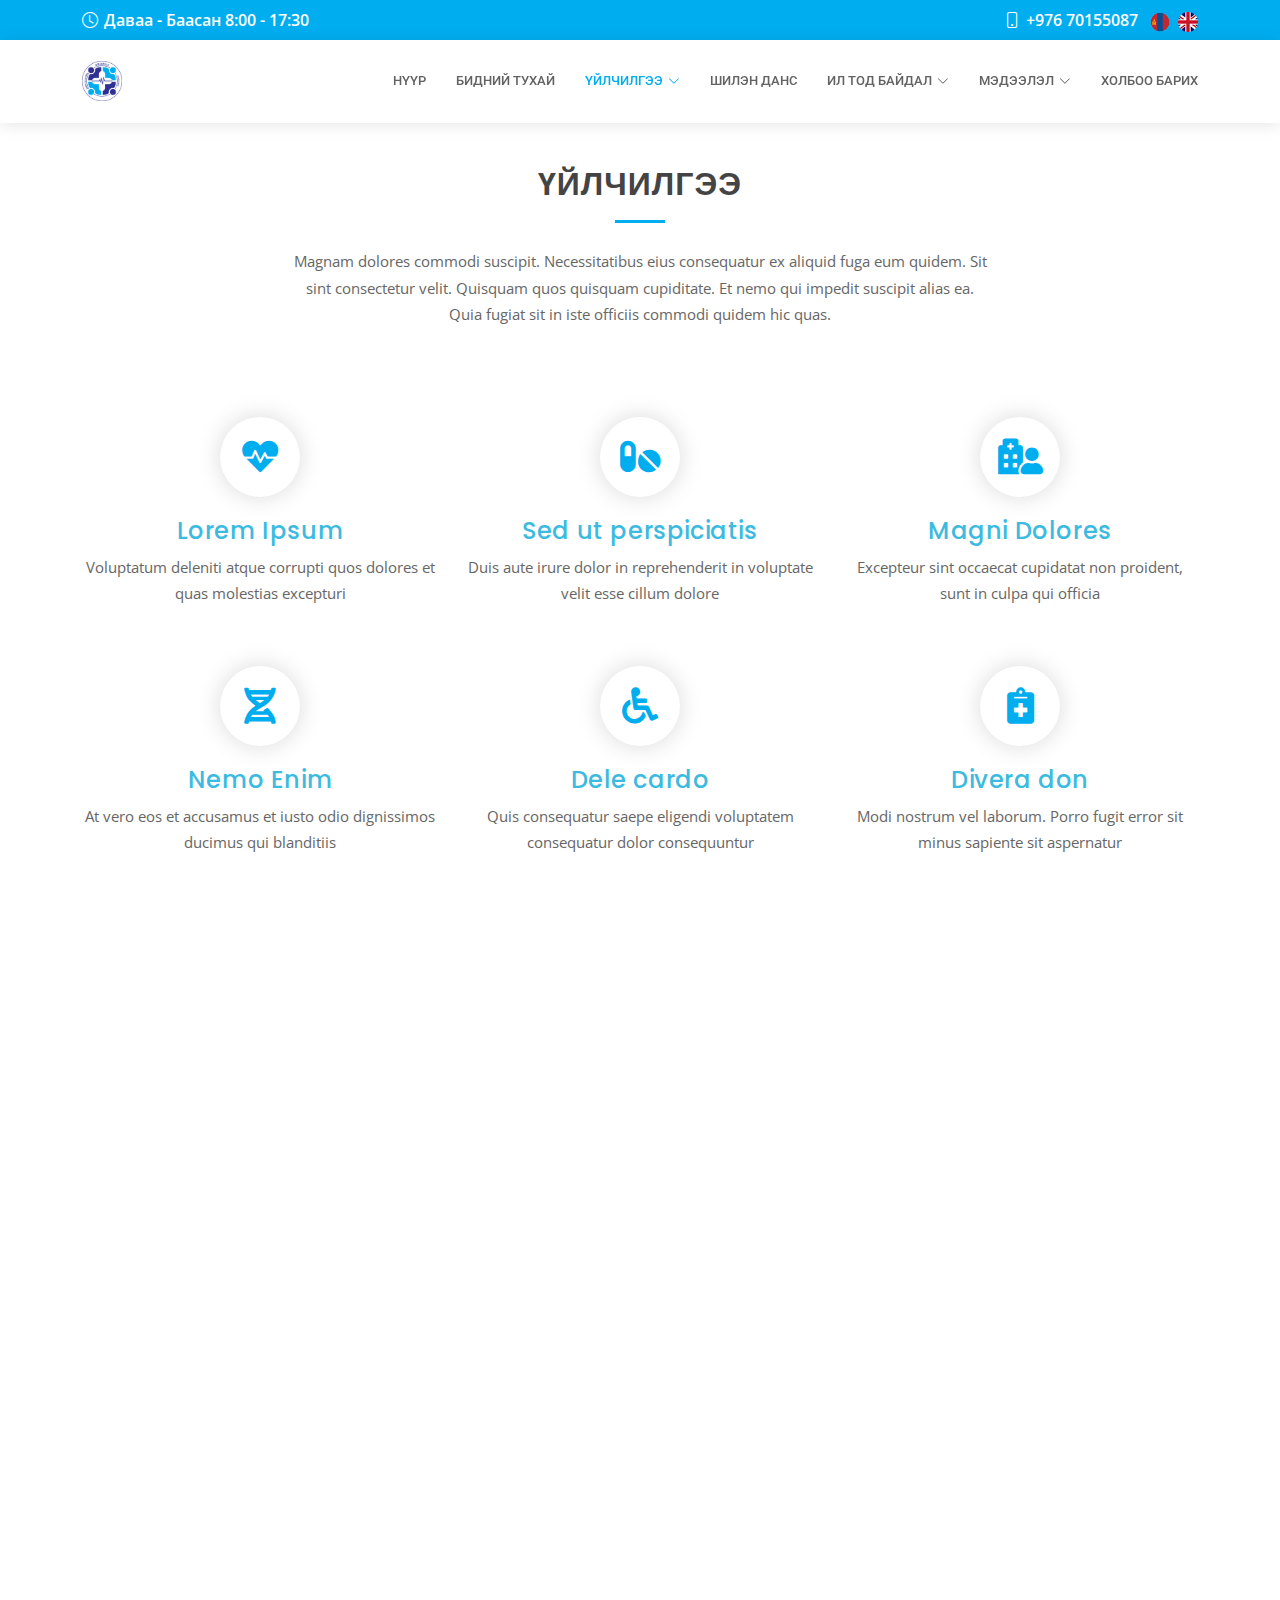
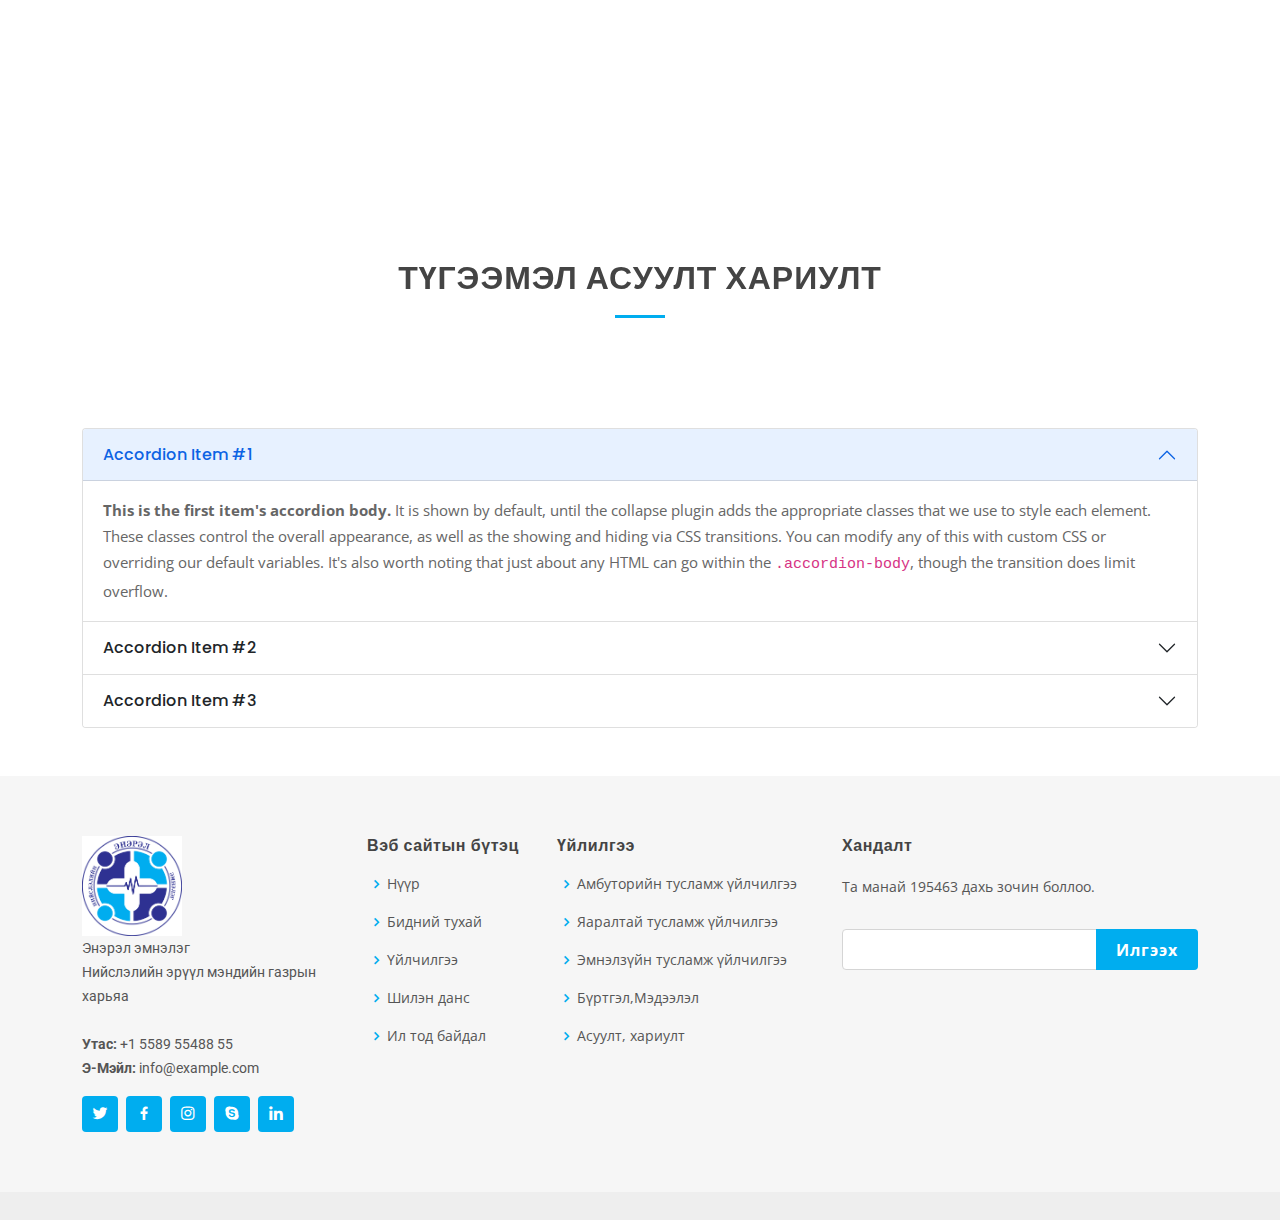
<file: services.html>
<!DOCTYPE html>
<html lang="en">
<head>
    <meta charset="utf-8">
    <meta content="width=device-width, initial-scale=1.0" name="viewport">

    <title>Энэрэл эмнэлэг</title>
    <meta content="" name="description">
    <meta content="" name="keywords">

    <!-- Favicons -->
    <link href="img/logo/img.png" rel="icon">
    <link href="assets/img/apple-touch-icon.png" rel="apple-touch-icon">

    <!-- Google Fonts -->
    <link href="https://fonts.googleapis.com/css?family=Open+Sans:300,300i,400,400i,600,600i,700,700i|Roboto:300,300i,400,400i,500,500i,600,600i,700,700i|Poppins:300,300i,400,400i,500,500i,600,600i,700,700i"
          rel="stylesheet">

    <!-- Vendor CSS Files -->
    <link href="assets/vendor/fontawesome-free/css/all.min.css" rel="stylesheet">
    <link href="assets/vendor/animate.css/animate.min.css" rel="stylesheet">
    <link href="assets/vendor/aos/aos.css" rel="stylesheet">
    <link href="assets/vendor/bootstrap/css/bootstrap.min.css" rel="stylesheet">
    <link href="assets/vendor/bootstrap-icons/bootstrap-icons.css" rel="stylesheet">
    <link href="assets/vendor/boxicons/css/boxicons.min.css" rel="stylesheet">
    <link href="assets/vendor/glightbox/css/glightbox.min.css" rel="stylesheet">
    <link href="assets/vendor/swiper/swiper-bundle.min.css" rel="stylesheet">
    <link href="assets/css/style.css" rel="stylesheet">

    <!--  template 2 css--------------------------------------------------------------------->

    <!-- Bootstrap css -->
    <!--    <link href="assets1/css/bootstrap.min.css" rel="stylesheet">-->

    <!--Font Awesome css -->
    <link href="assets1/css/font-awesome.min.css" rel="stylesheet">


    <link href="assets1/css/normalize.css" rel="stylesheet">


    <link href="assets1/css/imagehover.min.css" rel="stylesheet">


    <link href="assets1/css/owl.carousel.min.css" rel="stylesheet">
    <link href="assets1/css/owl.transitions.css" rel="stylesheet">


    <link href="assets1/css/magnific-popup.css" rel="stylesheet">

    <link href="assets1/css/style.css" rel="stylesheet">

    <link href="assets1/css/responsive.css" rel="stylesheet">


</head>

<body>

<!-- ======= Top Bar ======= -->
<div id="topbar" class="d-flex align-items-center fixed-top">
    <div class="container d-flex align-items-center justify-content-center justify-content-md-between">
        <div class="align-items-center d-none d-md-flex">
            <i class="bi bi-clock"></i> Даваа - Баасан 8:00 - 17:30
        </div>
        <div class="d-flex align-items-center">
            <i class="bi bi-phone"></i> +976 70155087  &nbsp&nbsp
            <a href="#" class="lang-switch">
                <img src="img/img_18.png" width="20px">
            </a>&nbsp&nbsp
            <a href="#" class="lang-switch">
                <img src="img/img_19.png" width="20px">
            </a>
        </div>

    </div>
</div>
<header id="header" class="fixed-top">
    <div class="container d-flex align-items-center">

        <a href="index.html" class="logo me-auto"><img src="img/logo/img.png" alt=""></a>

        <nav id="navbar" class="navbar order-last order-lg-0">
            <ul>
                <li><a class="nav-link  " href="index.html">Нүүр</a></li>
                <li><a class="nav-link " href="about-us.html">Бидний тухай</a></li>
                <li class="dropdown"><a class="nav-link active" href="services.html"><span>Үйлчилгээ</span><i
                        class="bi bi-chevron-down"></i></a>
                    <ul>
                        <li><a href="services.html">Амбуторийн тусламж үйлчилгээ</a></li>
                        <li><a href="#">Хүлээн авах яаралтай тусламж үйлчилгээ</a></li>
                        <li><a href="#">Эмнэлзүйн тусламж үйлчилгээ</a></li>
                        <li><a href="#">Бүртгэл мэдээлэл</a></li>
                        <li><a href="#">Асуулт хариулт</a></li>
                    </ul>

                </li>
                <li><a class="nav-link " href="https://www.shilendans.gov.mn/org/1395">Шилэн данс</a></li>

                <li class="dropdown"><a class="nav-link " href="transparency.html"><span>Ил тод байдал</span><i
                        class="bi bi-chevron-down"></i></a>
                    <ul>
                        <li><a href="transparency.html">Төсөв санхүүгийн ил тод байдал</a></li>
                        <li><a href="transparency.html">Худалдан авах ажиллагааны ил тод байдал</a></li>
                        <li><a href="transparency.html">Аудитын дүгнэлт</a></li>
                        <li><a href="transparency.html">Санхүүгийн тайлан</a></li>
                        <li><a href="transparency.html">Хүний нөөцийн ил тод байдал</a></li>
                        <li><a href="transparency.html">Авилагын эсрэг</a></li>
                        <li><a href="transparency.html">Энэрэл эмнэлэгийн даргын тушаал шийдвэр</a></li>
                        <li><a href="transparency.html">Байгуулагын дотоод үйл ажиллагаа</a></li>
                        <li><a href="transparency.html">Сайдын тушаал</a></li>
                        <li><a href="transparency.html">Дүрэм, журам</a></li>
                    </ul>

                </li>
                <li class="dropdown"><a href="information.html"><span>Мэдээлэл</span> <i class="bi bi-chevron-down"></i></a>
                    <ul>
                        <li><a href="information.html">Эмч зөвлөж байна</a></li>
                        <li class="dropdown"><a href="#"><span>Deep Drop Down</span> <i class="bi bi-chevron-right"></i></a>
                            <ul>
                                <li><a href="#">Үйл ажилагааны чиглэл</a></li>
                                <li><a href="#">Цаг үеийн мэдээлэл</a></li>
                                <li><a href="#">Статистик мэдээлэл</a></li>
                                <li><a href="#">Зөвлөгөө зөвлөмж</a></li>
                                <li><a href="#">Нээлтэй ажлын байр</a></li>
                                <li><a href="#"></a></li>
                            </ul>
                        </li>
                        <li><a href="information.html">Үйл ажилагааны чиглэл</a></li>
                        <li><a href="information.html">Цаг үеийн мэдээлэл</a></li>
                        <li><a href="information.html">Статистик мэдээлэл</a></li>
                        <li><a href="information.html">Зөвлөгөө зөвлөмж</a></li>
                        <li><a href="information.html">Нээлтэй ажлын байр</a></li>
                        <li><a href="information.html">Видио мэдээлэл</a></li>
                    </ul>
                </li>
                <li><a class="nav-link " href="contact.html">Холбоо барих</a></li>
            </ul>
            <i class="bi bi-list mobile-nav-toggle"></i>
        </nav><!-- .navbar -->


    </div>
</header><!-- End Header -->

<br>
<br>
<br>
<br>
<section id="services" class="services">
    <div class="container">

        <div class="section-title">
            <h2>Үйлчилгээ</h2>
            <p>Magnam dolores commodi suscipit. Necessitatibus eius consequatur ex aliquid fuga eum quidem. Sit sint consectetur velit. Quisquam quos quisquam cupiditate. Et nemo qui impedit suscipit alias ea. Quia fugiat sit in iste officiis commodi quidem hic quas.</p>
        </div>

        <div class="row">
            <div class="col-lg-4 col-md-6 d-flex align-items-stretch">
                <div class="icon-box">
                    <div class="icon"><i class="fas fa-heartbeat"></i></div>
                    <h4><a href="">Lorem Ipsum</a></h4>
                    <p>Voluptatum deleniti atque corrupti quos dolores et quas molestias excepturi</p>
                </div>
            </div>

            <div class="col-lg-4 col-md-6 d-flex align-items-stretch mt-4 mt-md-0">
                <div class="icon-box">
                    <div class="icon"><i class="fas fa-pills"></i></div>
                    <h4><a href="">Sed ut perspiciatis</a></h4>
                    <p>Duis aute irure dolor in reprehenderit in voluptate velit esse cillum dolore</p>
                </div>
            </div>

            <div class="col-lg-4 col-md-6 d-flex align-items-stretch mt-4 mt-lg-0">
                <div class="icon-box">
                    <div class="icon"><i class="fas fa-hospital-user"></i></div>
                    <h4><a href="">Magni Dolores</a></h4>
                    <p>Excepteur sint occaecat cupidatat non proident, sunt in culpa qui officia</p>
                </div>
            </div>

            <div class="col-lg-4 col-md-6 d-flex align-items-stretch mt-4">
                <div class="icon-box">
                    <div class="icon"><i class="fas fa-dna"></i></div>
                    <h4><a href="">Nemo Enim</a></h4>
                    <p>At vero eos et accusamus et iusto odio dignissimos ducimus qui blanditiis</p>
                </div>
            </div>

            <div class="col-lg-4 col-md-6 d-flex align-items-stretch mt-4">
                <div class="icon-box">
                    <div class="icon"><i class="fas fa-wheelchair"></i></div>
                    <h4><a href="">Dele cardo</a></h4>
                    <p>Quis consequatur saepe eligendi voluptatem consequatur dolor consequuntur</p>
                </div>
            </div>

            <div class="col-lg-4 col-md-6 d-flex align-items-stretch mt-4">
                <div class="icon-box">
                    <div class="icon"><i class="fas fa-notes-medical"></i></div>
                    <h4><a href="">Divera don</a></h4>
                    <p>Modi nostrum vel laborum. Porro fugit error sit minus sapiente sit aspernatur</p>
                </div>
            </div>

        </div>

    </div>
</section><!-- End Services Section -->

<section class="pic-service-area section">
    <div class="container" data-aos="fade-up">
        <div class="row">
            <div class="col-md-4 col-sm-6 myhovershadow text-center">
                <div class="pic-single-service p-1 pt-3">
                    <a href="">
                        <img src="img/img_27.png" alt="" width="400" height="250">
                        <br>
                        <br>
                        <h3 class=" text-start">Лабораторийн кабинет үйл ажиллагааны чиглэл</h3>
                    </a>
                </div>
            </div>
            <div class="col-md-4 col-sm-6 myhovershadow text-center">
                <div class="pic-single-service p-1 pt-3">
                    <a href="">
                        <img src="img/img_32.png" alt="" width="400" height="250">
                        <br>
                        <br>
                        <h3 class=" text-start">Мэдрэлийн кабинетын үйл ажиллагааны танилцуулга</h3>
                    </a>
                </div>
            </div>
            <div class="col-md-4 col-sm-6 myhovershadow text-center">
                <div class="pic-single-service p-1 pt-3">
                    <a href="">
                        <img src="img/img_31.png" alt="" width="400" height="250">
                        <br>
                        <br>
                        <h3 class=" text-start">Дотрын кабинетын үйл ажиллагааны танилцуулга</h3>
                    </a>
                </div>
            </div>
            <div class="col-md-4 col-sm-6 myhovershadow text-center">
                <div class="pic-single-service p-1 pt-3">
                    <img src="img/img_25.png" alt="" width="400" height="250"s>
                    <br>
                    <br>
                    <h3 class=" text-start">Эмнэлзүйн  тасаг</h3>
                </div>
            </div>
            <div class="col-md-4 col-sm-6 myhovershadow text-center">
                <div class="pic-single-service p-1 pt-3">
                    <img src="img/img_30.png" alt="" width="400" height="250">
                    <br>
                    <br>
                    <h3 class=" text-start">
                        Дүрс оношлогоо, рентген кабинетын үйл ажиллагааны чиглэл</h3>
                </div>
            </div>
            <div class="col-md-4 col-sm-6 myhovershadow text-center">
                <div class="pic-single-service p-1 pt-3">
                    <img src="assets1/img/services/1.jpg" alt="" width="400" height="250">
                    <br>
                    <br>
                    <h3 class=" text-start">Нөхөн сэргээх кабинетын үйл ажиллагааны танилцуулга</h3>
                </div>
            </div>
        </div>
    </div>


</section>
<div class="container mb-5">
    <div class="section-title">
        <h2>Түгээмэл асуулт хариулт</h2>
    </div>
    <div class="accordion" id="accordionPanelsStayOpenExample">
        <div class="accordion-item">
            <h2 class="accordion-header" id="panelsStayOpen-headingOne">
                <button class="accordion-button" type="button" data-bs-toggle="collapse" data-bs-target="#panelsStayOpen-collapseOne" aria-expanded="true" aria-controls="panelsStayOpen-collapseOne">
                    Accordion Item #1
                </button>
            </h2>
            <div id="panelsStayOpen-collapseOne" class="accordion-collapse collapse show" aria-labelledby="panelsStayOpen-headingOne">
                <div class="accordion-body">
                    <strong>This is the first item's accordion body.</strong> It is shown by default, until the collapse plugin adds the appropriate classes that we use to style each element. These classes control the overall appearance, as well as the showing and hiding via CSS transitions. You can modify any of this with custom CSS or overriding our default variables. It's also worth noting that just about any HTML can go within the <code>.accordion-body</code>, though the transition does limit overflow.
                </div>
            </div>
        </div>
        <div class="accordion-item">
            <h2 class="accordion-header" id="panelsStayOpen-headingTwo">
                <button class="accordion-button collapsed" type="button" data-bs-toggle="collapse" data-bs-target="#panelsStayOpen-collapseTwo" aria-expanded="false" aria-controls="panelsStayOpen-collapseTwo">
                    Accordion Item #2
                </button>
            </h2>
            <div id="panelsStayOpen-collapseTwo" class="accordion-collapse collapse" aria-labelledby="panelsStayOpen-headingTwo">
                <div class="accordion-body">
                    <strong>This is the second item's accordion body.</strong> It is hidden by default, until the collapse plugin adds the appropriate classes that we use to style each element. These classes control the overall appearance, as well as the showing and hiding via CSS transitions. You can modify any of this with custom CSS or overriding our default variables. It's also worth noting that just about any HTML can go within the <code>.accordion-body</code>, though the transition does limit overflow.
                </div>
            </div>
        </div>
        <div class="accordion-item">
            <h2 class="accordion-header" id="panelsStayOpen-headingThree">
                <button class="accordion-button collapsed" type="button" data-bs-toggle="collapse" data-bs-target="#panelsStayOpen-collapseThree" aria-expanded="false" aria-controls="panelsStayOpen-collapseThree">
                    Accordion Item #3
                </button>
            </h2>
            <div id="panelsStayOpen-collapseThree" class="accordion-collapse collapse" aria-labelledby="panelsStayOpen-headingThree">
                <div class="accordion-body">
                    <strong>This is the third item's accordion body.</strong> It is hidden by default, until the collapse plugin adds the appropriate classes that we use to style each element. These classes control the overall appearance, as well as the showing and hiding via CSS transitions. You can modify any of this with custom CSS or overriding our default variables. It's also worth noting that just about any HTML can go within the <code>.accordion-body</code>, though the transition does limit overflow.
                </div>
            </div>
        </div>
    </div>
</div>

<!-- ======= Footer ======= -->
<footer id="footer">
    <div class="footer-top">
        <div class="container">
            <div class="row">

                <div class="col-lg-3 col-md-6">
                    <div class="footer-info">
                        <a href="index.html" class="logo me-auto"><img src="img/logo/img.png"  width="100px" alt=""></a>
                        <br>
                        <p>
                            Энэрэл эмнэлэг <br>
                            Нийслэлийн эрүүл мэндийн газрын харьяа<br><br>
                            <strong>Утас:</strong> +1 5589 55488 55<br>
                            <strong>Э-Мэйл:</strong> info@example.com<br>
                        </p>
                        <div class="social-links mt-3">
                            <a href="#" class="twitter"><i class="bx bxl-twitter"></i></a>
                            <a href="#" class="facebook"><i class="bx bxl-facebook"></i></a>
                            <a href="#" class="instagram"><i class="bx bxl-instagram"></i></a>
                            <a href="#" class="google-plus"><i class="bx bxl-skype"></i></a>
                            <a href="#" class="linkedin"><i class="bx bxl-linkedin"></i></a>
                        </div>
                    </div>
                </div>

                <div class="col-lg-2 col-md-6 footer-links">
                    <h4>Вэб сайтын бүтэц</h4>
                    <ul>
                        <li><i class="bx bx-chevron-right"></i> <a href="#">Нүүр</a></li>
                        <li><i class="bx bx-chevron-right"></i> <a href="#">Бидний тухай</a></li>
                        <li><i class="bx bx-chevron-right"></i> <a href="#">Үйлчилгээ</a></li>
                        <li><i class="bx bx-chevron-right"></i> <a href="#">Шилэн данс</a></li>
                        <li><i class="bx bx-chevron-right"></i> <a href="#">Ил тод байдал</a></li>
                    </ul>
                </div>

                <div class="col-lg-3 col-md-6 footer-links">
                    <h4>Үйлилгээ</h4>
                    <ul>
                        <li><i class="bx bx-chevron-right"></i> <a href="#">Амбуторийн тусламж үйлчилгээ</a></li>
                        <li><i class="bx bx-chevron-right"></i> <a href="#">Яаралтай тусламж үйлчилгээ</a></li>
                        <li><i class="bx bx-chevron-right"></i> <a href="#">Эмнэлзүйн тусламж үйлчилгээ</a></li>
                        <li><i class="bx bx-chevron-right"></i> <a href="#">Бүртгэл,Мэдээлэл</a></li>
                        <li><i class="bx bx-chevron-right"></i> <a href="#">Асуулт, хариулт</a></li>
                    </ul>
                </div>

                <div class="col-lg-4 col-md-6 footer-newsletter">
                    <h4>Хандалт</h4>
                    <p>Та манай  195463   дахь зочин боллоо. </p>
                    <form action="" method="post">
                        <input type="email" name="email"><input type="submit" value="Илгээх">
                    </form>
                </div>

            </div>
        </div>
    </div>
</footer><!-- End Footer -->

<div id="preloader"></div>
<a href="#" class="back-to-top d-flex align-items-center justify-content-center"><i class="bi bi-arrow-up-short"></i></a>

<!-- Vendor JS Files -->
<script src="assets/vendor/purecounter/purecounter.js"></script>
<script src="assets/vendor/aos/aos.js"></script>
<script src="assets/vendor/bootstrap/js/bootstrap.bundle.min.js"></script>
<script src="assets/vendor/glightbox/js/glightbox.min.js"></script>
<script src="assets/vendor/swiper/swiper-bundle.min.js"></script>
<script src="assets/vendor/php-email-form/validate.js"></script>

<!-- Template Main JS File -->
<script src="assets/js/main.js"></script>



<!--template 2                      ---------------------------------------------------->


<!-- Latest jQuery -->
<script src="assets1/js/jquery.min.js"></script>

<!-- Bootstrap js-->
<script src="assets1/js/bootstrap.min.js"></script>

<!-- Owl Carousel js -->
<script src="assets1/js/owl.carousel.min.js"></script>

<!-- Mixitup js -->
<script src="assets1/js/jquery.mixitup.js"></script>

<!-- Magnific popup js -->
<script src="assets1/js/jquery.magnific-popup.min.js"></script>

<!-- Waypoint js -->
<script src="assets1/js/jquery.waypoints.min.js"></script>

<!-- Ajax Mailchimp js -->
<script src="assets1/js/jquery.ajaxchimp.min.js"></script>

<!-- Main js-->
<script src="assets1/js/main_script.js"></script>

</body>

</html>
</file>
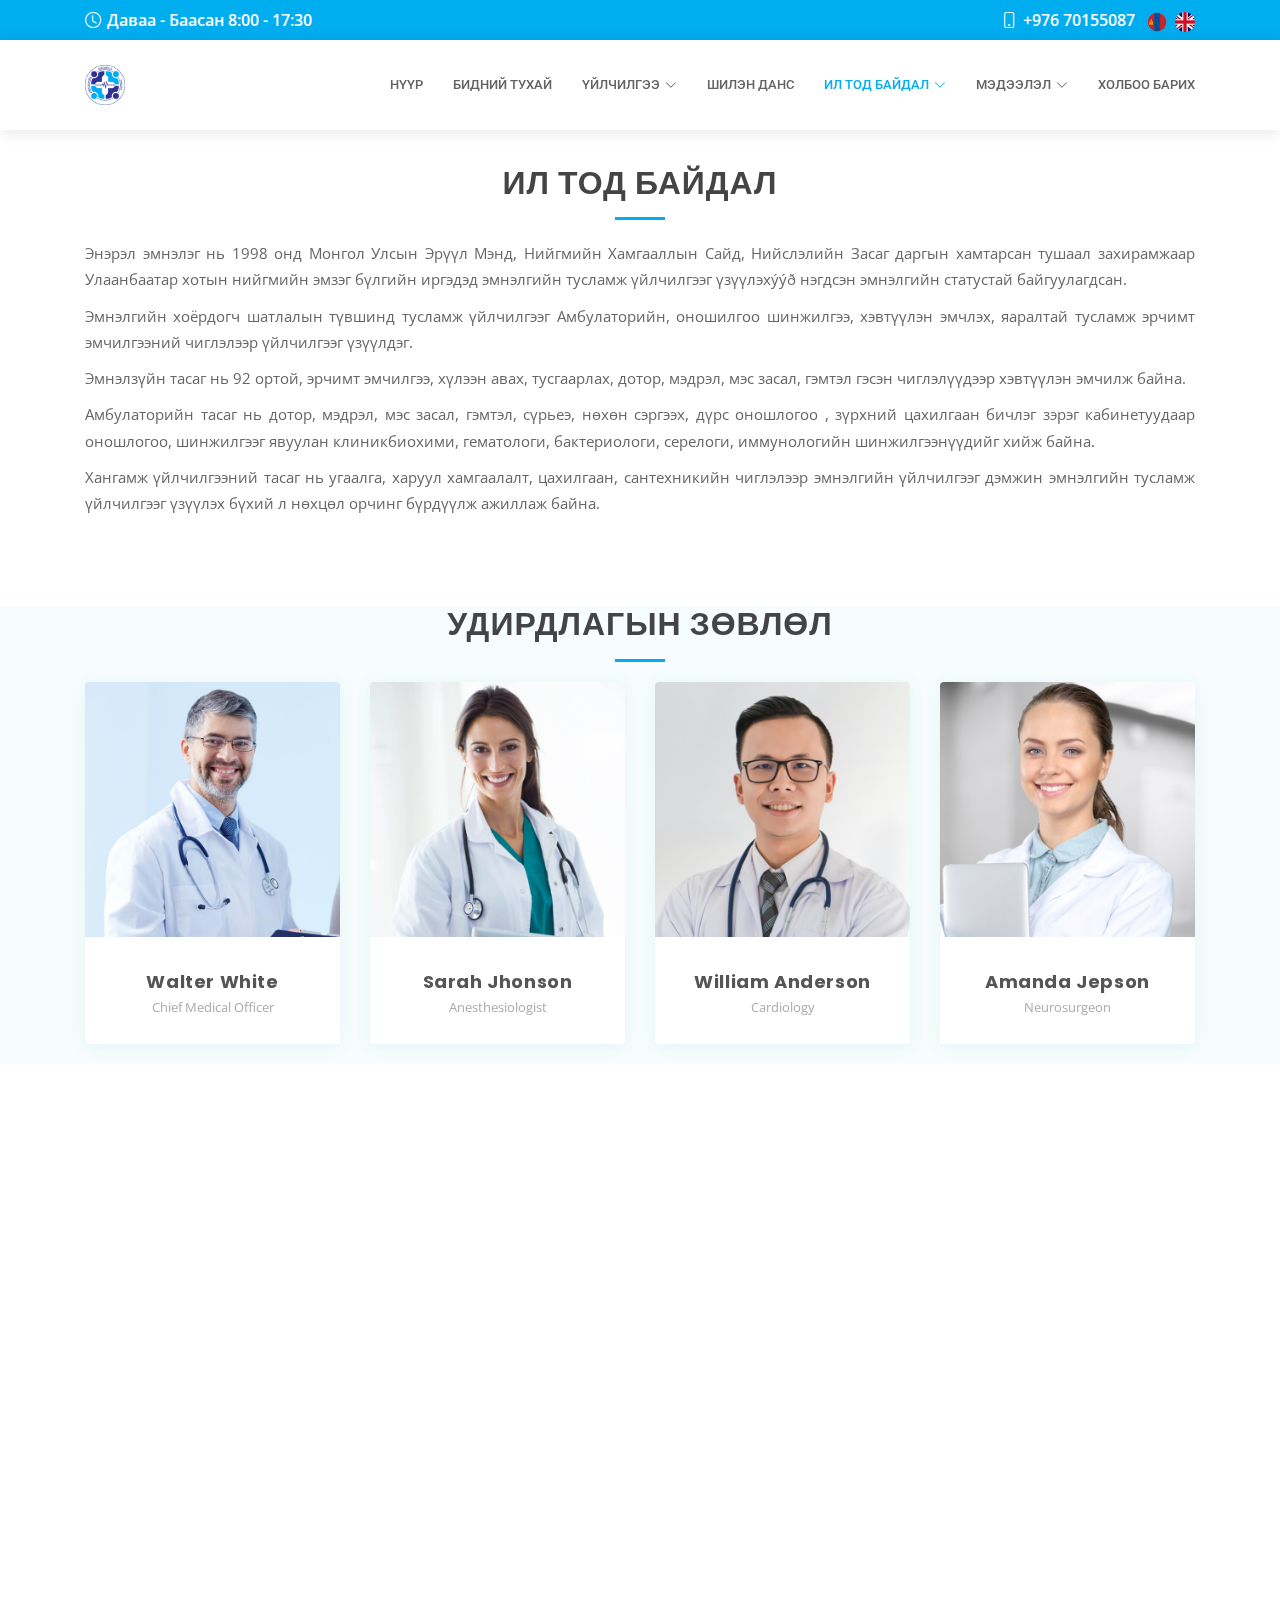
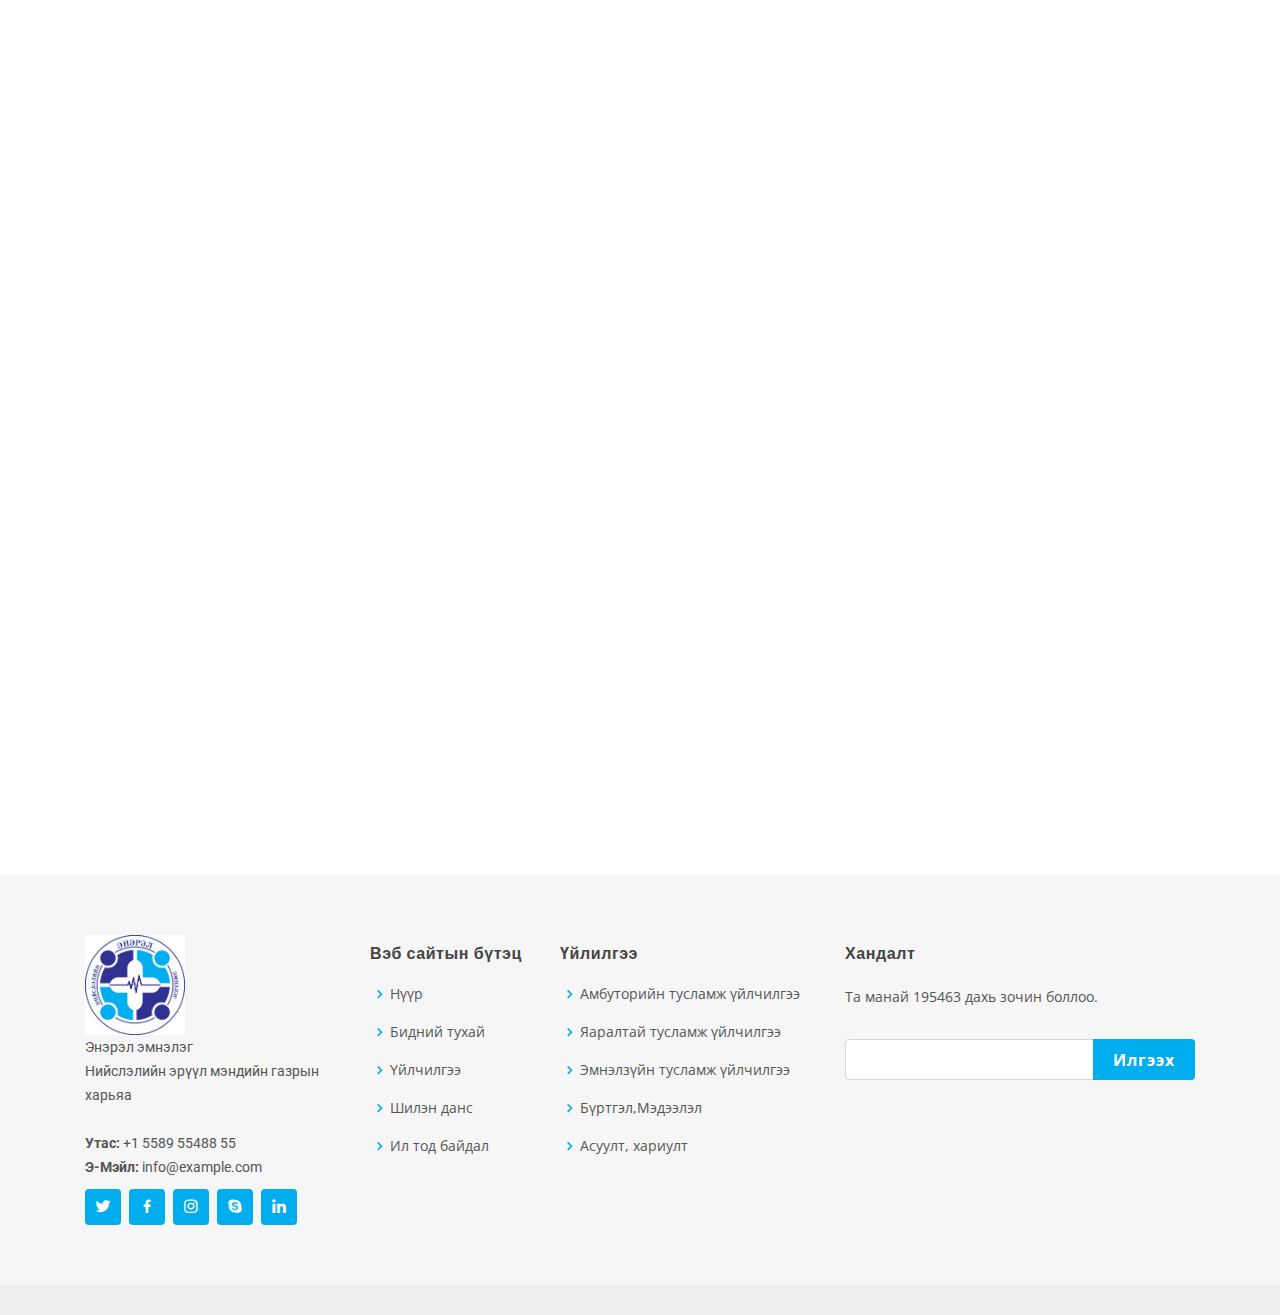
<file: transparency.html>
<!DOCTYPE html>
<html lang="en">

<head>
    <meta charset="utf-8">
    <meta content="width=device-width, initial-scale=1.0" name="viewport">

    <title>Энэрэл эмнэлэг</title>
    <meta content="" name="description">
    <meta content="" name="keywords">

    <!-- Favicons -->
    <link href="img/logo/img.png" rel="icon">
    <link href="assets/img/apple-touch-icon.png" rel="apple-touch-icon">

    <!-- Google Fonts -->
    <link href="https://fonts.googleapis.com/css?family=Open+Sans:300,300i,400,400i,600,600i,700,700i|Roboto:300,300i,400,400i,500,500i,600,600i,700,700i|Poppins:300,300i,400,400i,500,500i,600,600i,700,700i" rel="stylesheet">

    <!-- Vendor CSS Files -->
    <link href="assets/vendor/fontawesome-free/css/all.min.css" rel="stylesheet">
    <link href="assets/vendor/animate.css/animate.min.css" rel="stylesheet">
    <link href="assets/vendor/aos/aos.css" rel="stylesheet">
    <link href="assets/vendor/bootstrap/css/bootstrap.min.css" rel="stylesheet">
    <link href="assets/vendor/bootstrap-icons/bootstrap-icons.css" rel="stylesheet">
    <link href="assets/vendor/boxicons/css/boxicons.min.css" rel="stylesheet">
    <link href="assets/vendor/glightbox/css/glightbox.min.css" rel="stylesheet">
    <link href="assets/vendor/swiper/swiper-bundle.min.css" rel="stylesheet">
    <link href="assets/css/style.css" rel="stylesheet">

    <!--  template 2 css--------------------------------------------------------------------->

    <!-- Bootstrap css -->
    <link href="assets1/css/bootstrap.min.css" rel="stylesheet">

    <!--Font Awesome css -->
    <link href="assets1/css/font-awesome.min.css" rel="stylesheet">


    <link href="assets1/css/normalize.css" rel="stylesheet">


    <link href="assets1/css/imagehover.min.css" rel="stylesheet">


    <link href="assets1/css/owl.carousel.min.css" rel="stylesheet">
    <link href="assets1/css/owl.transitions.css" rel="stylesheet">


    <link href="assets1/css/magnific-popup.css" rel="stylesheet">

    <link href="assets1/css/style.css" rel="stylesheet">

    <link href="assets1/css/responsive.css" rel="stylesheet">


</head>

<body>

<!-- ======= Top Bar ======= -->
<div id="topbar" class="d-flex align-items-center fixed-top">
    <div class="container d-flex align-items-center justify-content-center justify-content-md-between">
        <div class="align-items-center d-none d-md-flex">
            <i class="bi bi-clock"></i> Даваа - Баасан 8:00 - 17:30
        </div>
        <div class="d-flex align-items-center">
            <i class="bi bi-phone"></i> +976 70155087  &nbsp&nbsp
            <a href="#" class="lang-switch">
                <img src="img/img_18.png" width="20px">
            </a>&nbsp&nbsp
            <a href="#" class="lang-switch">
                <img src="img/img_19.png" width="20px">
            </a>
        </div>

    </div>
</div>
<header id="header" class="fixed-top">
    <div class="container d-flex align-items-center">

        <a href="index.html" class="logo me-auto"><img src="img/logo/img.png" alt=""></a>

        <nav id="navbar" class="navbar order-last order-lg-0">
            <ul>
                <li><a class="nav-link  " href="index.html">Нүүр</a></li>
                <li><a class="nav-link " href="about-us.html">Бидний тухай</a></li>
                <li class="dropdown"><a class="nav-link " href="services.html"><span>Үйлчилгээ</span><i
                        class="bi bi-chevron-down"></i></a>
                    <ul>
                        <li><a href="services.html">Амбуторийн тусламж үйлчилгээ</a></li>
                        <li><a href="#">Хүлээн авах яаралтай тусламж үйлчилгээ</a></li>
                        <li><a href="#">Эмнэлзүйн тусламж үйлчилгээ</a></li>
                        <li><a href="#">Бүртгэл мэдээлэл</a></li>
                        <li><a href="#">Асуулт хариулт</a></li>
                    </ul>

                </li>
                <li><a class="nav-link   " href="https://www.shilendans.gov.mn/org/1395">Шилэн данс</a></li>

                <li class="dropdown"><a class="nav-link active" href="transparency.html"><span>Ил тод байдал</span><i
                        class="bi bi-chevron-down"></i></a>
                    <ul>
                        <li><a href="transparency.html">Төсөв санхүүгийн ил тод байдал</a></li>
                        <li><a href="transparency.html">Худалдан авах ажиллагааны ил тод байдал</a></li>
                        <li><a href="transparency.html">Аудитын дүгнэлт</a></li>
                        <li><a href="transparency.html">Санхүүгийн тайлан</a></li>
                        <li><a href="transparency.html">Хүний нөөцийн ил тод байдал</a></li>
                        <li><a href="transparency.html">Авилагын эсрэг</a></li>
                        <li><a href="transparency.html">Энэрэл эмнэлэгийн даргын тушаал шийдвэр</a></li>
                        <li><a href="transparency.html">Байгуулагын дотоод үйл ажиллагаа</a></li>
                        <li><a href="transparency.html">Сайдын тушаал</a></li>
                        <li><a href="transparency.html">Дүрэм, журам</a></li>
                    </ul>

                </li>
                <li class="dropdown"><a href="information.html"><span>Мэдээлэл</span> <i class="bi bi-chevron-down"></i></a>
                    <ul>
                        <li><a href="information.html">Эмч зөвлөж байна</a></li>
                        <li class="dropdown"><a href="#"><span>Deep Drop Down</span> <i class="bi bi-chevron-right"></i></a>
                            <ul>
                                <li><a href="#">Үйл ажилагааны чиглэл</a></li>
                                <li><a href="#">Цаг үеийн мэдээлэл</a></li>
                                <li><a href="#">Статистик мэдээлэл</a></li>
                                <li><a href="#">Зөвлөгөө зөвлөмж</a></li>
                                <li><a href="#">Нээлтэй ажлын байр</a></li>
                                <li><a href="#"></a></li>
                            </ul>
                        </li>
                        <li><a href="information.html">Үйл ажилагааны чиглэл</a></li>
                        <li><a href="information.html">Цаг үеийн мэдээлэл</a></li>
                        <li><a href="information.html">Статистик мэдээлэл</a></li>
                        <li><a href="information.html">Зөвлөгөө зөвлөмж</a></li>
                        <li><a href="information.html">Нээлтэй ажлын байр</a></li>
                        <li><a href="information.html">Видио мэдээлэл</a></li>
                    </ul>
                </li>
                <li><a class="nav-link " href="contact.html">Холбоо барих</a></li>
            </ul>
            <i class="bi bi-list mobile-nav-toggle"></i>
        </nav><!-- .navbar -->


    </div>
</header><!-- End Header -->

<br>
<br>
<br>
<br>

<!-- ======= Services Section ======= -->
<section id="services" class="services services">
    <div class="container" data-aos="fade-up">
        <div class="mb-5">
            <div class="section-title" style="margin-bottom: 0px ;padding-bottom: 0px">
                <h2>Ил тод байдал</h2>
            </div>
            <div style=" text-align: justify;text-justify: inter-word; margin-bottom: 10px;">Энэрэл эмнэлэг нь 1998 онд Монгол Улсын Эрүүл Мэнд, Нийгмийн Хамгааллын Сайд, Нийслэлийн Засаг даргын хамтарсан тушаал захирамжаар Улаанбаатар хотын нийгмийн эмзэг бүлгийн иргэдэд эмнэлгийн тусламж үйлчилгээг үзүүлэхýýð нэгдсэн эмнэлгийн статустай байгуулагдсан.</div>
            <div style=" text-align: justify;text-justify: inter-word; margin-bottom: 10px;">Эмнэлгийн хоёрдогч шатлалын түвшинд тусламж үйлчилгээг Амбулаторийн, оношилгоо шинжилгээ, хэвтүүлэн эмчлэх, яаралтай тусламж эрчимт эмчилгээний чиглэлээр үйлчилгээг үзүүлдэг.</div>
            <div style=" text-align: justify;text-justify: inter-word; margin-bottom: 10px;">Эмнэлзүйн тасаг нь 92 ортой, эрчимт эмчилгээ, хүлээн авах, тусгаарлах, дотор, мэдрэл, мэс засал, гэмтэл гэсэн чиглэлүүдээр хэвтүүлэн эмчилж байна.</div>
            <div style=" text-align: justify;text-justify: inter-word; margin-bottom: 10px;">Амбулаторийн тасаг нь дотор, мэдрэл, мэс засал, гэмтэл, сүрьеэ, нөхөн сэргээх, дүрс оношлогоо , зүрхний цахилгаан бичлэг зэрэг кабинетуудаар оношлогоо, шинжилгээг явуулан клиникбиохими, гематологи, бактериологи, серелоги, иммунологийн шинжилгээнүүдийг хийж байна.</div>
            <div style=" text-align: justify;text-justify: inter-word; margin-bottom: 10px;">Хангамж үйлчилгээний тасаг нь угаалга, харуул хамгаалалт, цахилгаан, сантехникийн чиглэлээр эмнэлгийн үйлчилгээг дэмжин эмнэлгийн тусламж үйлчилгээг үзүүлэх бүхий л нөхцөл орчинг бүрдүүлж ажиллаж байна.</div>
        </div>
    </div>
</section>
<!-- ======= Doctors Section ======= -->
<div id="doctors" class="doctors section-bg">
    <div class="container" data-aos="fade-up">

        <div class="section-title" style="margin-bottom: 0px ;padding-bottom: 0px">
            <h2>Удирдлагын зөвлөл</h2>
        </div>

        <div class="row">

            <div class="col-lg-3 col-md-6 d-flex align-items-stretch">
                <div class="member" data-aos="fade-up" data-aos-delay="100">
                    <div class="member-img">
                        <img src="assets/img/doctors/doctors-1.jpg" class="img-fluid" alt="">
                        <div class="social">
                            <a href=""><i class="bi bi-twitter"></i></a>
                            <a href=""><i class="bi bi-facebook"></i></a>
                            <a href=""><i class="bi bi-instagram"></i></a>
                            <a href=""><i class="bi bi-linkedin"></i></a>
                        </div>
                    </div>
                    <div class="member-info">
                        <h4>Walter White</h4>
                        <span>Chief Medical Officer</span>
                    </div>
                </div>
            </div>

            <div class="col-lg-3 col-md-6 d-flex align-items-stretch">
                <div class="member" data-aos="fade-up" data-aos-delay="200">
                    <div class="member-img">
                        <img src="assets/img/doctors/doctors-2.jpg" class="img-fluid" alt="">
                        <div class="social">
                            <a href=""><i class="bi bi-twitter"></i></a>
                            <a href=""><i class="bi bi-facebook"></i></a>
                            <a href=""><i class="bi bi-instagram"></i></a>
                            <a href=""><i class="bi bi-linkedin"></i></a>
                        </div>
                    </div>
                    <div class="member-info">
                        <h4>Sarah Jhonson</h4>
                        <span>Anesthesiologist</span>
                    </div>
                </div>
            </div>

            <div class="col-lg-3 col-md-6 d-flex align-items-stretch">
                <div class="member" data-aos="fade-up" data-aos-delay="300">
                    <div class="member-img">
                        <img src="assets/img/doctors/doctors-3.jpg" class="img-fluid" alt="">
                        <div class="social">
                            <a href=""><i class="bi bi-twitter"></i></a>
                            <a href=""><i class="bi bi-facebook"></i></a>
                            <a href=""><i class="bi bi-instagram"></i></a>
                            <a href=""><i class="bi bi-linkedin"></i></a>
                        </div>
                    </div>
                    <div class="member-info">
                        <h4>William Anderson</h4>
                        <span>Cardiology</span>
                    </div>
                </div>
            </div>

            <div class="col-lg-3 col-md-6 d-flex align-items-stretch">
                <div class="member" data-aos="fade-up" data-aos-delay="400">
                    <div class="member-img">
                        <img src="assets/img/doctors/doctors-4.jpg" class="img-fluid" alt="">
                        <div class="social">
                            <a href=""><i class="bi bi-twitter"></i></a>
                            <a href=""><i class="bi bi-facebook"></i></a>
                            <a href=""><i class="bi bi-instagram"></i></a>
                            <a href=""><i class="bi bi-linkedin"></i></a>
                        </div>
                    </div>
                    <div class="member-info">
                        <h4>Amanda Jepson</h4>
                        <span>Neurosurgeon</span>
                    </div>
                </div>
            </div>

        </div>

    </div>
</div><!-- End Doctors Section -->
<section class="pic-service-area section">
    <div class="container" data-aos="fade-up">
        <div class="section-title" style="margin-bottom: 0px ;padding-bottom: 0px">
            <h2>Хэлтэс Тасагууд</h2>
        </div>
        <div class="row">

            <!-- Service Item -->
            <div class="col-md-4 col-sm-6 myhovershadow">
                <div class="pic-single-service ">
                    <img src="img/img_12.png" alt="">
                    <a href="info-detail.html">
                        <h3>Нээлттэй ажлын байранд урьж байна.</h3>
                        <p style="color:#000">Coderspoint has everything you need to get your new website up and running in no time all of the themes.</p>
                    </a>
                </div>
            </div>
            <!-- /Service Item -->

            <!-- Service Item -->
            <div class="col-md-4 col-sm-6 myhovershadow">
                <div class="pic-single-service ">
                    <img src="img/img_13.png" alt="">
                    <h3>Easy to customize</h3>
                    <p>Coderspoint has everything you need to get your new website up and running in no time all of the themes.</p>
                </div>
            </div>
            <!-- /Service Item -->

            <!-- Service Item -->
            <div class="col-md-4 col-sm-6 myhovershadow">
                <div class="pic-single-service">
                    <img src="img/img_14.png" alt="">
                    <h3>Fast loading</h3>
                    <p>Coderspoint has everything you need to get your new website up and running in no time all of the themes.</p>
                </div>
            </div>
            <!-- /Service Item -->

            <!-- Service Item -->
            <div class="col-md-4 col-sm-6 myhovershadow">
                <div class="pic-single-service">
                    <img src="img/img_15.png" alt="">
                    <h3>High quality</h3>
                    <p>Coderspoint has everything you need to get your new website up and running in no time all of the themes.</p>
                </div>
            </div>
            <!-- /Service Item -->

            <!-- Service Item -->
            <div class="col-md-4 col-sm-6 myhovershadow">
                <div class="pic-single-service">
                    <img src="img/img_16.png" alt="">
                    <h3>24/7 Support</h3>
                    <p>Coderspoint has everything you need to get your new website up and running in no time all of the themes.</p>
                </div>
            </div>
            <!-- /Service Item -->

            <!-- Service Item -->
            <div class="col-md-4 col-sm-6 myhovershadow">
                <div class="pic-single-service">
                    <img src="assets1/img/services/6.jpg" alt="">
                    <h3>Retina ready</h3>
                    <p>Coderspoint has everything you need to get your new website up and running in no time all of the themes.</p>
                </div>
            </div>

        </div>
    </div>
</section>
<section id="gallery" class="gallery">
    <div class="container" data-aos="fade-up">
        <div class="gallery-slider swiper">
            <div class="swiper-wrapper align-items-center">
                <div class="swiper-slide"><a class="gallery-lightbox" href="assets/img/gallery/gallery-1.jpg"><img src="assets/img/gallery/gallery-1.jpg" class="img-fluid" alt=""></a></div>
                <div class="swiper-slide"><a class="gallery-lightbox" href="assets/img/gallery/gallery-2.jpg"><img src="assets/img/gallery/gallery-2.jpg" class="img-fluid" alt=""></a></div>
                <div class="swiper-slide"><a class="gallery-lightbox" href="assets/img/gallery/gallery-3.jpg"><img src="assets/img/gallery/gallery-3.jpg" class="img-fluid" alt=""></a></div>
                <div class="swiper-slide"><a class="gallery-lightbox" href="assets/img/gallery/gallery-4.jpg"><img src="assets/img/gallery/gallery-4.jpg" class="img-fluid" alt=""></a></div>
                <div class="swiper-slide"><a class="gallery-lightbox" href="assets/img/gallery/gallery-5.jpg"><img src="assets/img/gallery/gallery-5.jpg" class="img-fluid" alt=""></a></div>
                <div class="swiper-slide"><a class="gallery-lightbox" href="assets/img/gallery/gallery-6.jpg"><img src="assets/img/gallery/gallery-6.jpg" class="img-fluid" alt=""></a></div>
                <div class="swiper-slide"><a class="gallery-lightbox" href="assets/img/gallery/gallery-7.jpg"><img src="assets/img/gallery/gallery-7.jpg" class="img-fluid" alt=""></a></div>
                <div class="swiper-slide"><a class="gallery-lightbox" href="assets/img/gallery/gallery-8.jpg"><img src="assets/img/gallery/gallery-8.jpg" class="img-fluid" alt=""></a></div>
            </div>
            <div class="swiper-pagination"></div>
        </div>

    </div>
</section><!-- End Gallery Section -->

<!-- ======= Footer ======= -->
<footer id="footer">
    <div class="footer-top">
        <div class="container">
            <div class="row">

                <div class="col-lg-3 col-md-6">
                    <div class="footer-info">
                        <a href="index.html" class="logo me-auto"><img src="img/logo/img.png"  width="100px" alt=""></a>
                        <br>
                        <p>
                            Энэрэл эмнэлэг <br>
                            Нийслэлийн эрүүл мэндийн газрын харьяа<br><br>
                            <strong>Утас:</strong> +1 5589 55488 55<br>
                            <strong>Э-Мэйл:</strong> info@example.com<br>
                        </p>
                        <div class="social-links mt-3">
                            <a href="#" class="twitter"><i class="bx bxl-twitter"></i></a>
                            <a href="#" class="facebook"><i class="bx bxl-facebook"></i></a>
                            <a href="#" class="instagram"><i class="bx bxl-instagram"></i></a>
                            <a href="#" class="google-plus"><i class="bx bxl-skype"></i></a>
                            <a href="#" class="linkedin"><i class="bx bxl-linkedin"></i></a>
                        </div>
                    </div>
                </div>

                <div class="col-lg-2 col-md-6 footer-links">
                    <h4>Вэб сайтын бүтэц</h4>
                    <ul>
                        <li><i class="bx bx-chevron-right"></i> <a href="#">Нүүр</a></li>
                        <li><i class="bx bx-chevron-right"></i> <a href="#">Бидний тухай</a></li>
                        <li><i class="bx bx-chevron-right"></i> <a href="#">Үйлчилгээ</a></li>
                        <li><i class="bx bx-chevron-right"></i> <a href="#">Шилэн данс</a></li>
                        <li><i class="bx bx-chevron-right"></i> <a href="#">Ил тод байдал</a></li>
                    </ul>
                </div>

                <div class="col-lg-3 col-md-6 footer-links">
                    <h4>Үйлилгээ</h4>
                    <ul>
                        <li><i class="bx bx-chevron-right"></i> <a href="#">Амбуторийн тусламж үйлчилгээ</a></li>
                        <li><i class="bx bx-chevron-right"></i> <a href="#">Яаралтай тусламж үйлчилгээ</a></li>
                        <li><i class="bx bx-chevron-right"></i> <a href="#">Эмнэлзүйн тусламж үйлчилгээ</a></li>
                        <li><i class="bx bx-chevron-right"></i> <a href="#">Бүртгэл,Мэдээлэл</a></li>
                        <li><i class="bx bx-chevron-right"></i> <a href="#">Асуулт, хариулт</a></li>
                    </ul>
                </div>

                <div class="col-lg-4 col-md-6 footer-newsletter">
                    <h4>Хандалт</h4>
                    <p>Та манай  195463   дахь зочин боллоо. </p>
                    <form action="" method="post">
                        <input type="email" name="email"><input type="submit" value="Илгээх">
                    </form>
                </div>

            </div>
        </div>
    </div>
</footer><!-- End Footer -->

<div id="preloader"></div>
<a href="#" class="back-to-top d-flex align-items-center justify-content-center"><i class="bi bi-arrow-up-short"></i></a>

<!-- Vendor JS Files -->
<script src="assets/vendor/purecounter/purecounter.js"></script>
<script src="assets/vendor/aos/aos.js"></script>
<script src="assets/vendor/bootstrap/js/bootstrap.bundle.min.js"></script>
<script src="assets/vendor/glightbox/js/glightbox.min.js"></script>
<script src="assets/vendor/swiper/swiper-bundle.min.js"></script>
<script src="assets/vendor/php-email-form/validate.js"></script>

<!-- Template Main JS File -->
<script src="assets/js/main.js"></script>



<!--template 2                      ---------------------------------------------------->


<!-- Latest jQuery -->
<script src="assets1/js/jquery.min.js"></script>

<!-- Bootstrap js-->
<script src="assets1/js/bootstrap.min.js"></script>

<!-- Owl Carousel js -->
<script src="assets1/js/owl.carousel.min.js"></script>

<!-- Mixitup js -->
<script src="assets1/js/jquery.mixitup.js"></script>

<!-- Magnific popup js -->
<script src="assets1/js/jquery.magnific-popup.min.js"></script>

<!-- Waypoint js -->
<script src="assets1/js/jquery.waypoints.min.js"></script>

<!-- Ajax Mailchimp js -->
<script src="assets1/js/jquery.ajaxchimp.min.js"></script>

<!-- Main js-->
<script src="assets1/js/main_script.js"></script>

</body>

</html>
</file>
<file: assets1/css/style.css>
/* ----------------------------------------------------------------------------------------
* Author        : Aman
* Template Name : Bindu - Multipurpose Html5 Template
* File          : Bindu main CSS file
* Version       : 1.0
* ---------------------------------------------------------------------------------------- */





/* INDEX
----------------------------------------------------------------------------------------

01. General css

02. Navigation area css

03. Slider area css

04. About area css

05. Service area css

06. Portfolio/work area css

07. Team Area Css

08. Fun facts area css

09. Pricing area css

10. Testimonial area css

11. News area css

12. Video area css

13. Clients area css

14. Subsicribe area css

15. Contact area css

16. Google map area css

17. footer area css

-------------------------------------------------------------------------------------- */


/* Google Fonts Montserrat and Poppins */
@import url('https://fonts.googleapis.com/css?family=Poppins:400,500,600,700|Open+Sans');



/* ----------------------------------------------------------------------------------------
*                                       01. General css
* -------------------------------------------------------------------------------------- */

html,
body {
    height: 100%;
    -webkit-font-smoothing: antialiased;
    -moz-osx-font-smoothing: grayscale;
}

body {
    color: #666;
    font-weight: 400;
    width: 100%;
    height: 100%;
    font-size: 15px;
    line-height: 1.75;
    font-family: 'Open Sans', sans-serif;
}

h1,
h2,
h3,
h4,
h5,
h6 {
    font-weight: 500;
    color: #444;
    letter-spacing: 0.6px;
    font-family: 'Poppins', sans-serif;
}

h2 {
    font-size: 26px;
    margin-bottom: 20px;
    position: relative;
}

h3 {
    font-size: 22px;
    margin-bottom: 15px;
    line-height: 25px;
}

h3.subtitle {
    margin-bottom: 20px;
}

p {
}

a {
    color: #3cbadf;
    text-decoration: none;
    transition: all 0.3s;
    -webkit-transition: all 0.3s;
}

a:hover {
    color: #3cbadf;
    text-decoration: none;
}

a:focus {
    outline: none;
    text-decoration: none;
}

ul,
li {
    margin: 0;
    padding: 0;
}

fieldset {
    border: 0 none;
    margin: 0 auto;
    padding: 0;
}

.btn.active.focus,
.btn.active:focus,
.btn.focus,
.btn.focus:active,
.btn:active:focus,
.btn:focus {
    outline: none;
}

.btn, input[type='submit'] {
    display: inline-block;
    background: transparent;
    padding: 10px 25px;
    font-weight: 400;
    border-radius: 0px;
    transition: 0.3s;
    -moz-transition: 0.3s;
    -webkit-transition: 0.3s;
    color: #fff;
    background: #3cbadf;
    border: none;
    font-weight: 700;
    letter-spacing: 1px;
}

.btn.btn-trnsp {
    background: #fff;
    color: #666;
}

.btn-big {
    border: 2px solid #000;
    font-size: 20px;

}

.btn.btn-trnsp:hover {
    border-color: #3cbadf;
    background: #3cbadf;
    color: #fff;
}

.btn.btn-reverse {
    background: #333;
    color: #fff;
}
.btn.btn-reverse:hover {
    background: #3cbadf;
}

.btn.btn-dark {
    background: #666;
    color: #fff;
}
.btn.btn-dark:hover {
    color: #666;
    background: #fff;
}

.section-big {
    padding: 80px 0px;
}

.section-small {
    padding: 50px 0px;
}

.section-title {
    max-width: 700px;
    margin: auto;
    margin-bottom: 60px;
}

.section-title h2 {
    letter-spacing: 1px;
    margin-top: 0px;
}

.section-title.white h2 {
    color: #fff;
}

.section-title p {
    margin-top: 25px;
}

/* preloader css */

#preloader {
    position: fixed;
    left: 0;
    top: 0;
    z-index: 99999;
    width: 100%;
    height: 100%;
    overflow: visible;
    background-image: url(../img/preloader.gif);
    background-position: center center;
    background-repeat: no-repeat;
    background-color: #fff;
    display: none !important;
}

.table {
    display: table;
    width: 100%;
    height: 100%;
    position: relative;
    z-index: 1;
}
.table-cell {
    display: table-cell;
    text-align: center;
    vertical-align: middle;
}

img {
    max-width: 100%;
}

i.fa {
    color: #3cbadf;
}

[class*=' imghvr-'] figcaption, 
[class^=imghvr-] figcaption {
    background-color: #3cbadf;
}



/* ----------------------------------------------------------------------------------------
*                               02. Navigation area css
* --------------------------------------------------------------------------------------- */
.top-bar {
    height: 50px;
    line-height: 50px;
    background: #333;
    color: #fff;
    font-size: 13px;
}

.top-bar i.fa {
    font-size: 1.2em;
    margin-right: 5px;
    color: #3cbadf;
}

.tmail, .tphone, .tlocation {
    float: left;
    margin-right: 30px;
}

.tsocial {
    float: right;
    text-align: right;
}

.top-bar a {
    color: inherit;
}

.tsocial a:hover {
    color: #3cbadf;
}

.tsocial a i.fa {
    font-size: 16px;
    margin-left: 10px;
}


.menu-holder {
    height: 95px;
}

.menu-area {
    background: #fff;
    height: 95px;
    z-index: 99;
    transition: all 0.3s ease-out;
    -webkit-transition: all 0.3s ease-out;
}

.menu-area.sticky-menu {
    top: 0px;
    width: 100%;
    position: fixed;
    box-shadow: 0px 3px 4.7px 0.3px rgba(0, 0, 0, 0.24);


}

.mainmenu {
    padding-top: 10px;
    transition: all 0.3s ease-out;
    -webkit-transition: all 0.3s ease-out;
}

.sticky-menu .mainmenu {
    padding-top: 0px;
}

.navbar {
    margin-bottom: 0;
    border: 0px;
}
.myhovershadow{
    margin-bottom: 20px;
    cursor: pointer;
}
.myhovershadow img{
    text-align: center;
}
.myhovershadow:hover {
    /*border-radius: 0.75rem;*/
    /*box-shadow: rgba(0, 0, 0, 0.2) 0px 3px 8px;*/
    box-sizing: border-box;
    border: 1px solid #eeeeee;

}
.sticky-menu .navbar {
    margin-top: 8px;
}

.navbar-brand img {
    transition: all 0.3s ease-out;
    -webkit-transition: all 0.3s ease-out;
}

.sticky-menu .navbar-brand img {
    width: 90%;
    margin: 2% 0;
    height: auto;
}

.navbar-brand {
    padding: 0;
}

.navbar-brand:hover {
    color: #3cbadf;
}

.navbar-nav > li {
    float: none;
    display: inline-block;
    position: relative;
}

.navbar-nav li a {
    color: #333;
    font-size: 14px;
    font-weight: 500;
    font-family: 'Poppins', sans-serif;
}

.nav > li > a:hover,
.nav > li > a:active,
.nav > li > a:focus {
    background: none;
}

.mainmenu li.active a {
    color: #3cbadf;
}

/* Mobile Nav css */
.navbar-toggle .icon-bar {
    background: #3cbadf;
}

/*Dropdown Css*/
.navbar-nav > li.dropdown:hover > a, 
.navbar-nav > li.dropdown:hover > a:hover,
.navbar-nav > li.dropdown:hover > a:focus {
    background-color: rgb(231, 231, 231);
    color: rgb(85, 85, 85);
}

@media (min-width: 768px) {
    li.dropdown:hover > .dropdown-menu {
        display: block;
    }
}

.navbar-nav .dropdown-menu li a {
    padding: 10px;
}






/* -----------------------------------------------------------------------------------
*                               03. Slider area css
* ----------------------------------------------------------------------------------- */

#slider {
    height: 100%;
    max-height: 550px;
}

#slider .carousel,
#slider .carousel .carousel-inner,
#slider .carousel .carousel-inner .item {
    height: 100%;
    min-height: 400px;
}

#slider .main-container {
  padding: 0;
}

#slider .carousel-indicators li {
    width: 12px;
    height: 12px;
    border-radius: 0px;
    background: transparent;
    margin: 0px;
    background: #fff;
    margin-left: 7px;
}

#slider .carousel-indicators li.active {
    border-color: #3cbadf;
    background: #3cbadf;
}

#slider .carousel-control.right,
#slider .carousel-control.left {
    background-image: none;
}

#slider .carousel .item {
    min-height: 425px;
    height: 100%;
    width:100%;
}

#slider .carousel .item:before {
    position: absolute;
    content: '';
    top: 0;
    left: 0;
    width: 100%;
    height: 100%;
    background: rgba(255, 255, 255, 0.25);
}

#slider .carousel-control {
    width: 6%;
    text-shadow: none;
}

.right.carousel-control img,
.left.carousel-control img {
    position: absolute;
    top: 50%;
    z-index: 5;
    display: inline-block;
    margin-top: -26px;
    padding: 20px 10px;
}

.carousel-control img:hover  {
    background: #3cbadf;
}

.left.carousel-control img {
    left: 10px;
}

.right.carousel-control img {
    right: 10px;
}

.carousel-control {
    opacity: 1;
    filter: alpha(opacity=100);
}

#slider .item {
    background-size: cover;
    background-repeat: no-repeat;
    background-position: center center;
}

#slider .item:after {
    position: absolute;
    content: '';
    top: 0;
    left: 0;
    width: 100%;
    height: 100%;
    background: rgba(0,0,0,0.3);
}

/* Slide Background Image */
#slider .slide1 {
    background-image: url(../../img/slider/img_3.png);
}

#slider .slide2 {
    background-image: url(../../img/slider/img_2.png);
}

#slider .slide3 {
    background-image: url(../../img/slider/img_1.png);
}

.intro-text {
    text-align: center;
    color: #fff;
    max-width: 800px;
    margin: auto;
}

.intro-text h2 {
    color: inherit;
    font-size: 50px;
    font-weight: 700;
}

.intro-text p {
    margin-bottom: 25px;
    font-size: 1.2em;
}

.intro-text .btn {
    margin: 0 10px;
}




/* Slider text animation */

.intro-text h2 {
    -webkit-transform: translateY(-100px);
    -moz-transform: translateY(-100px);
    -ms-transform: translateY(-100px);
    -o-transform: translateY(-100px);
    transform: translateY(-100px);
    -webkit-transition: all 0.3s ease .1s;
    -moz-transition: all 0.3s ease .1s;
    -ms-transition: all 0.3s ease .1s;
    -o-transition: all 0.3s ease .1s;
    transition: all 0.3s ease .1s;
}
.item.active .intro-text h2 {
    -webkit-transform: translateX(0px);
    -moz-transform: translateX(0px);
    -ms-transform: translateX(0px);
    -o-transform: translateX(0px);
    transform: translateX(0px);
}
.intro-text .btn {
    -webkit-transform: translateY(100px);
    -moz-transform: translateY(100px);
    -ms-transform: translateY(100px);
    -o-transform: translateY(100px);
    transform: translateY(100px);
    -webkit-transition: all 0.3s ease .1s;
    -moz-transition: all 0.3s ease .1s;
    -ms-transition: all 0.3s ease .1s;
    -o-transition: all 0.3s ease .1s;
    transition: all 0.3s ease .1s;
}
.item.active .intro-text .btn {
    -webkit-transform: translateY(-0px);
    -moz-transform: translateY(-0px);
    -ms-transform: translateY(-0px);
    -o-transform: translateY(-0px);
    transform: translateY(-0px);
}
.intro-text p {
    transform: scale(0.5);
    -webkit-transition: all 0.3s ease .1s;
    -moz-transition: all 0.3s ease .1s;
    -ms-transition: all 0.3s ease .1s;
    -o-transition: all 0.3s ease .1s;
    transition: all 0.3s ease .1s;
    opacity: 0;
}
.item.active .intro-text p {
    transform: scale(1);
    opacity: 1;
}


/* ----------------------------------------------------------------------------
*                               04. About area css
* ----------------------------------------------------------------------------*/

.about-area {
    background: #fff;
}

.about-text h2 {
    margin-top: 0px;
    display: inline-block;
}

.about-text ul {
    margin-top: 10px;
    margin-left: 30px;
    list-style: none;
}

.about-text ul li {
    line-height: 30px;
    position: relative;

}

.about-text ul li:before {
    position: absolute;
    content: '';
    width: 12px;
    height: 12px;
    left: -30px;
    top: 50%;
    margin-top: -5px;
    border: 2px solid #333;
    border-radius: 50px;
}

.about-text .btn {
    margin-top: 15px;
}

.about-img img {
    width: 100%;
}

/* about box */
.about-box {
    margin-top: 10px;
}

.about-box i.fa {
    font-size: 25px;
    float: left;
    width: 40px;
    height: 50px;
}

.about-box {
    float: left;

}

.about-box h4 {
    margin-top: 0px;
}

.about-box p {
    overflow: hidden;
}




/* --------------------------------------------------------------------------------
*                                   08. Fun facts area css
* ------------------------------------------------------------------------------- */
.fun-fact-area {
    margin-top: 80px;
}

.fun-fact {
    text-align: center;
    background: #3cbadf;
    color: #fff;
    padding: 20px;
    position: relative;
}

.fun-fact.last {
    border: none;
}

.fun-fact i.fa {
    font-size: 100px;
    position: absolute;
    color: #44afcf;
    top: 10px;
    left: 0;
    width: 100%;
    height: 100%;
    z-index: 0;
}

.fun-fact h3 {
    font-size: 36px;
    font-weight: 500;
    color: inherit;
}

.fun-fact h3,
.fun-fact p {
    position: relative;
    z-index: 2;
}




/* --------------------------------------------------------------------------------
*                                   05. Service area css
* ------------------------------------------------------------------------------- */

.service-area {
    background-color: #f5f5f5;
}

.service-box {
    text-align: center;
    background-color: #fff;
    padding: 20px;
    box-shadow: 0 2px 2px 0 rgba(0,0,0,.14), 0 3px 1px -2px rgba(0,0,0,.2), 0 1px 5px 0 rgba(0,0,0,.12);
}

.service-box i.fa {
    font-size: 40px;
    margin-top: 10px;
    margin-bottom: 10px;
}

.service-box h4 {
    color: inherit;
}

.service-area .news-carousel .owl-buttons {
    margin: 0px 5px;
}




/* Picture services area 
-------------------------------------------------------  */
.pic-single-service {
}




/* -------------------------- */
/*      Call To Action        */
/* -------------------------- */
.action-area {
    background-color: #3cbadf;
    color: #fff;
}

.action-area p {}

.action-area h2 {
    margin-top: 0px;
    color: inherit;
    font-weight: 700;
}

.action-area .btn {
    margin-top: 25px;
}




/* ----------------------------------------------------------------------------------
*                               06. Working Process area css
* --------------------------------------------------------------------------------- */
.work-precess-area { }



.f-w-tab .nav {
    width: 100%;
    text-align: center;
}
.f-w-tab .nav li{
    display: inline-block;
    background-color: #3cbadf;
    width: 20%;
    margin: 0 3px;
}
.f-w-tab .nav li:hover, 
.f-w-tab .nav li.active  {
    background-color: #333;
}
.f-w-tab li a {
    color: #fff;
    font-weight: 500;
    padding: 10px 0;
}
.f-w-tab li i.fa {
    color: #fff;
    display: block;
    font-size: 35px;
    line-height: 60px;
}

.f-w-tab .panel-body {
    margin-top: 50px;
}
.tab-content img {
    width: 100%;
}
/* Full Width Tab */

/* Round style tab */

.f-w-tab .nav.round {}

.f-w-tab .nav.round li {
    background-color: #fff;
    border: 2px solid #666;
    border-radius: 100px;
    width: 120px;
    height: 120px;
    margin: 0 3%;
}

@media (max-width: 768px) {
    .f-w-tab .nav.round li {
        margin: 0 1%;
        margin-top: 20px;
    }
}

.f-w-tab .nav.round li:hover, 
.f-w-tab .nav.round li.active  {
    background-color: #3cbadf;
    border-color: #3cbadf;
    color: #fff;
}

.f-w-tab .round li a,
.f-w-tab .round li i.fa {
    color: inherit;
}



/* accordion */
.accordion .panel-group {
    margin-bottom: 0;
}

.accordion .panel {
    margin-top: 0px;
    box-shadow: none;
}

.panel-group .panel+.panel {
    margin: 0px;
}

.accordion .panel-heading {
    padding: 0;
    background: transparent;
}

.accordion .panel-heading a {
    display: block;
    padding: 0;
    padding-left: 15px;
    background-color: #f5f5f5;
    text-decoration: none;
    color: inherit;
    height: 50px;
}

.accordion .panel-heading a.collapsed i.fa:before {
    content: "\f067";
}

.accordion .panel-heading i.fa {
    width: 30px;
    height: 50px;
    line-height: 50px;
    float: left;
}

.accordion .panel-title {
    float: left;
    line-height: 50px;
    font-size: 17px;
    color: #333;
}
.accordion .panel-body {
    padding: 15px 0;
    margin-top: 0px;
}





/* --------------------------------------------------------------------------------
*                               06. latest-project area css
* ------------------------------------------------------------------------------- */
.latest-project-area {}

.project-item {
    margin-top: 20px;
    text-align: center;
}

.project-item figcaption {
    display: flex;
    align-items: center;
}

.project-item figcaption .overlay {
    text-align: center;
    width: 100%;
}

.project-item h3 {
    margin-top: 0px;
}

.project-item a i.fa {
    color: #fff;
    font-size: 25px;
    display: inline-block;
    margin: 10px;
}




/* ---------------------------------------------------------------------------------
*                               06. Portfolio/work area css
* -------------------------------------------------------------------------------- */
.works.section-big {
}

.portfolio .mix {
    display: none;
}

.filters {
    margin: 0;
    padding: 0;
    list-style: none;
    text-align: center;
    margin-bottom: 10px;
}

.filters li {
    display: inline-block;
    margin: 0px 15px;
    margin-bottom: 10px;
    cursor: pointer;
    color: #333;
    font-weight: 600;
}

.filters li.active {
    color: #3cbadf;
}





/* ----------------------------------------------------------------------------------------
*                                   09. Pricing area css
* --------------------------------------------------------------------------------------- */
.price-item {
    padding: 0 15px 28px;
    margin: 0;
    background-color: #f1f1f1;
    text-align: center;
    position: relative;
}

.price-item ul {
    margin-left: 0;
    list-style: none;
    padding-left: 0px;
}

.price-item.featured {
    background: #3cbadf;
    color: #fff;
}

.price-item p.level {
    font-size: 24px;
    font-weight: 800;
    line-height: 120px;
    margin: 0;
}

.price-item p.desc {
    font-size: 14px;
    margin-bottom: 0px;
}

.price-item p.price {
    background: #fff;
    margin: 0 -15px;
    line-height: 72px;
}

.price-item.featured p.price {
    color: #3cbadf;
}

.price-item p.price .dollar {
    font-size: 30px;
    position: relative;
    top: -30px;
}

.price-item p.price .number {
    font-size: 36px;
    font-weight: 800;
}

.price-item .features {
    margin: 30px 0;
}

.price-item .features li {
    padding: 5px 0;
}

.price-item a.btn {
    background: #333;
}

.price-item a.btn:hover {
    background: #3cbadf;
    color: #fff;
}

.price-item.featured a.btn {
    background: #fff;
    color: #3cbadf;
}

.price-item.featured a.btn:hover {
    background: #333;
    color: #fff;
}




/* ----------------------------------------------------------------------------------------
*                                10. Testimonial area css
* --------------------------------------------------------------------------------------- */
.testimonial-area {
    background-color: #f1f1f1;
}

.single-testimonial {
    padding: 30px;
    margin: 15px;
    background-color: #fff;
    position: relative;
    box-shadow: 0 2px 2px 0 rgba(0,0,0,.14), 0 3px 1px -2px rgba(0,0,0,.2), 0 1px 5px 0 rgba(0,0,0,.12);
}

.test-meta {
    margin-top: 30px;
    overflow: hidden;
}

.test-meta img {
    max-width: 80px;
    float: left;
    margin-right: 15px;
    border-radius: 100px;
}

.single-testimonial i.fa {
    font-size: 35px;
    margin-bottom: 10px;
    display: inline-block;
    color: #fff;
}

.single-testimonial p {
    color: inherit;
}

.single-testimonial h4 {
    color: inherit;
    margin-top: 20px;
}

.single-testimonial .desg {
    color: inherit;
    font-size: 14px;
    line-height: 16px;
}

.news-carousel .owl-item {
    padding: 0 15px;
}

.owl-slider .owl-controls, 
.news-carousel .owl-controls {
    position: absolute;
    top: 50%;
    left: 0;
    width: 100%;
    height: 0;
    opacity: 0;    
    transition: all 0.3s;
    -webkit-transition: all 0.3s;
}

.news-carousel:hover .owl-controls {
    opacity: 1;
}

.owl-slider img {
    width: 100%;
}

.owl-slider .owl-controls {
    opacity: 1;
}

.owl-buttons {
    opacity: 0.7;
}

.owl-buttons i.fa {
    font-size: 25px;
    color: #fff;
    background-color: #3cbadf;
    width: 40px;
    height: 40px;
    line-height: 40px;
    text-align: center;
    transform: translate(0, -50%);
}
.owl-buttons i.fa:hover {
    /*color: #333;*/
    background-color: #333;
}

.owl-page span {
    display: block;
    width: 12px;
    height: 12px;
    margin: 5px 7px;
    filter: Alpha(Opacity=50);
    border: 1px solid #fff;
    background: #fff;
    float: left;
}

.owl-pagination {
    width: 80px;
    margin: auto;
    margin-top: 40px;
}

.owl-page.active span {
    border-color: #3cbadf;
    background: #3cbadf;
}

.owl-controls .owl-buttons div {
    font-size: 25px;
    background: none;
}

.owl-prev {
    float: left;
}

.owl-next {
    float: right;
}

.news-carousel .owl-buttons {
    margin: 0 15px;
}

.owl-client .owl-controls {
    display: none;
    visibility: hidden;
    opacity: 0;
}


/* ----------------------------------------------------------------------------------------
*                                   11. News area css
* --------------------------------------------------------------------------------------- */
.news-area {}
.single-news {}

.news-image img {
    width: 100%;
}
.news-content .subtitle {
    text-transform: inherit;
    line-height: 28px;
}
.news-content .subtitle i.fa {
    color: #3cbadf;
}
.news-content .btn {
    margin-top: 10px;
}
.news-meta {
    display: block;
    clear: both;
    overflow: hidden;
    margin-bottom: 15px;
}

.news-meta span {
    float: left;
    margin-right: 15px;
}

.news-meta span i.fa {
    margin-right: 4px;
}

.news-meta span a:hover i.fa {
    color: #333;
}







/* ----------------------------------------------------------------------------------------
*                                   13. Client area css
* --------------------------------------------------------------------------------------- */
.owl-client .item img {
    width: auto;
    max-width: 100%;
    padding: 0 15%;
}




/* ----------------------------------------------------------------------------------------
*                                14. Subscribe area css
* --------------------------------------------------------------------------------------- */
.subscribe-area {
    background-color: #f5f5f5;
}
.subscribe-box {}
.subscribe-box h2 {
    color: inherit;
}
.subscribe-box p {
}
.newsletter-form {
    margin: auto;
    margin-top: 30px;
}
.newsletter-form input{
    display: inline-block;
    height: 50px;
    width: 80%;
    padding: 5px 10px;
    background: #fff;
    float: left;
}
.newsletter-form .mc-submit {
    height: 50px;
    width: 20%;
    font-weight: bold;
    color: #fff;
    background-color: #3cbadf;
    border: none;
    font-size: 24px;
    position: relative;
    display: inline-block;
    float: left;
    text-align: center;
}
.newsletter-form .mc-submit i.fa {
    color: #fff;
}
.newsletter-form .mc-submit:hover i.fa{
    color: #333;
}
.subscribe-area .error {
    text-align: left;
}

.mailchimp-alerts {
    display: block;
    width: 100%;
    text-align: left;
}

.mailchimp-alerts div {
}
.mailchimp-submitting{
}
.mailchimp-success{
    color: green;
}
.mailchimp-error{
    color: red;
}





/* ----------------------------------------------------------------------------------------
*                                   15. Contact area css
* --------------------------------------------------------------------------------------- */
.form-control {
    display: block;
    border: 0px;
    width: 100%;
    height: 45px;
    padding: 5px 0px;
    font-size: 16px;
    line-height: 1.42857143;
    color: #333;
    background-color: #fff;
    background-image: none;
    border-radius: 0px;
    box-shadow: none;
    margin-bottom: 5px;
}

.form-control:focus {
    border-color: #000;
    outline: 0;
    box-shadow: none;
}

.contact-form .form-group {
    position: relative;
    border: 1px solid #bbb;
    padding-left: 10px;
    margin-bottom: 30px;
}

.contact-form .form-group:before {
    position: absolute;
    height: 45px;
    font-family: FontAwesome;
    top: 0;
    left: 0;
    width: 20px;
    text-align: center;
    line-height: 45px;
    color: #3cbadf;
    font-size: 18px;
}

.contact-form #message {
    padding-top: 10px;
    height: 150px;
}

#submitButton {}

.success {
    background: #fff none repeat scroll 0 0;
    color: #50B948;
    font-weight: 700;
    padding: 20px;
    text-align: center;
}

.error {
    background: #fff none repeat scroll 0 0;
    color: #ff0000;
    font-weight: 700;
    padding: 20px;
    text-align: center;
}

.address-box {
    margin-bottom: 5px;
    padding-left: 40px;
}
.contact-area h3 {
    margin-top: 0px;
}
.address-box i.fa {
    font-size: 20px;
    line-height: 30px;
    float: left;
    width: 40px;
    text-align: center;
    margin-left: -50px;
}

.address-box p, .address-box p a {
    color: inherit;
    margin: 0;
}

.contact-info {
    margin-bottom: 30px;
}

.contact-info i.fa {
    font-size: 30px;
    position: relative;
    padding-bottom: 25px;
    margin-bottom: 25px;
}

.contact-info i.fa:after {
    content: '';
    position: absolute;
    width: 70px;
    margin-left: -35px;
    height: 2px;
    left: 50%;
    bottom: 0px;
}

.contact-info a {
    color: inherit;
}




/* ----------------------------------------------------------------------------------------
*                                   16. Google Map area css
* --------------------------------------------------------------------------------------- */
.gmap-area {
    padding-top: 0px;
}
#contactgoogleMap {
    width: 100%;
    height: 400px;
}





/* ----------------------------------------------------------------------------------------
*                                   17. Footer area css
* --------------------------------------------------------------------------------------- */
.footer-area {
    background: #333;
    padding: 50px 0px;
    color: #fff;
    font-size: 14px;
}
.footer-area a {
    color: #fff;
}
.footer-area img {
    max-width: 200px;
    margin-bottom: 20px;
}
.footer-area h4 {
    color: #fff;
    border-bottom: 1px solid #444;
    padding-bottom: 25px;
    margin-top: 0;
    margin-bottom: 25px;
}
.footer-area p {}
.footer-area i.fa {
    font-size: 20px;
    width: 30px;
    overflow: hidden;
    float: left;
    height: 30px;
}

.footer-area ul {
    margin-left: 20px;
}

.footer-area ul li {
    margin-bottom: 5px;
}

.q-link li {
    float: left;
    width: 50%;
}

.footer-area a:hover {
    color: #3cbadf;
}

.footer-area .social-links {
    margin-top: 20px;
    margin-left: 0px;
}
.social-links li {
    list-style: none;
    display: inline-block;
}

.social-links li a i.fa {
    color: #aaa;
    font-size: 25px;
    margin-right: 15px;
}

.social-links li a:hover i {
    color: #3cbadf;
}

.copyright-text {
    padding: 30px 0px;
    background: #3cbadf;
    color: #fff;
}

.copyright-text p {
    margin: 0;
}







/*  About Page Css */


/*  who we are area 
---------------------------------------------------------------- */
.page-title {
    background-image: url(../img/bg/page-title-bg.jpg);
    background-position: center center;
    position: relative;
    color: #fff;
}

.page-title:after {
    position: absolute;
    content: '';
    top: 0;
    left: 0;
    width: 100%;
    height: 100%;
    background: rgba(0, 0, 0, 0.3);
}

.page-title h2 {
    font-size: 36px;
    font-weight: 700;
}

.page-title h2,
.page-title p, 
.page-title a {
    color: inherit;
    position: relative;
    z-index: 1;
}



/*  who we are area 
---------------------------------------------------------------- */

.who-we-are-area {
    /*background-color: #f5f5f5;*/
}

.who-we-are-area h2 {
}

.list-group {
    margin: 0px;
    padding: 0px;
    list-style: none;
}

.list-group li {
    width: 47%;
    margin-left: 3%;
    float: left;
    line-height: 35px;
}

.list-group li i.fa {
    font-size: 0.9em;
    margin-right: 5px;
}

.video-area iframe {
    width: 100%;
    height: 320px;
    border: medium none;
}



/*  Team Area 
---------------------------------------------------------------- */
.team-area {
    background-color: #f5f5f5;
}

.team-member{
    background-color: #fff;
    text-align: center;
    transition: 0.3s ease-out;
    position: relative;
    overflow: hidden;
    padding-bottom: 10px;
    margin-bottom: 30px;    
    box-shadow: 0 2px 2px 0 rgba(0,0,0,.14), 0 3px 1px -2px rgba(0,0,0,.2), 0 1px 5px 0 rgba(0,0,0,.12);
}

.member-image{}

.member-image img{
    width: 100%;
    padding-bottom: 2px;
}

.member-info {
    transition: 0.3s ease-out;
}

.team-member h3{
    margin-bottom: 6px;
}

.member-social a{
    position: relative;
    margin: 10px 0px;
}

.member-social i.fa {
    font-size: 18px;
    width: 30px;
    height: 30px;
    line-height: 30px;
    text-align: center;
    padding: 0px;
    margin: 0px;
    color: #333;
}

.member-social i.fa:hover {
    color: #3cbadf;
}



/* Blog Page 
-------------------------------------------------*/

.single-post {
    margin-bottom: 50px;
}    

.blog-content .single-post h3 {
    margin-top: 0px;
}

.featured-img {
    position: relative;
}

.featured-img img {
    width: 100%;
}

.featured-img .news-meta {
    position: absolute;
    left: 0;
    bottom: 0;
    color: #000;
    background-color: rgba(255,255,255, 0.8);
    line-height: 50px;
    width: 100%;
    margin: 0;
    padding-left: 15px;
}

.single-post p {
    margin-bottom: 20px;
}

.single-post .btn {
    margin-top: 10px;
}

.comment-form {}
.comment-form input, 
.comment-form textarea {
    width: 100%;
    margin-bottom: 10px;
    padding: 5px;
}
.comment-form input[type=submit] {
    display: inline-block;
    width: auto;
    padding: 5px 30px;
}


/* Blog Page css 
-----------------------------------------------*/
.widget {
    margin-bottom: 40px;
}

.widget ul {
    margin-left: 20px;
}

.widget-recent-posts ul {
    list-style: none;
}
.widget a {
    color: inherit;
}
.widget a:hover {
    color: #3cbadf;
}

/* Search widget css */
.widget-search form {
    position: relative;
}

.widget-search #s {
    position: relative;
    width: 100%;
    height: 45px;
    padding: 10px 45px 10px 5px;
    box-sizing: border-box;
}

.widget-search input[type="submit"] {
    position: absolute;
    top: 0;
    right: 0;
    width: 45px;
    height: 45px;
    padding: 0;
    border: none;
    background-color: #3cbadf;
    background-image: url(../img/search2.png);
    background-repeat: no-repeat;
    background-position: center center;
}

.widget-search label {
    position: absolute;
    z-index: 1;
    top: 10px;
    pointer-events:none;
    left: 10px;
    font-weight: 100;
}

.widget-search input:focus ~ label,
.widget-search textarea:focus ~ label,
.widget-search input:valid ~ label,
.widget-search textarea:valid ~ label {
    display: none;
}


/* Recent Posts Widget */
.widget-recent-posts ul li {
    margin-bottom: 20px;
}

.widget-recent-posts ul li:last-child {
    margin-bottom: 0;
}

.widget-recent-posts ul li img {
    float: left;
    margin-right: 15px;
    width: 80px;
}


.widget-recent-posts .post-details {
    font-size: 12px;
    color: #999;
}

.widget-recent-posts .post-details span {
    margin-right: 5px;
}

@media (min-width: 768px) and (max-width: 991px) {
    
    .widget-recent-posts ul li img {
        display: none;
    }
    
}

/* Pagination css */
.pagination>li>a {
    color: #3cbadf;
    font-weight: 500;
} 
.pagination>li>a:focus, 
.pagination>li>a:hover, 
.pagination>li>span:focus, 
.pagination>li>span:hover {
    color: #3cbadf;
}
.pagination>.active>a, 
.pagination>.active>a:focus, 
.pagination>.active>a:hover, 
.pagination>.active>span, 
.pagination>.active>span:focus, 
.pagination>.active>span:hover {
    background-color: #3cbadf;
    border-color: #3cbadf;
}
.pagination-lg>li:first-child>a, 
.pagination-lg>li:first-child>span,
.pagination-lg>li:last-child>a, 
.pagination-lg>li:last-child>span {
    border-radius: 0px;
}



/*
comments css
--------------------------------*/
/*------------------------------------------------------------------*/
/* 12 Blog comments */
/*------------------------------------------------------------------*/
.comments-img {
    width: 120px;
    height: 120px; 
}

.post-short-text {
    font-size: 15px;
    font-weight: bold; 
}

.comments ul {
    margin: 0;
    padding: 0; 
}
.comments ul li .comment-box {
    border-bottom: 1px solid #f3f3f3;
    margin-bottom: 40px;
    overflow: hidden;
    padding-bottom: 35px; 
}
.comments ul li .comment-box img {
    float: left;
    max-width: 125px;
    width: auto; 
}
.comments ul li .comment-box .comment-content {
    margin-left: 150px; 
}
.comments ul li .comment-box .comment-content h4 {
    color: #777777;
    font-family: "Roboto", sans-serif;
    font-size: 15px;
    font-weight: 700;
    margin: 0;
}
.comments ul li .comment-box .comment-content a {
    color: #777777;
    display: inline-block;
    font-size: 12px;
    font-weight: 700;
    text-decoration: none;
    transition: all 0.2s ease-in-out 0s; 
}
.comments ul li .comment-box .comment-content span {
    color: #555555;
    display: inline-block;
    font-family: "Roboto", sans-serif;
    font-size: 12px;
    font-weight: 400;
    line-height: 20px;
    margin: 0 0 5px;
}
.comments ul.depth .comment-box {
    padding-left: 150px; 
}
.comments ul li {
    list-style: outside none none; 
}
.comments ul li .comment-box .comment-content a:hover {
    color: #1672D2; 
}

.blog-preview .post-content {
    padding: 25px 25px 50px; 
}

@media (max-width: 767px) {
    .comments ul.depth .comment-box {
        padding-left: 50px; 
    } 
}

.comments h2 {
    margin-bottom: 50px; 
}






/* Home 2 style */

.about-text.left {
    margin-bottom: 30px;
}

.promo-section {
    color: #fff;
}

.promo-box {
    background-color: #3cbadf;
    padding: 30px 50px;
    margin-top: 30px;
}

.promo-box i.fa {
    font-size: 30px;
    width: 50px;
    float: left;
    color: #fff;
}

.promo-box h3 {
    color: inherit;
    margin-top: 5px;
}

.process-area {
    background-image: url(../img/bg/work-bg.jpg);  
    background-size: cover;
    background-position: center center;
    background-attachment: fixed;
    position: relative;
}

.process-area:before {
    top: 0px;
    left: 0px;
    width: 100%;
    height: 100%;
    content: "";
    position: absolute;
    background: rgba(255, 255, 255, 0.8);
}

.process-box {
    position: relative;
    margin-bottom: 25px;
}

@media (min-width: 1200px) {
    .process-box {
        padding: 0 30px;
    }
}

.number {
    border: 1px solid #85af4b;
    color: #fff;
    background: #85af4b;
    width: 50px;
    height: 50px;
    line-height: 50px;
    text-align: center;
    border-radius: 50px;
    position: relative;
    margin-bottom: 25px;
}

.process-box:before {
    position: absolute;
    content: '';
    top: 25px;
    left: 90px;
    width: 100px;
    text-align: right;
    line-height: 3px;
    height: 3px;
    color: #85af4b;
    border-bottom: 3px dashed #85af4b;
    transform: translate( 0, -50%);
    -ms-transform: translate( 0, -50%);
    -webkit-transform: translate( 0, -50%);
}

.process-box:after {
    position: absolute;
    content: '\f0a9';
    font-family: fontAwesome;
    font-size: 30px;
    top: 25px;
    left: 50%;
    width: 170px;
    text-align: right;
    line-height: 3px;
    height: 3px;
    color: #85af4b;
    transform: translate( -50%, -50%);
    -ms-transform: translate( -50%, -50%);
    -webkit-transform: translate( -50%, -50%);
}

.process-box.last:after {
    content: '\f058';
}
</file>
<file: assets1/css/responsive.css>
/* ----------------------------------------------------------------------------------------
* Author        : Aman
* Template Name : Bindu - Multipurpose Html5 Template
* File          : Bindu Responsive CSS file
* Version       : 1.0
* ---------------------------------------------------------------------------------------- */



/* Medium Layout */

@media only screen and (min-width: 992px) and (max-width: 1200px) {
    .single-testimonial i.fa {
        font-size: 50px;
    }
}


/* Tablet Layout */

@media only screen and (min-width: 768px) and (max-width: 991px) {
    .navbar-nav li a {
        padding: 15px 5px;
    }

    .service-box,
    .team-member,
    .price-item,
    .single-news {
        margin-bottom: 30px;
    }

    .portfolio-caption h4 {
        margin-top: 80px;
    }
    .single-testimonial i.fa {
        font-size: 40px;
    }

    .action-area .btn {
        margin-top: 15px;
    }

    .tab-margin-bottom {
        margin-bottom: 30px;
    }
    .about-img img {
        margin-bottom: 30px;
    }

    .tmail, .tphone, .tlocation {
        margin-right: 15px;
    }

    .sm-no-border {
        border: none;
    }
    .accordion {
        margin-top: 30px;
    }
    .owl-pagination {
        width: 130px;
    }
    .ft-widget {
        margin-bottom: 30px;
    }

}


/* Mobile Layout */

@media only screen and (max-width: 767px) {
    .xs-no-border {
        border: none;
    }

    body, p {
        line-height: 25px;
    }

    .top-bar {
        height: 100px;
    }

    .tmail, .tphone, .tlocation, .tsocial {
        line-height: 25px;
        width: 100%;
        text-align: center;
    }

    .section-big {
        padding: 50px 0px;
    }
    
    .single-testimonial i.fa,
    .section-title {
        margin-bottom: 50px;
    }
    .section-title h2 {
        line-height: 30px;
    }

    .btn, input[type='submit'] {
        margin-bottom: 0px;
        padding: 8px 20px;
    }
    img {
        max-width: 100%;
    }
    .mainmenu {
        padding-top: 10px;
        transition: all 0.3s ease-out;
        -webkit-transition: all 0.3s ease-out;
        position: relative;
        z-index: 99999999;
        background: #fff;
        margin: auto -15px;
        padding: 15px;
        box-shadow: 0 1px 5px 0px #ddd;
    }

    .navbar-toggle {
        margin-right: 0px;
    }
    .navbar-fixed-bottom .navbar-collapse,
    .navbar-fixed-top .navbar-collapse {
        background: #fff;
    }
    .navbar {
        min-height: 0px;
    }
    .mainmenu .navbar-nav {
        margin: 0;
    }
    .mainmenu .navbar-nav li {
        float: none;
        display: block;
    }
    .mainmenu .navbar-nav li a {
        padding: 11px 15px;
        color: inherit;
    }
    .navbar-fixed-bottom .navbar-collapse,
    .navbar-fixed-top .navbar-collapse {
        margin: 0 -15px;
        padding: 0;
        box-shadow: 0px 3px 5px 0px #999;
    }
    .navbar-toggle {}
    a.about-button {
        margin-top: 0;
    }

    .about-img img {
        margin-bottom: 30px;
    }

    /* service area */
    .home-services .service-box {
        padding: 0px;
    }

    /* Portfolio area */
    .work-items .item {
        margin-left: 0px;
        margin-right: 0px;
        margin-top: 15px;
    }

    .price-item ,
    .team-member,
    .single-news {
        margin-bottom: 30px;
    }

    .filters li {
        margin: 0px 10px;
    }

    .single-testimonial {
        padding: 20px 30px;
    }

    .section-title h2 {
        font-size: 30px;
    }

    .contact-info,
    .video-area .accordion {
        margin-top: 30px;
    }

    .action-area .btn {
        margin-top: 15px;
    }

    .price-item p.level {
        margin-bottom: 60px;
    }
    .price-item p.price {
        padding-bottom: 20px;
    }
    .price-item a.btn {
        display: inline-block;
    }
    .fun-fact-area {
        margin-top: 50px;
    }
    .fun-fact {
        margin-bottom: 50px;
    }

    .service-area .section-title {
        margin-top: 0px;
    }
    .accordion {
        margin-top: 30px;
    }
    .owl-pagination {
        width: 130px;
    }
    .ft-widget {
        margin-bottom: 30px;
    }

    
}


/* Small Mobile Layout */

@media only screen and (max-width: 480px) {
    .single-testimonial img {
        width: 100%;
        margin: 0px;
        margin-bottom: 15px;
    }
    .single-testimonial i.fa {
        margin-bottom: 15px;
    }
    .col-xxs-12 {
        width: 100%;
    }
    .fun-fact {
        border: none;
        border-bottom: 1px solid #ddd;
        padding-bottom: 10px;
        margin-bottom: 10px;
    }
    .f-w-tab .nav li {
        width: 23%;
        margin: 0 1px;
    }

/* max-width: 480px */
}
</file>
<file: assets/css/style.css>
/**
* Template Name: Medicio - v4.7.0
* Template URL: https://bootstrapmade.com/medicio-free-bootstrap-theme/
* Author: BootstrapMade.com
* License: https://bootstrapmade.com/license/
*/

/*--------------------------------------------------------------
# General
--------------------------------------------------------------*/
body {
  font-family: "Open Sans", sans-serif;
  color: #444444;
}

a {
  color: #00ADEF;
  text-decoration: none;
}

a:hover {
  color: #65c9cd;
  text-decoration: none;
}

h1, h2, h3, h4, h5, h6 {
  font-family: "Roboto", sans-serif;
}

/*--------------------------------------------------------------
# Preloader
--------------------------------------------------------------*/
#preloader {
  position: fixed;
  top: 0;
  left: 0;
  right: 0;
  bottom: 0;
  z-index: 9999;
  overflow: hidden;
  background: #fff;
}

#preloader:before {
  content: "";
  position: fixed;
  top: calc(50% - 30px);
  left: calc(50% - 30px);
  border: 6px solid #00ADEF;
  border-top-color: #ecf8f9;
  border-radius: 50%;
  width: 60px;
  height: 60px;
  -webkit-animation: animate-preloader 1s linear infinite;
  animation: animate-preloader 1s linear infinite;
}

@-webkit-keyframes animate-preloader {
  0% {
    transform: rotate(0deg);
  }
  100% {
    transform: rotate(360deg);
  }
}

@keyframes animate-preloader {
  0% {
    transform: rotate(0deg);
  }
  100% {
    transform: rotate(360deg);
  }
}
/*--------------------------------------------------------------
# Back to top button
--------------------------------------------------------------*/
.back-to-top {
  position: fixed;
  visibility: hidden;
  opacity: 0;
  right: 15px;
  bottom: 15px;
  z-index: 996;
  background: #00ADEF;
  width: 40px;
  height: 40px;
  border-radius: 4px;
  transition: all 0.4s;
}
.back-to-top i {
  font-size: 28px;
  color: #fff;
  line-height: 0;
}
.back-to-top:hover {
  background: #5ec6ca;
  color: #fff;
}
.back-to-top.active {
  visibility: visible;
  opacity: 1;
}

/*--------------------------------------------------------------
# Disable aos animation delay on mobile devices
--------------------------------------------------------------*/
@media screen and (max-width: 768px) {
  [data-aos-delay] {
    transition-delay: 0 !important;
  }
}
/*--------------------------------------------------------------
# Top Bar
--------------------------------------------------------------*/
#topbar {
  background: #00ADEF;
  color: #fff;
  height: 40px;
  font-size: 16px;
  font-weight: 600;
  z-index: 996;
  transition: all 0.5s;
}
#topbar.topbar-scrolled {
  top: -40px;
}
#topbar i {
  padding-right: 6px;
  line-height: 0;
}

/*--------------------------------------------------------------
# Header
--------------------------------------------------------------*/
#header {
  background: #fff;
  transition: all 0.5s;
  z-index: 997;
  padding: 20px 0;
  top: 40px;
  box-shadow: 0px 2px 15px rgba(0, 0, 0, 0.1);
}
@media (max-width: 992px) {
  #header {
    padding: 15px 0;
  }
}
#header.header-scrolled {
  top: 0;
}
#header .logo {
  font-size: 28px;
  margin: 0;
  padding: 0;
  line-height: 1;
  font-weight: 600;
  letter-spacing: 0.5px;
  text-transform: uppercase;
}
#header .logo a {
  color: #555555;
}
#header .logo img {
  max-height: 40px;
}

/**
* Appointment Button
*/
.appointment-btn {
  margin-left: 25px;
  background: #00ADEF;
  color: #fff;
  border-radius: 4px;
  padding: 8px 25px;
  white-space: nowrap;
  transition: 0.3s;
  font-size: 14px;
  display: inline-block;
}
.appointment-btn:hover {
  background: #65c9cd;
  color: #fff;
}
@media (max-width: 768px) {
  .appointment-btn {
    margin: 0 15px 0 0;
    padding: 6px 15px;
  }
}

/*--------------------------------------------------------------
# Navigation Menu
--------------------------------------------------------------*/
/**
* Desktop Navigation 
*/
.navbar {
  padding: 0;
}
.navbar ul {
  margin: 0;
  padding: 0;
  display: flex;
  list-style: none;
  align-items: center;
}
.navbar li {
  position: relative;
}
.navbar a, .navbar a:focus {
  display: flex;
  align-items: center;
  justify-content: space-between;
  padding: 10px 0 10px 30px;
  font-family: "Roboto", sans-serif;
  font-size: 13px;
  color: #626262;
  white-space: nowrap;
  transition: 0.3s;
  text-transform: uppercase;
  font-weight: 500;
}
.navbar a i, .navbar a:focus i {
  font-size: 12px;
  line-height: 0;
  margin-left: 5px;
}
.navbar a:hover, .navbar .active, .navbar .active:focus, .navbar li:hover > a {
  color: #00ADEF;
}
.navbar .dropdown ul {
  display: block;
  position: absolute;
  left: 14px;
  top: calc(100% + 30px);
  margin: 0;
  padding: 10px 0;
  z-index: 99;
  opacity: 0;
  visibility: hidden;
  background: #fff;
  box-shadow: 0px 0px 30px rgba(127, 137, 161, 0.25);
  transition: 0.3s;
  border-radius: 4px;
}
.navbar .dropdown ul li {
  min-width: 200px;
}
.navbar .dropdown ul a {
  padding: 10px 20px;
  text-transform: none;
}
.navbar .dropdown ul a i {
  font-size: 12px;
}
.navbar .dropdown ul a:hover, .navbar .dropdown ul .active:hover, .navbar .dropdown ul li:hover > a {
  color: #00ADEF;
}
.navbar .dropdown:hover > ul {
  opacity: 1;
  top: 100%;
  visibility: visible;
}
.navbar .dropdown .dropdown ul {
  top: 0;
  left: calc(100% - 30px);
  visibility: hidden;
}
.navbar .dropdown .dropdown:hover > ul {
  opacity: 1;
  top: 0;
  left: 100%;
  visibility: visible;
}
@media (max-width: 1366px) {
  .navbar .dropdown .dropdown ul {
    left: -90%;
  }
  .navbar .dropdown .dropdown:hover > ul {
    left: -100%;
  }
}

/**
* Mobile Navigation 
*/
.mobile-nav-toggle {
  color: #555555;
  font-size: 28px;
  cursor: pointer;
  display: none;
  line-height: 0;
  transition: 0.5s;
}
.mobile-nav-toggle.bi-x {
  color: #fff;
}

@media (max-width: 991px) {
  .mobile-nav-toggle {
    display: block;
  }

  .navbar ul {
    display: none;
  }
}
.navbar-mobile {
  position: fixed;
  overflow: hidden;
  top: 0;
  right: 0;
  left: 0;
  bottom: 0;
  background: rgba(60, 60, 60, 0.9);
  transition: 0.3s;
  z-index: 999;
}
.navbar-mobile .mobile-nav-toggle {
  position: absolute;
  top: 15px;
  right: 15px;
}
.navbar-mobile ul {
  display: block;
  position: absolute;
  top: 55px;
  right: 15px;
  bottom: 15px;
  left: 15px;
  padding: 10px 0;
  border-radius: 8px;
  background-color: #fff;
  overflow-y: auto;
  transition: 0.3s;
}
.navbar-mobile a, .navbar-mobile a:focus {
  padding: 10px 20px;
  font-size: 15px;
  color: #555555;
}
.navbar-mobile a:hover, .navbar-mobile .active, .navbar-mobile li:hover > a {
  color: #00ADEF;
}
.navbar-mobile .dropdown ul {
  position: static;
  display: none;
  margin: 10px 20px;
  padding: 10px 0;
  z-index: 99;
  opacity: 1;
  visibility: visible;
  background: #fff;
  box-shadow: 0px 0px 30px rgba(127, 137, 161, 0.25);
}
.navbar-mobile .dropdown ul li {
  min-width: 200px;
}
.navbar-mobile .dropdown ul a {
  padding: 10px 20px;
}
.navbar-mobile .dropdown ul a i {
  font-size: 12px;
}
.navbar-mobile .dropdown ul a:hover, .navbar-mobile .dropdown ul .active:hover, .navbar-mobile .dropdown ul li:hover > a {
  color: #00ADEF;
}
.navbar-mobile .dropdown > .dropdown-active {
  display: block;
}

/*--------------------------------------------------------------
# Hero Section
--------------------------------------------------------------*/
#hero {
  width: 100%;
  height: 100vh;
  background-color: rgba(60, 60, 60, 0.8);
  overflow: hidden;
  position: relative;
}
#hero .carousel, #hero .carousel-inner, #hero .carousel-item, #hero .carousel-item::before {
  position: absolute;
  top: 0;
  right: 0;
  left: 0;
  bottom: 0;
}
#hero .carousel-item {
  background-size: cover;
  background-position: center;
  background-repeat: no-repeat;
  display: flex;
  justify-content: center;
  align-items: flex-end;
}
#hero .container {
  text-align: center;
  background: rgba(255, 255, 255, 0.9);
  padding-top: 30px;
  padding-bottom: 30px;
  margin-bottom: 50px;
  border-top: 4px solid #00ADEF;
}
@media (max-width: 1200px) {
  #hero .container {
    margin-left: 50px;
    margin-right: 50px;
  }
}
#hero h2 {
  color: #2f2f2f;
  margin-bottom: 20px;
  font-size: 36px;
  font-weight: 700;
}
#hero p {
  margin: 0 auto 30px auto;
  color: #555555;
}
#hero .carousel-inner .carousel-item {
  transition-property: opacity;
  background-position: center top;
}
#hero .carousel-inner .carousel-item,
#hero .carousel-inner .active.carousel-item-start,
#hero .carousel-inner .active.carousel-item-end {
  opacity: 0;
}
#hero .carousel-inner .active,
#hero .carousel-inner .carousel-item-next.carousel-item-start,
#hero .carousel-inner .carousel-item-prev.carousel-item-end {
  opacity: 1;
  transition: 0.5s;
}
#hero .carousel-inner .carousel-item-next,
#hero .carousel-inner .carousel-item-prev,
#hero .carousel-inner .active.carousel-item-start,
#hero .carousel-inner .active.carousel-item-end {
  left: 0;
  transform: translate3d(0, 0, 0);
}
#hero .carousel-control-next-icon, #hero .carousel-control-prev-icon {
  background: none;
  font-size: 30px;
  line-height: 0;
  width: auto;
  height: auto;
  background: rgba(0, 173, 239, 0.8);
  border-radius: 50px;
  transition: 0.3s;
  color: rgba(255, 255, 255, 0.5);
  width: 54px;
  height: 54px;
  display: flex;
  align-items: center;
  justify-content: center;
}
#hero .carousel-control-next-icon:hover, #hero .carousel-control-prev-icon:hover {
  background: #00ADEF;
  color: rgba(255, 255, 255, 0.8);
}
#hero .carousel-indicators li {
  cursor: pointer;
  background: #fff;
  overflow: hidden;
  border: 0;
  width: 12px;
  height: 12px;
  border-radius: 50px;
  opacity: 0.6;
  transition: 0.3s;
}
#hero .carousel-indicators li.active {
  opacity: 1;
  background: #00ADEF;
}
#hero .btn-get-started {
  font-family: "Roboto", sans-serif;
  font-weight: 500;
  font-size: 14px;
  letter-spacing: 1px;
  display: inline-block;
  padding: 14px 32px;
  border-radius: 4px;
  transition: 0.5s;
  line-height: 1;
  color: #fff;
  background: #00ADEF;
}
#hero .btn-get-started:hover {
  background: #65c9cd;
}
@media (max-width: 992px) {
  #hero {
    height: 100vh;
  }
  #hero .container {
    margin-top: 100px;
  }
}
@media (max-width: 768px) {
  #hero h2 {
    font-size: 28px;
  }
}
@media (min-width: 1024px) {
  #hero .carousel-control-prev, #hero .carousel-control-next {
    width: 5%;
  }
}
@media (max-height: 500px) {
  #hero {
    height: 160vh;
  }
}

/*--------------------------------------------------------------
# Sections General
--------------------------------------------------------------*/
section {
  padding: 60px 0;
  overflow: hidden;
}

.section-bg {
  background-color: #f7fcfc;
}

.section-title {
  text-align: center;
  padding-bottom: 30px;
}
.section-title h2 {
  font-size: 32px;
  font-weight: bold;
  text-transform: uppercase;
  margin-bottom: 20px;
  padding-bottom: 20px;
  position: relative;
}
.section-title h2::after {
  content: "";
  position: absolute;
  display: block;
  width: 50px;
  height: 3px;
  background: #00ADEF;
  bottom: 0;
  left: calc(50% - 25px);
}
.section-title p {
  margin-bottom: 0;
}

/*--------------------------------------------------------------
# Breadcrumbs
--------------------------------------------------------------*/
.breadcrumbs {
  padding: 20px 0;
  background-color: #ecf8f9;
  min-height: 40px;
  margin-top: 120px;
}
@media (max-width: 992px) {
  .breadcrumbs {
    margin-top: 70px;
  }
}
.breadcrumbs h2 {
  font-size: 24px;
  font-weight: 300;
  margin: 0;
}
@media (max-width: 992px) {
  .breadcrumbs h2 {
    margin: 0 0 10px 0;
  }
}
.breadcrumbs ol {
  display: flex;
  flex-wrap: wrap;
  list-style: none;
  padding: 0;
  margin: 0;
  font-size: 14px;
}
.breadcrumbs ol li + li {
  padding-left: 10px;
}
.breadcrumbs ol li + li::before {
  display: inline-block;
  padding-right: 10px;
  color: #6c757d;
  content: "/";
}
@media (max-width: 768px) {
  .breadcrumbs .d-flex {
    display: block !important;
  }
  .breadcrumbs ol {
    display: block;
  }
  .breadcrumbs ol li {
    display: inline-block;
  }
}

/*--------------------------------------------------------------
# Featured Services
--------------------------------------------------------------*/
.featured-services .icon-box {
  padding: 30px;
  position: relative;
  overflow: hidden;
  background: #fff;
  box-shadow: 0 0 29px 0 rgba(68, 88, 144, 0.12);
  transition: all 0.3s ease-in-out;
  border-radius: 8px;
  z-index: 1;
}
.featured-services .icon-box::before {
  content: "";
  position: absolute;
  background: #d9f1f2;
  right: 0;
  left: 0;
  bottom: 0;
  top: 100%;
  transition: all 0.3s;
  z-index: -1;
}
.featured-services .icon-box:hover::before {
  background: #00ADEF;
  top: 0;
  border-radius: 0px;
}
.featured-services .icon {
  margin-bottom: 15px;
}
.featured-services .icon i {
  font-size: 48px;
  line-height: 1;
  color: #00ADEF;
  transition: all 0.3s ease-in-out;
}
.featured-services .title {
  font-weight: 700;
  margin-bottom: 15px;
  font-size: 18px;
}
.featured-services .title a {
  color: #111;
}
.featured-services .description {
  font-size: 15px;
  line-height: 28px;
  margin-bottom: 0;
}
.featured-services .icon-box:hover .title a, .featured-services .icon-box:hover .description {
  color: #fff;
}
.featured-services .icon-box:hover .icon i {
  color: #fff;
}

/*--------------------------------------------------------------
# Cta
--------------------------------------------------------------*/
.cta {
  background: #00ADEF;
  color: #fff;
  background-size: cover;
  padding: 60px 0;
}
.cta h3 {
  font-size: 28px;
  font-weight: 700;
}
.cta .cta-btn {
  font-family: "Roboto", sans-serif;
  font-weight: 500;
  font-size: 16px;
  letter-spacing: 1px;
  display: inline-block;
  padding: 10px 35px;
  border-radius: 25px;
  transition: 0.5s;
  margin-top: 10px;
  border: 2px solid #fff;
  color: #fff;
}
.cta .cta-btn:hover {
  background: #fff;
  color: #00ADEF;
}

/*--------------------------------------------------------------
# About Us
--------------------------------------------------------------*/
.about .content h3 {
  font-weight: 600;
  font-size: 26px;
}
.about .content ul {
  list-style: none;
  padding: 0;
}
.about .content ul li {
  padding-bottom: 10px;
}
.about .content ul i {
  font-size: 20px;
  padding-right: 4px;
  color: #00ADEF;
}
.about .content p:last-child {
  margin-bottom: 0;
}

/*--------------------------------------------------------------
# Counts
--------------------------------------------------------------*/
.counts {
  padding-bottom: 30px;
}
.counts .count-box {
  box-shadow: -10px -5px 40px 0 rgba(0, 0, 0, 0.1);
  padding: 30px;
  width: 100%;
}
.counts .count-box i {
  display: block;
  font-size: 30px;
  color: #00ADEF;
  float: left;
}
.counts .count-box span {
  font-size: 42px;
  line-height: 24px;
  display: block;
  font-weight: 700;
  color: #555555;
  margin-left: 50px;
}
.counts .count-box p {
  padding: 30px 0 0 0;
  margin: 0;
  font-family: "Roboto", sans-serif;
  font-size: 14px;
}
.counts .count-box a {
  font-weight: 600;
  display: block;
  margin-top: 20px;
  color: #7b7b7b;
  font-size: 15px;
  font-family: "Poppins", sans-serif;
  transition: ease-in-out 0.3s;
}
.counts .count-box a:hover {
  color: #00ADEF;
}

/*--------------------------------------------------------------
# Features
--------------------------------------------------------------*/
.features .icon-box h4 {
  font-size: 20px;
  font-weight: 700;
  margin: 5px 0 10px 60px;
}
.features .icon-box i {
  font-size: 48px;
  float: left;
  color: #00ADEF;
}
.features .icon-box p {
  font-size: 15px;
  color: #848484;
  margin-left: 60px;
}
.features .image {
  background-position: center center;
  background-repeat: no-repeat;
  background-size: cover;
  min-height: 400px;
}

/*--------------------------------------------------------------
# Services
--------------------------------------------------------------*/
.services .icon-box {
  margin-bottom: 20px;
  text-align: center;
}
.services .icon {
  display: inline-flex;
  justify-content: center;
  align-items: center;
  width: 80px;
  height: 80px;
  margin-bottom: 20px;
  background: #fff;
  border-radius: 50%;
  transition: 0.5s;
  color: #00ADEF;
  overflow: hidden;
  box-shadow: 0px 0 25px rgba(0, 0, 0, 0.15);
}
.services .icon i {
  font-size: 36px;
  line-height: 0;
}
.services .icon-box:hover .icon {
  box-shadow: 0px 0 25px rgba(63, 187, 192, 0.3);
}
.services .title {
  font-weight: 600;
  margin-bottom: 15px;
  font-size: 18px;
  position: relative;
  padding-bottom: 15px;
}
.services .title a {
  color: #444444;
  transition: 0.3s;
}
.services .title a:hover {
  color: #00ADEF;
}
.services .title::after {
  content: "";
  position: absolute;
  display: block;
  width: 50px;
  height: 2px;
  background: #00ADEF;
  bottom: 0;
  left: calc(50% - 25px);
}
.services .description {
  line-height: 24px;
  font-size: 14px;
}

/*--------------------------------------------------------------
# Appointments
--------------------------------------------------------------*/
.appointment .php-email-form {
  width: 100%;
}
.appointment .php-email-form .form-group {
  padding-bottom: 8px;
}
.appointment .php-email-form .validate {
  display: none;
  color: red;
  margin: 0 0 15px 0;
  font-weight: 400;
  font-size: 13px;
}
.appointment .php-email-form .error-message {
  display: none;
  color: #fff;
  background: #ed3c0d;
  text-align: left;
  padding: 15px;
  font-weight: 600;
}
.appointment .php-email-form .error-message br + br {
  margin-top: 25px;
}
.appointment .php-email-form .sent-message {
  display: none;
  color: #fff;
  background: #18d26e;
  text-align: center;
  padding: 15px;
  font-weight: 600;
}
.appointment .php-email-form .loading {
  display: none;
  background: #fff;
  text-align: center;
  padding: 15px;
}
.appointment .php-email-form .loading:before {
  content: "";
  display: inline-block;
  border-radius: 50%;
  width: 24px;
  height: 24px;
  margin: 0 10px -6px 0;
  border: 3px solid #18d26e;
  border-top-color: #eee;
  -webkit-animation: animate-loading 1s linear infinite;
  animation: animate-loading 1s linear infinite;
}
.appointment .php-email-form input, .appointment .php-email-form textarea, .appointment .php-email-form select {
  border-radius: 0;
  box-shadow: none;
  font-size: 14px;
  padding: 10px !important;
}
.appointment .php-email-form input:focus, .appointment .php-email-form textarea:focus, .appointment .php-email-form select:focus {
  border-color: #00ADEF;
}
.appointment .php-email-form input, .appointment .php-email-form select {
  height: 44px;
}
.appointment .php-email-form textarea {
  padding: 10px 12px;
}
.appointment .php-email-form button[type=submit] {
  background: #00ADEF;
  border: 0;
  padding: 10px 35px;
  color: #fff;
  transition: 0.4s;
  border-radius: 50px;
}
.appointment .php-email-form button[type=submit]:hover {
  background: #00ADEF;
  border-width:4px!important;
}

/*--------------------------------------------------------------
# Departments
--------------------------------------------------------------*/
.departments .nav-tabs {
  border: 0;
}
.departments .nav-link {
  border: 0;
  padding: 20px;
  color: #555555;
  border-radius: 0;
  border-left: 5px solid #fff;
  cursor: pointer;
}
.departments .nav-link h4 {
  font-size: 18px;
  font-weight: 600;
  transition: 0.3s;
}
.departments .nav-link p {
  font-size: 14px;
  margin-bottom: 0;
}
.departments .nav-link:hover h4 {
  color: #00ADEF;
}
.departments .nav-link.active {
  background: #f7fcfc;
  border-color: #00ADEF;
}
.departments .nav-link.active h4 {
  color: #00ADEF;
}
.departments .tab-pane.active {
  -webkit-animation: slide-down 0.5s ease-out;
  animation: slide-down 0.5s ease-out;
}
.departments .tab-pane img {
  float: left;
  max-width: 300px;
  padding: 0 15px 15px 0;
}
@media (max-width: 768px) {
  .departments .tab-pane img {
    float: none;
    padding: 0 0 15px 0;
    max-width: 100%;
  }
}
.departments .tab-pane h3 {
  font-size: 26px;
  font-weight: 600;
  margin-bottom: 20px;
  color: #00ADEF;
}
.departments .tab-pane p {
  color: #777777;
}
.departments .tab-pane p:last-child {
  margin-bottom: 0;
}
@-webkit-keyframes slide-down {
  0% {
    opacity: 0;
  }
  100% {
    opacity: 1;
  }
}
@keyframes slide-down {
  0% {
    opacity: 0;
  }
  100% {
    opacity: 1;
  }
}

/*--------------------------------------------------------------
# Testimonials
--------------------------------------------------------------*/
.testimonials .testimonials-carousel, .testimonials .testimonials-slider {
  overflow: hidden;
}
.testimonials .testimonial-item {
  box-sizing: content-box;
  min-height: 320px;
}
.testimonials .testimonial-item .testimonial-img {
  width: 90px;
  border-radius: 50%;
  margin: -40px 0 0 40px;
  position: relative;
  z-index: 2;
  border: 6px solid #fff;
}
.testimonials .testimonial-item h3 {
  font-size: 18px;
  font-weight: bold;
  margin: 10px 0 5px 45px;
  color: #111;
}
.testimonials .testimonial-item h4 {
  font-size: 14px;
  color: #999;
  margin: 0 0 0 45px;
}
.testimonials .testimonial-item .quote-icon-left, .testimonials .testimonial-item .quote-icon-right {
  color: #b2e4e6;
  font-size: 26px;
}
.testimonials .testimonial-item .quote-icon-left {
  display: inline-block;
  left: -5px;
  position: relative;
}
.testimonials .testimonial-item .quote-icon-right {
  display: inline-block;
  right: -5px;
  position: relative;
  top: 10px;
}
.testimonials .testimonial-item p {
  font-style: italic;
  margin: 0 15px 0 15px;
  padding: 20px 20px 60px 20px;
  background: #f0fafa;
  position: relative;
  border-radius: 6px;
  position: relative;
  z-index: 1;
}
.testimonials .swiper-pagination {
  margin-top: 20px;
  position: relative;
}
.testimonials .swiper-pagination .swiper-pagination-bullet {
  width: 12px;
  height: 12px;
  background-color: #fff;
  opacity: 1;
  border: 1px solid #00ADEF;
}
.testimonials .swiper-pagination .swiper-pagination-bullet-active {
  background-color: #00ADEF;
}

/*--------------------------------------------------------------
# Doctors
--------------------------------------------------------------*/
.doctors .member {
  margin-bottom: 20px;
  overflow: hidden;
  text-align: center;
  border-radius: 4px;
  background: #fff;
  box-shadow: 0px 2px 15px rgba(63, 187, 192, 0.1);
}
.doctors .member .member-img {
  position: relative;
  overflow: hidden;
}
.doctors .member .social {
  position: absolute;
  left: 0;
  bottom: 0;
  right: 0;
  height: 40px;
  opacity: 0;
  transition: ease-in-out 0.3s;
  background: rgba(255, 255, 255, 0.85);
  display: flex;
  align-items: center;
  justify-content: center;
}
.doctors .member .social a {
  transition: color 0.3s;
  color: #555555;
  margin: 0 10px;
  display: inline-flex;
  align-items: center;
  justify-content: center;
}
.doctors .member .social a i {
  line-height: 0;
}
.doctors .member .social a:hover {
  color: #00ADEF;
}
.doctors .member .social i {
  font-size: 18px;
  margin: 0 2px;
}
.doctors .member .member-info {
  padding: 25px 15px;
}
.doctors .member .member-info h4 {
  font-weight: 700;
  margin-bottom: 5px;
  font-size: 18px;
  color: #555555;
}
.doctors .member .member-info span {
  display: block;
  font-size: 13px;
  font-weight: 400;
  color: #aaaaaa;
}
.doctors .member .member-info p {
  font-style: italic;
  font-size: 14px;
  line-height: 26px;
  color: #777777;
}
.doctors .member:hover .social {
  opacity: 1;
}

/*--------------------------------------------------------------
# Gallery
--------------------------------------------------------------*/
.gallery {
  overflow: hidden;
}
.gallery .swiper-pagination {
  margin-top: 20px;
  position: relative;
}
.gallery .swiper-pagination .swiper-pagination-bullet {
  width: 12px;
  height: 12px;
  background-color: #fff;
  opacity: 1;
  border: 1px solid #00ADEF;
}
.gallery .swiper-pagination .swiper-pagination-bullet-active {
  background-color: #00ADEF;
}
.gallery .swiper-slide-active {
  text-align: center;
}
@media (min-width: 992px) {
  .gallery .swiper-wrapper {
    padding: 40px 0;
  }
  .gallery .swiper-slide-active {
    border: 6px solid #00ADEF;
    padding: 4px;
    background: #fff;
    z-index: 1;
    transform: scale(1.2);
    margin-top: 10px;
  }
}

/*--------------------------------------------------------------
# Pricing
--------------------------------------------------------------*/
.pricing .box {
  padding: 20px;
  background: #fff;
  text-align: center;
  box-shadow: 0px 0px 4px rgba(0, 0, 0, 0.12);
  border-radius: 4px;
  position: relative;
  overflow: hidden;
}
.pricing h3 {
  font-weight: 400;
  margin: -20px -20px 20px -20px;
  padding: 20px 15px;
  font-size: 16px;
  font-weight: 600;
  color: #777777;
  background: #f8f8f8;
}
.pricing h4 {
  font-size: 36px;
  color: #00ADEF;
  font-weight: 600;
  font-family: "Poppins", sans-serif;
  margin-bottom: 20px;
}
.pricing h4 sup {
  font-size: 20px;
  top: -15px;
  left: -3px;
}
.pricing h4 span {
  color: #bababa;
  font-size: 16px;
  font-weight: 300;
}
.pricing ul {
  padding: 0;
  list-style: none;
  color: #444444;
  text-align: center;
  line-height: 20px;
  font-size: 14px;
}
.pricing ul li {
  padding-bottom: 16px;
}
.pricing ul i {
  color: #00ADEF;
  font-size: 18px;
  padding-right: 4px;
}
.pricing ul .na {
  color: #ccc;
  text-decoration: line-through;
}
.pricing .btn-wrap {
  margin: 20px -20px -20px -20px;
  padding: 20px 15px;
  background: #f8f8f8;
  text-align: center;
}
.pricing .btn-buy {
  background: #00ADEF;
  display: inline-block;
  padding: 8px 35px 10px 35px;
  border-radius: 4px;
  color: #fff;
  transition: none;
  font-size: 14px;
  font-weight: 400;
  font-family: "Roboto", sans-serif;
  font-weight: 600;
  transition: 0.3s;
}
.pricing .btn-buy:hover {
  background: #65c9cd;
}
.pricing .featured h3 {
  color: #fff;
  background: #00ADEF;
}
.pricing .advanced {
  width: 200px;
  position: absolute;
  top: 18px;
  right: -68px;
  transform: rotate(45deg);
  z-index: 1;
  font-size: 14px;
  padding: 1px 0 3px 0;
  background: #00ADEF;
  color: #fff;
}

/*--------------------------------------------------------------
# Frequently Asked Questioins
--------------------------------------------------------------*/
.faq {
  padding: 60px 0;
}
.faq .faq-list {
  padding: 0;
  list-style: none;
}
.faq .faq-list li {
  border-bottom: 1px solid #d9f1f2;
  margin-bottom: 20px;
  padding-bottom: 20px;
}
.faq .faq-list .question {
  display: block;
  position: relative;
  font-family: #00ADEF;
  font-size: 18px;
  line-height: 24px;
  font-weight: 400;
  padding-left: 25px;
  cursor: pointer;
  color: #32969a;
  transition: 0.3s;
}
.faq .faq-list i {
  font-size: 16px;
  position: absolute;
  left: 0;
  top: -2px;
}
.faq .faq-list p {
  margin-bottom: 0;
  padding: 10px 0 0 25px;
}
.faq .faq-list .icon-show {
  display: none;
}
.faq .faq-list .collapsed {
  color: black;
}
.faq .faq-list .collapsed:hover {
  color: #00ADEF;
}
.faq .faq-list .collapsed .icon-show {
  display: inline-block;
  transition: 0.6s;
}
.faq .faq-list .collapsed .icon-close {
  display: none;
  transition: 0.6s;
}

/*--------------------------------------------------------------
# Contact
--------------------------------------------------------------*/
.contact .info-box {
  color: #444444;
  text-align: center;
  box-shadow: 0 0 20px rgba(214, 215, 216, 0.5);
  padding: 20px 0 30px 0;
}
.contact .info-box i {
  font-size: 32px;
  color: #00ADEF;
  border-radius: 50%;
  padding: 8px;
  border: 2px dotted #c5ebec;
}
.contact .info-box h3 {
  font-size: 20px;
  color: #777777;
  font-weight: 700;
  margin: 10px 0;
}
.contact .info-box p {
  padding: 0;
  line-height: 24px;
  font-size: 14px;
  margin-bottom: 0;
}
.contact .php-email-form {
  box-shadow: 0 0 20px rgba(214, 215, 216, 0.5);
  padding: 30px;
}
.contact .php-email-form .error-message {
  display: none;
  color: #fff;
  background: #ed3c0d;
  text-align: left;
  padding: 15px;
  font-weight: 600;
}
.contact .php-email-form .error-message br + br {
  margin-top: 25px;
}
.contact .php-email-form .sent-message {
  display: none;
  color: #fff;
  background: #18d26e;
  text-align: center;
  padding: 15px;
  font-weight: 600;
}
.contact .php-email-form .loading {
  display: none;
  background: #fff;
  text-align: center;
  padding: 15px;
}
.contact .php-email-form .loading:before {
  content: "";
  display: inline-block;
  border-radius: 50%;
  width: 24px;
  height: 24px;
  margin: 0 10px -6px 0;
  border: 3px solid #18d26e;
  border-top-color: #eee;
  -webkit-animation: animate-loading 1s linear infinite;
  animation: animate-loading 1s linear infinite;
}
.contact .php-email-form input, .contact .php-email-form textarea {
  border-radius: 4px;
  box-shadow: none;
  font-size: 14px;
}
.contact .php-email-form input:focus, .contact .php-email-form textarea:focus {
  border-color: #00ADEF;
}
.contact .php-email-form input {
  padding: 10px 15px;
}
.contact .php-email-form textarea {
  padding: 12px 15px;
}
.contact .php-email-form button[type=submit] {
  background: #00ADEF;
  border: 0;
  padding: 10px 30px;
  color: #fff;
  transition: 0.4s;
  border-radius: 4px;
}
.contact .php-email-form button[type=submit]:hover {
  background: #65c9cd;
}
@-webkit-keyframes animate-loading {
  0% {
    transform: rotate(0deg);
  }
  100% {
    transform: rotate(360deg);
  }
}
@keyframes animate-loading {
  0% {
    transform: rotate(0deg);
  }
  100% {
    transform: rotate(360deg);
  }
}

/*--------------------------------------------------------------
# Footer
--------------------------------------------------------------*/
#footer {
  background: #eeeeee;
  padding: 0 0 30px 0;
  color: #555555;
  font-size: 14px;
}
#footer .footer-top {
  background: #f6f6f6;
  padding: 60px 0 30px 0;
}
#footer .footer-top .footer-info {
  margin-bottom: 30px;
}
#footer .footer-top .footer-info h3 {
  font-size: 24px;
  margin: 0 0 20px 0;
  padding: 2px 0 2px 0;
  line-height: 1;
  font-weight: 700;
}
#footer .footer-top .footer-info p {
  font-size: 14px;
  line-height: 24px;
  margin-bottom: 0;
  font-family: "Roboto", sans-serif;
}
#footer .footer-top .social-links a {
  font-size: 18px;
  display: inline-block;
  background: #00ADEF;
  color: #fff;
  line-height: 1;
  padding: 8px 0;
  margin-right: 4px;
  border-radius: 4px;
  text-align: center;
  width: 36px;
  height: 36px;
  transition: 0.3s;
}
#footer .footer-top .social-links a:hover {
  background: #65c9cd;
  text-decoration: none;
}
#footer .footer-top h4 {
  font-size: 16px;
  font-weight: 600;
  position: relative;
  padding-bottom: 12px;
}
#footer .footer-top .footer-links {
  margin-bottom: 30px;
}
#footer .footer-top .footer-links ul {
  list-style: none;
  padding: 0;
  margin: 0;
}
#footer .footer-top .footer-links ul i {
  padding-right: 2px;
  color: #00ADEF;
  font-size: 18px;
  line-height: 1;
}
#footer .footer-top .footer-links ul li {
  padding: 10px 0;
  display: flex;
  align-items: center;
}
#footer .footer-top .footer-links ul li:first-child {
  padding-top: 0;
}
#footer .footer-top .footer-links ul a {
  color: #555555;
  transition: 0.3s;
  display: inline-block;
  line-height: 1;
}
#footer .footer-top .footer-links ul a:hover {
  color: #00ADEF;
}
#footer .footer-top .footer-newsletter form {
  margin-top: 30px;
  background: #fff;
  padding: 6px 10px;
  position: relative;
  border: 1px solid #d5d5d5;
  border-radius: 4px;
}
#footer .footer-top .footer-newsletter form input[type=email] {
  border: 0;
  padding: 4px;
  width: calc(100% - 110px);
}
#footer .footer-top .footer-newsletter form input[type=submit] {
  position: absolute;
  top: -1px;
  right: -1px;
  bottom: -1px;
  border: 0;
  background: none;
  font-size: 16px;
  padding: 0 20px;
  background: #00ADEF;
  color: #fff;
  transition: 0.3s;
  border-radius: 0 4px 4px 0;
}
#footer .footer-top .footer-newsletter form input[type=submit]:hover {
  background: #65c9cd;
}
#footer .copyright {
  text-align: center;
  padding-top: 30px;
}
#footer .credits {
  padding-top: 10px;
  text-align: center;
  font-size: 13px;
}
</file>
<file: assets1/css/imagehover.min.css>
/*
 * ImageHover.css - http://www.imagehover.io
 */
[class*=' imghvr-'],[class^=imghvr-] {
    position: relative;
    display: inline-block;
    margin: 0;
    max-width: 100%;
    background-color: #333;
    color: #fff;
    overflow: hidden;
    -webkit-backface-visibility: hidden;
    backface-visibility: hidden;
    -moz-osx-font-smoothing: grayscale;
    -webkit-transform: translateZ(0);
    transform: translateZ(0)
}

[class*=' imghvr-']>img,[class^=imghvr-]>img {
    vertical-align: top;
    max-width: 100%
}

[class*=' imghvr-'] figcaption,[class^=imghvr-] figcaption {
    background-color: #3cbadf;
    padding: 30px;
    position: absolute;
    top: 0;
    bottom: 0;
    left: 0;
    right: 0;
    color: #fff
}

[class*=' imghvr-'] figcaption h1,[class*=' imghvr-'] figcaption h2,[class*=' imghvr-'] figcaption h3,[class*=' imghvr-'] figcaption h4,[class*=' imghvr-'] figcaption h5,[class*=' imghvr-'] figcaption h6,[class^=imghvr-] figcaption h1,[class^=imghvr-] figcaption h2,[class^=imghvr-] figcaption h3,[class^=imghvr-] figcaption h4,[class^=imghvr-] figcaption h5,[class^=imghvr-] figcaption h6 {
    color: #fff
}

[class*=' imghvr-'],[class*=' imghvr-'] *,[class*=' imghvr-'] :after,[class*=' imghvr-'] :before,[class*=' imghvr-']:after,[class*=' imghvr-']:before,[class^=imghvr-],[class^=imghvr-] *,[class^=imghvr-] :after,[class^=imghvr-] :before,[class^=imghvr-]:after,[class^=imghvr-]:before {
    -webkit-box-sizing: border-box;
    box-sizing: border-box;
    -webkit-transition: all .35s ease;
    transition: all .35s ease
}

[class*=' imghvr-fade'] figcaption,[class*=' imghvr-fade']:hover>img,[class^=imghvr-fade] figcaption,[class^=imghvr-fade]:hover>img {
    opacity: 0
}

[class*=' imghvr-fade']:hover figcaption,[class^=imghvr-fade]:hover figcaption {
    opacity: 1
}

[class*=' imghvr-fade']:hover figcaption,[class*=' imghvr-fade']:hover>img,[class^=imghvr-fade]:hover figcaption,[class^=imghvr-fade]:hover>img {
    -webkit-transform: translate(0,0);
    transform: translate(0,0)
}

.imghvr-fade-in-up figcaption {
    -webkit-transform: translate(0,15%);
    transform: translate(0,15%)
}

.imghvr-fade-in-down figcaption {
    -webkit-transform: translate(0,-15%);
    transform: translate(0,-15%)
}

.imghvr-fade-in-left figcaption {
    -webkit-transform: translate(-15%,0);
    transform: translate(-15%,0)
}

.imghvr-fade-in-right figcaption {
    -webkit-transform: translate(15%,0);
    transform: translate(15%,0)
}

[class*=' imghvr-push-']:hover figcaption,[class^=imghvr-push-]:hover figcaption {
    -webkit-transform: translate(0,0);
    transform: translate(0,0)
}

.imghvr-push-up figcaption {
    -webkit-transform: translateY(100%);
    transform: translateY(100%)
}

.imghvr-push-down figcaption,.imghvr-push-up:hover>img {
    -webkit-transform: translateY(-100%);
    transform: translateY(-100%)
}

.imghvr-push-down:hover>img {
    -webkit-transform: translateY(100%);
    transform: translateY(100%)
}

.imghvr-push-left figcaption {
    -webkit-transform: translateX(100%);
    transform: translateX(100%)
}

.imghvr-push-left:hover>img,.imghvr-push-right figcaption {
    -webkit-transform: translateX(-100%);
    transform: translateX(-100%)
}

.imghvr-push-right:hover>img {
    -webkit-transform: translateX(100%);
    transform: translateX(100%)
}

[class*=' imghvr-slide-']:hover figcaption,[class^=imghvr-slide-]:hover figcaption {
    -webkit-transform: translate(0,0);
    transform: translate(0,0)
}

.imghvr-slide-up figcaption {
    -webkit-transform: translateY(100%);
    transform: translateY(100%)
}

.imghvr-slide-down figcaption {
    -webkit-transform: translateY(-100%);
    transform: translateY(-100%)
}

.imghvr-slide-left figcaption {
    -webkit-transform: translateX(100%);
    transform: translateX(100%)
}

.imghvr-slide-right figcaption {
    -webkit-transform: translateX(-100%);
    transform: translateX(-100%)
}

.imghvr-slide-top-left figcaption {
    -webkit-transform: translate(-100%,-100%);
    transform: translate(-100%,-100%)
}

.imghvr-slide-top-right figcaption {
    -webkit-transform: translate(100%,-100%);
    transform: translate(100%,-100%)
}

.imghvr-slide-bottom-left figcaption {
    -webkit-transform: translate(-100%,100%);
    transform: translate(-100%,100%)
}

.imghvr-slide-bottom-right figcaption {
    -webkit-transform: translate(100%,100%);
    transform: translate(100%,100%)
}

[class*=' imghvr-reveal-']:before,[class^=imghvr-reveal-]:before {
    position: absolute;
    top: 0;
    bottom: 0;
    left: 0;
    right: 0;
    content: '';
    background-color: #3cbadf
}

[class*=' imghvr-reveal-'] figcaption,[class^=imghvr-reveal-] figcaption {
    opacity: 0
}

[class*=' imghvr-reveal-']:hover:before,[class^=imghvr-reveal-]:hover:before {
    -webkit-transform: translate(0,0);
    transform: translate(0,0)
}

[class*=' imghvr-reveal-']:hover figcaption,[class^=imghvr-reveal-]:hover figcaption {
    opacity: 1;
    -webkit-transition-delay: .21s;
    transition-delay: .21s
}

.imghvr-reveal-up:before {
    -webkit-transform: translateY(100%);
    transform: translateY(100%)
}

.imghvr-reveal-down:before {
    -webkit-transform: translateY(-100%);
    transform: translateY(-100%)
}

.imghvr-reveal-left:before {
    -webkit-transform: translateX(100%);
    transform: translateX(100%)
}

.imghvr-reveal-right:before {
    -webkit-transform: translateX(-100%);
    transform: translateX(-100%)
}

.imghvr-reveal-top-left:before {
    -webkit-transform: translate(-100%,-100%);
    transform: translate(-100%,-100%)
}

.imghvr-reveal-top-right:before {
    -webkit-transform: translate(100%,-100%);
    transform: translate(100%,-100%)
}

.imghvr-reveal-bottom-left:before {
    -webkit-transform: translate(-100%,100%);
    transform: translate(-100%,100%)
}

.imghvr-reveal-bottom-right:before {
    -webkit-transform: translate(100%,100%);
    transform: translate(100%,100%)
}

[class*=' imghvr-hinge-'],[class^=imghvr-hinge-] {
    -webkit-perspective: 50em;
    perspective: 50em
}

[class*=' imghvr-hinge-'] figcaption,[class^=imghvr-hinge-] figcaption {
    opacity: 0;
    z-index: 1
}

[class*=' imghvr-hinge-']:hover img,[class^=imghvr-hinge-]:hover img {
    opacity: 0
}

[class*=' imghvr-hinge-']:hover figcaption,[class^=imghvr-hinge-]:hover figcaption {
    opacity: 1;
    -webkit-transition-delay: .21s;
    transition-delay: .21s
}

.imghvr-hinge-up img {
    -webkit-transform-origin: 50% 0;
    -ms-transform-origin: 50% 0;
    transform-origin: 50% 0
}

.imghvr-hinge-up figcaption {
    -webkit-transform: rotateX(90deg);
    transform: rotateX(90deg);
    -webkit-transform-origin: 50% 100%;
    -ms-transform-origin: 50% 100%;
    transform-origin: 50% 100%
}

.imghvr-hinge-up:hover>img {
    -webkit-transform: rotateX(-90deg);
    transform: rotateX(-90deg)
}

.imghvr-hinge-up:hover figcaption {
    -webkit-transform: rotateX(0);
    transform: rotateX(0)
}

.imghvr-hinge-down img {
    -webkit-transform-origin: 50% 100%;
    -ms-transform-origin: 50% 100%;
    transform-origin: 50% 100%
}

.imghvr-hinge-down figcaption {
    -webkit-transform: rotateX(-90deg);
    transform: rotateX(-90deg);
    -webkit-transform-origin: 50% -50%;
    -ms-transform-origin: 50% -50%;
    transform-origin: 50% -50%
}

.imghvr-hinge-down:hover>img {
    -webkit-transform: rotateX(90deg);
    transform: rotateX(90deg);
    opacity: 0
}

.imghvr-hinge-down:hover figcaption {
    -webkit-transform: rotateX(0);
    transform: rotateX(0)
}

.imghvr-hinge-left img {
    -webkit-transform-origin: 0 50%;
    -ms-transform-origin: 0 50%;
    transform-origin: 0 50%
}

.imghvr-hinge-left figcaption {
    -webkit-transform: rotateY(-90deg);
    transform: rotateY(-90deg);
    -webkit-transform-origin: 100% 50%;
    -ms-transform-origin: 100% 50%;
    transform-origin: 100% 50%
}

.imghvr-hinge-left:hover>img {
    -webkit-transform: rotateY(90deg);
    transform: rotateY(90deg)
}

.imghvr-hinge-left:hover figcaption {
    -webkit-transform: rotateY(0);
    transform: rotateY(0)
}

.imghvr-hinge-right img {
    -webkit-transform-origin: 100% 50%;
    -ms-transform-origin: 100% 50%;
    transform-origin: 100% 50%
}

.imghvr-hinge-right figcaption {
    -webkit-transform: rotateY(90deg);
    transform: rotateY(90deg);
    -webkit-transform-origin: 0 50%;
    -ms-transform-origin: 0 50%;
    transform-origin: 0 50%
}

.imghvr-hinge-right:hover>img {
    -webkit-transform: rotateY(-90deg);
    transform: rotateY(-90deg)
}

.imghvr-hinge-right:hover figcaption {
    -webkit-transform: rotateY(0);
    transform: rotateY(0)
}

[class*=' imghvr-flip-'],[class^=imghvr-flip-] {
    -webkit-perspective: 50em;
    perspective: 50em
}

[class*=' imghvr-flip-'] img,[class^=imghvr-flip-] img {
    backface-visibility: hidden
}

[class*=' imghvr-flip-'] figcaption,[class*=' imghvr-flip-']:hover>img,[class^=imghvr-flip-] figcaption,[class^=imghvr-flip-]:hover>img {
    opacity: 0
}

[class*=' imghvr-flip-']:hover figcaption,[class^=imghvr-flip-]:hover figcaption {
    opacity: 1;
    -webkit-transition-delay: .13999999999999999s;
    transition-delay: .13999999999999999s
}

.imghvr-flip-horiz figcaption {
    -webkit-transform: rotateX(90deg);
    transform: rotateX(90deg);
    -webkit-transform-origin: 0 50%;
    -ms-transform-origin: 0 50%;
    transform-origin: 0 50%
}

.imghvr-flip-horiz:hover img {
    -webkit-transform: rotateX(-180deg);
    transform: rotateX(-180deg)
}

.imghvr-flip-horiz:hover figcaption {
    -webkit-transform: rotateX(0);
    transform: rotateX(0)
}

.imghvr-shutter-in-out-vert figcaption {
    -webkit-transform: rotateY(90deg);
    transform: rotateY(90deg);
    -webkit-transform-origin: 50% 0;
    -ms-transform-origin: 50% 0;
    transform-origin: 50% 0
}

.imghvr-shutter-in-out-vert:hover>img {
    -webkit-transform: rotateY(-180deg);
    transform: rotateY(-180deg)
}

.imghvr-shutter-in-out-vert:hover figcaption {
    -webkit-transform: rotateY(0);
    transform: rotateY(0)
}

.imghvr-flip-diag-1 figcaption {
    -webkit-transform: rotate3d(1,-1,0,100deg);
    transform: rotate3d(1,-1,0,100deg)
}

.imghvr-flip-diag-1:hover>img {
    -webkit-transform: rotate3d(-1,1,0,100deg);
    transform: rotate3d(-1,1,0,100deg)
}

.imghvr-flip-diag-1:hover figcaption {
    -webkit-transform: rotate3d(0,0,0,0deg);
    transform: rotate3d(0,0,0,0deg)
}

.imghvr-flip-diag-2 figcaption {
    -webkit-transform: rotate3d(1,1,0,100deg);
    transform: rotate3d(1,1,0,100deg)
}

.imghvr-flip-diag-2:hover>img {
    -webkit-transform: rotate3d(-1,-1,0,100deg);
    transform: rotate3d(-1,-1,0,100deg)
}

.imghvr-flip-diag-2:hover figcaption {
    -webkit-transform: rotate3d(0,0,0,0deg);
    transform: rotate3d(0,0,0,0deg)
}

[class*=' imghvr-shutter-out-']:before,[class^=imghvr-shutter-out-]:before {
    background: #3cbadf;
    position: absolute;
    content: '';
    -webkit-transition-delay: 105ms;
    transition-delay: 105ms
}

[class*=' imghvr-shutter-out-'] figcaption,[class^=imghvr-shutter-out-] figcaption {
    opacity: 0;
    -webkit-transition-delay: 0s;
    transition-delay: 0s
}

[class*=' imghvr-shutter-out-']:hover:before,[class^=imghvr-shutter-out-]:hover:before {
    -webkit-transition-delay: 0s;
    transition-delay: 0s
}

[class*=' imghvr-shutter-out-']:hover figcaption,[class^=imghvr-shutter-out-]:hover figcaption {
    opacity: 1;
    -webkit-transition-delay: 105ms;
    transition-delay: 105ms
}

.imghvr-shutter-out-horiz:before {
    left: 50%;
    right: 50%;
    top: 0;
    bottom: 0
}

.imghvr-shutter-out-horiz:hover:before {
    left: 0;
    right: 0
}

.imghvr-shutter-out-vert:before {
    top: 50%;
    bottom: 50%;
    left: 0;
    right: 0
}

.imghvr-shutter-out-vert:hover:before {
    top: 0;
    bottom: 0
}

.imghvr-shutter-out-diag-1:before {
    top: 50%;
    bottom: 50%;
    left: -35%;
    right: -35%;
    -webkit-transform: rotate(45deg);
    transform: rotate(45deg)
}

.imghvr-shutter-out-diag-1:hover:before {
    top: -35%;
    bottom: -35%
}

.imghvr-shutter-out-diag-2:before {
    top: 50%;
    bottom: 50%;
    left: -35%;
    right: -35%;
    -webkit-transform: rotate(-45deg);
    transform: rotate(-45deg)
}

.imghvr-shutter-out-diag-2:hover:before {
    top: -35%;
    bottom: -35%
}

[class*=' imghvr-shutter-in-']:after,[class*=' imghvr-shutter-in-']:before,[class^=imghvr-shutter-in-]:after,[class^=imghvr-shutter-in-]:before {
    background: #3cbadf;
    position: absolute;
    content: ''
}

[class*=' imghvr-shutter-in-']:after,[class^=imghvr-shutter-in-]:after {
    top: 0;
    left: 0
}

[class*=' imghvr-shutter-in-']:before,[class^=imghvr-shutter-in-]:before {
    right: 0;
    bottom: 0
}

[class*=' imghvr-shutter-in-'] figcaption,[class^=imghvr-shutter-in-] figcaption {
    opacity: 0;
    z-index: 1
}

[class*=' imghvr-shutter-in-']:hover figcaption,[class^=imghvr-shutter-in-]:hover figcaption {
    opacity: 1;
    -webkit-transition-delay: .21s;
    transition-delay: .21s
}

.imghvr-shutter-in-horiz:after,.imghvr-shutter-in-horiz:before {
    width: 0;
    height: 100%
}

.imghvr-shutter-in-horiz:hover:after,.imghvr-shutter-in-horiz:hover:before {
    width: 50%
}

.imghvr-shutter-in-vert:after,.imghvr-shutter-in-vert:before {
    height: 0;
    width: 100%
}

.imghvr-shutter-in-vert:hover:after,.imghvr-shutter-in-vert:hover:before {
    height: 50%
}

.imghvr-shutter-in-out-horiz:after,.imghvr-shutter-in-out-horiz:before {
    width: 0;
    height: 100%
}

.imghvr-shutter-in-out-horiz:hover:after,.imghvr-shutter-in-out-horiz:hover:before {
    width: 100%;
    opacity: .75
}

.imghvr-shutter-in-out-vert:after,.imghvr-shutter-in-out-vert:before {
    height: 0;
    width: 100%
}

.imghvr-shutter-in-out-vert:hover:after,.imghvr-shutter-in-out-vert:hover:before {
    height: 100%;
    opacity: .75
}

.imghvr-shutter-in-out-diag-1:after,.imghvr-shutter-in-out-diag-1:before {
    width: 200%;
    height: 200%;
    -webkit-transition: all .6s ease;
    transition: all .6s ease;
    opacity: .75
}

.imghvr-shutter-in-out-diag-1:after {
    -webkit-transform: skew(-45deg) translateX(-150%);
    transform: skew(-45deg) translateX(-150%)
}

.imghvr-shutter-in-out-diag-1:before {
    -webkit-transform: skew(-45deg) translateX(150%);
    transform: skew(-45deg) translateX(150%)
}

.imghvr-shutter-in-out-diag-1:hover:after {
    -webkit-transform: skew(-45deg) translateX(-50%);
    transform: skew(-45deg) translateX(-50%)
}

.imghvr-shutter-in-out-diag-1:hover:before {
    -webkit-transform: skew(-45deg) translateX(50%);
    transform: skew(-45deg) translateX(50%)
}

.imghvr-shutter-in-out-diag-2:after,.imghvr-shutter-in-out-diag-2:before {
    width: 200%;
    height: 200%;
    -webkit-transition: all .6s ease;
    transition: all .6s ease;
    opacity: .75
}

.imghvr-shutter-in-out-diag-2:after {
    -webkit-transform: skew(45deg) translateX(-100%);
    transform: skew(45deg) translateX(-100%)
}

.imghvr-shutter-in-out-diag-2:before {
    -webkit-transform: skew(45deg) translateX(100%);
    transform: skew(45deg) translateX(100%)
}

.imghvr-shutter-in-out-diag-2:hover:after,.imghvr-shutter-in-out-diag-2:hover:before {
    -webkit-transform: skew(45deg) translateX(0);
    transform: skew(45deg) translateX(0)
}

[class*=' imghvr-fold'],[class^=imghvr-fold] {
    -webkit-perspective: 50em;
    perspective: 50em
}

[class*=' imghvr-fold'] img,[class^=imghvr-fold] img {
    -webkit-transform-origin: 50% 0;
    -ms-transform-origin: 50% 0;
    transform-origin: 50% 0
}

[class*=' imghvr-fold'] figcaption,[class^=imghvr-fold] figcaption {
    z-index: 1;
    opacity: 0
}

[class*=' imghvr-fold']:hover>img,[class^=imghvr-fold]:hover>img {
    opacity: 0;
    -webkit-transition-delay: 0;
    transition-delay: 0
}

[class*=' imghvr-fold']:hover figcaption,[class^=imghvr-fold]:hover figcaption {
    -webkit-transform: rotateX(0) translate3d(0,0,0) scale(1);
    transform: rotateX(0) translate3d(0,0,0) scale(1);
    opacity: 1;
    -webkit-transition-delay: .21s;
    transition-delay: .21s
}

.imghvr-fold-up>img {
    -webkit-transform-origin: 50% 0;
    -ms-transform-origin: 50% 0;
    transform-origin: 50% 0
}

.imghvr-fold-up figcaption {
    -webkit-transform: rotateX(-90deg) translate3d(0,-50%,0) scale(.6);
    transform: rotateX(-90deg) translate3d(0,-50%,0) scale(.6);
    -webkit-transform-origin: 50% 100%;
    -ms-transform-origin: 50% 100%;
    transform-origin: 50% 100%
}

.imghvr-fold-up:hover>img {
    -webkit-transform: rotateX(90deg) scale(.6) translateY(50%);
    transform: rotateX(90deg) scale(.6) translateY(50%)
}

.imghvr-fold-down>img {
    -webkit-transform-origin: 50% 100%;
    -ms-transform-origin: 50% 100%;
    transform-origin: 50% 100%
}

.imghvr-fold-down figcaption {
    -webkit-transform: rotateX(90deg) translate3d(0,50%,0) scale(.6);
    transform: rotateX(90deg) translate3d(0,50%,0) scale(.6);
    -webkit-transform-origin: 50% 0;
    -ms-transform-origin: 50% 0;
    transform-origin: 50% 0
}

.imghvr-fold-down:hover>img {
    -webkit-transform: rotateX(-90deg) scale(.6) translateY(-50%);
    transform: rotateX(-90deg) scale(.6) translateY(-50%)
}

.imghvr-fold-left>img {
    -webkit-transform-origin: 0 50%;
    -ms-transform-origin: 0 50%;
    transform-origin: 0 50%
}

.imghvr-fold-left figcaption {
    -webkit-transform: rotateY(90deg) translate3d(-50%,0,0) scale(.6);
    transform: rotateY(90deg) translate3d(-50%,0,0) scale(.6);
    -webkit-transform-origin: 100% 50%;
    -ms-transform-origin: 100% 50%;
    transform-origin: 100% 50%
}

.imghvr-fold-left:hover>img {
    -webkit-transform: rotateY(-90deg) scale(.6) translateX(50%);
    transform: rotateY(-90deg) scale(.6) translateX(50%)
}

.imghvr-fold-right {
    -webkit-perspective: 50em;
    perspective: 50em
}

.imghvr-fold-right>img {
    -webkit-transform-origin: 100% 50%;
    -ms-transform-origin: 100% 50%;
    transform-origin: 100% 50%
}

.imghvr-fold-right figcaption {
    -webkit-transform: rotateY(-90deg) translate3d(50%,0,0) scale(.6);
    transform: rotateY(-90deg) translate3d(50%,0,0) scale(.6);
    -webkit-transform-origin: 0 50%;
    -ms-transform-origin: 0 50%;
    transform-origin: 0 50%
}

.imghvr-fold-right:hover>img {
    -webkit-transform: rotateY(90deg) scale(.6) translateX(-50%);
    transform: rotateY(90deg) scale(.6) translateX(-50%)
}

.imghvr-zoom-in figcaption {
    opacity: 0;
    -webkit-transform: scale(.5);
    transform: scale(.5)
}

.imghvr-zoom-in:hover figcaption {
    -webkit-transform: scale(1);
    transform: scale(1);
    opacity: 1
}

[class*=' imghvr-zoom-out'] figcaption,[class^=imghvr-zoom-out] figcaption {
    -webkit-transform: scale(.5);
    transform: scale(.5);
    -webkit-transform-origin: 50% 50%;
    -ms-transform-origin: 50% 50%;
    transform-origin: 50% 50%;
    opacity: 0
}

[class*=' imghvr-zoom-out'].hover figcaption,[class*=' imghvr-zoom-out']:hover figcaption,[class^=imghvr-zoom-out].hover figcaption,[class^=imghvr-zoom-out]:hover figcaption {
    -webkit-transform: scale(1);
    transform: scale(1);
    opacity: 1;
    -webkit-transition-delay: .35s;
    transition-delay: .35s
}

.imghvr-zoom-out:hover>img {
    -webkit-transform: scale(.5);
    transform: scale(.5);
    opacity: 0
}

.imghvr-zoom-out-up.hover>img,.imghvr-zoom-out-up:hover>img {
    -webkit-animation: imghvr-zoom-out-up .40249999999999997s linear;
    animation: imghvr-zoom-out-up .40249999999999997s linear;
    -webkit-animation-iteration-count: 1;
    animation-iteration-count: 1;
    -webkit-animation-fill-mode: forwards;
    animation-fill-mode: forwards
}

@-webkit-keyframes imghvr-zoom-out-up {
    50% {
        -webkit-transform: scale(.8) translateY(0);
        transform: scale(.8) translateY(0);
        opacity: .5
    }

    100% {
        -webkit-transform: scale(.8) translateY(-150%);
        transform: scale(.8) translateY(-150%);
        opacity: .5
    }
}

@keyframes imghvr-zoom-out-up {
    50% {
        -webkit-transform: scale(.8) translateY(0);
        transform: scale(.8) translateY(0);
        opacity: .5
    }

    100% {
        -webkit-transform: scale(.8) translateY(-150%);
        transform: scale(.8) translateY(-150%);
        opacity: .5
    }
}

.imghvr-zoom-out-down.hover>img,.imghvr-zoom-out-down:hover>img {
    -webkit-animation: imghvr-zoom-out-down .40249999999999997s linear;
    animation: imghvr-zoom-out-down .40249999999999997s linear;
    -webkit-animation-iteration-count: 1;
    animation-iteration-count: 1;
    -webkit-animation-fill-mode: forwards;
    animation-fill-mode: forwards
}

@-webkit-keyframes imghvr-zoom-out-down {
    50% {
        -webkit-transform: scale(.8) translateY(0);
        transform: scale(.8) translateY(0);
        opacity: .5
    }

    100% {
        -webkit-transform: scale(.8) translateY(150%);
        transform: scale(.8) translateY(150%);
        opacity: .5
    }
}

@keyframes imghvr-zoom-out-down {
    50% {
        -webkit-transform: scale(.8) translateY(0);
        transform: scale(.8) translateY(0);
        opacity: .5
    }

    100% {
        -webkit-transform: scale(.8) translateY(150%);
        transform: scale(.8) translateY(150%);
        opacity: .5
    }
}

.imghvr-zoom-out-left.hover>img,.imghvr-zoom-out-left:hover>img {
    -webkit-animation: imghvr-zoom-out-left .40249999999999997s linear;
    animation: imghvr-zoom-out-left .40249999999999997s linear;
    -webkit-animation-iteration-count: 1;
    animation-iteration-count: 1;
    -webkit-animation-fill-mode: forwards;
    animation-fill-mode: forwards
}

@-webkit-keyframes imghvr-zoom-out-left {
    50% {
        -webkit-transform: scale(.8) translateX(0);
        transform: scale(.8) translateX(0);
        opacity: .5
    }

    100% {
        -webkit-transform: scale(.8) translateX(-150%);
        transform: scale(.8) translateX(-150%);
        opacity: .5
    }
}

@keyframes imghvr-zoom-out-left {
    50% {
        -webkit-transform: scale(.8) translateX(0);
        transform: scale(.8) translateX(0);
        opacity: .5
    }

    100% {
        -webkit-transform: scale(.8) translateX(-150%);
        transform: scale(.8) translateX(-150%);
        opacity: .5
    }
}

.imghvr-zoom-out-right.hover>img,.imghvr-zoom-out-right:hover>img {
    -webkit-animation: imghvr-zoom-out-right .40249999999999997s linear;
    animation: imghvr-zoom-out-right .40249999999999997s linear;
    -webkit-animation-iteration-count: 1;
    animation-iteration-count: 1;
    -webkit-animation-fill-mode: forwards;
    animation-fill-mode: forwards
}

@-webkit-keyframes imghvr-zoom-out-right {
    50% {
        -webkit-transform: scale(.8) translateX(0);
        transform: scale(.8) translateX(0);
        opacity: .5
    }

    100% {
        -webkit-transform: scale(.8) translateX(150%);
        transform: scale(.8) translateX(150%);
        opacity: .5
    }
}

@keyframes imghvr-zoom-out-right {
    50% {
        -webkit-transform: scale(.8) translateX(0);
        transform: scale(.8) translateX(0);
        opacity: .5
    }

    100% {
        -webkit-transform: scale(.8) translateX(150%);
        transform: scale(.8) translateX(150%);
        opacity: .5
    }
}

.imghvr-zoom-out-flip-horiz {
    -webkit-perspective: 50em;
    perspective: 50em
}

.imghvr-zoom-out-flip-horiz figcaption {
    opacity: 0;
    -webkit-transform: rotateX(90deg) translateY(-100%) scale(.5);
    transform: rotateX(90deg) translateY(-100%) scale(.5)
}

.imghvr-zoom-out-flip-horiz.hover>img,.imghvr-zoom-out-flip-horiz:hover>img {
    -webkit-transform: rotateX(-100deg) translateY(50%) scale(.5);
    transform: rotateX(-100deg) translateY(50%) scale(.5);
    opacity: 0;
    -webkit-transition-delay: 0;
    transition-delay: 0
}

.imghvr-zoom-out-flip-horiz.hover figcaption,.imghvr-zoom-out-flip-horiz:hover figcaption {
    -webkit-transform: rotateX(0) translateY(0) scale(1);
    transform: rotateX(0) translateY(0) scale(1);
    opacity: 1;
    -webkit-transition-delay: .35s;
    transition-delay: .35s
}

.imghvr-zoom-out-flip-vert {
    -webkit-perspective: 50em;
    perspective: 50em
}

.imghvr-zoom-out-flip-vert figcaption {
    opacity: 0;
    -webkit-transform: rotateY(90deg) translate(50%,0) scale(.5);
    transform: rotateY(90deg) translate(50%,0) scale(.5)
}

.imghvr-zoom-out-flip-vert.hover>img,.imghvr-zoom-out-flip-vert:hover>img {
    -webkit-transform: rotateY(-100deg) translateX(50%) scale(.5);
    transform: rotateY(-100deg) translateX(50%) scale(.5);
    opacity: 0;
    -webkit-transition-delay: 0;
    transition-delay: 0
}

.imghvr-zoom-out-flip-vert.hover figcaption,.imghvr-zoom-out-flip-vert:hover figcaption {
    -webkit-transform: rotateY(0) translate(0,0) scale(1);
    transform: rotateY(0) translate(0,0) scale(1);
    opacity: 1;
    -webkit-transition-delay: .35s;
    transition-delay: .35s
}

.imghvr-blur figcaption {
    opacity: 0
}

.imghvr-blur:hover>img {
    -webkit-filter: blur(30px);
    filter: blur(30px);
    -webkit-transform: scale(1.2);
    transform: scale(1.2);
    opacity: 0
}

.imghvr-blur:hover figcaption {
    opacity: 1;
    -webkit-transition-delay: .21s;
    transition-delay: .21s
}
</file>
